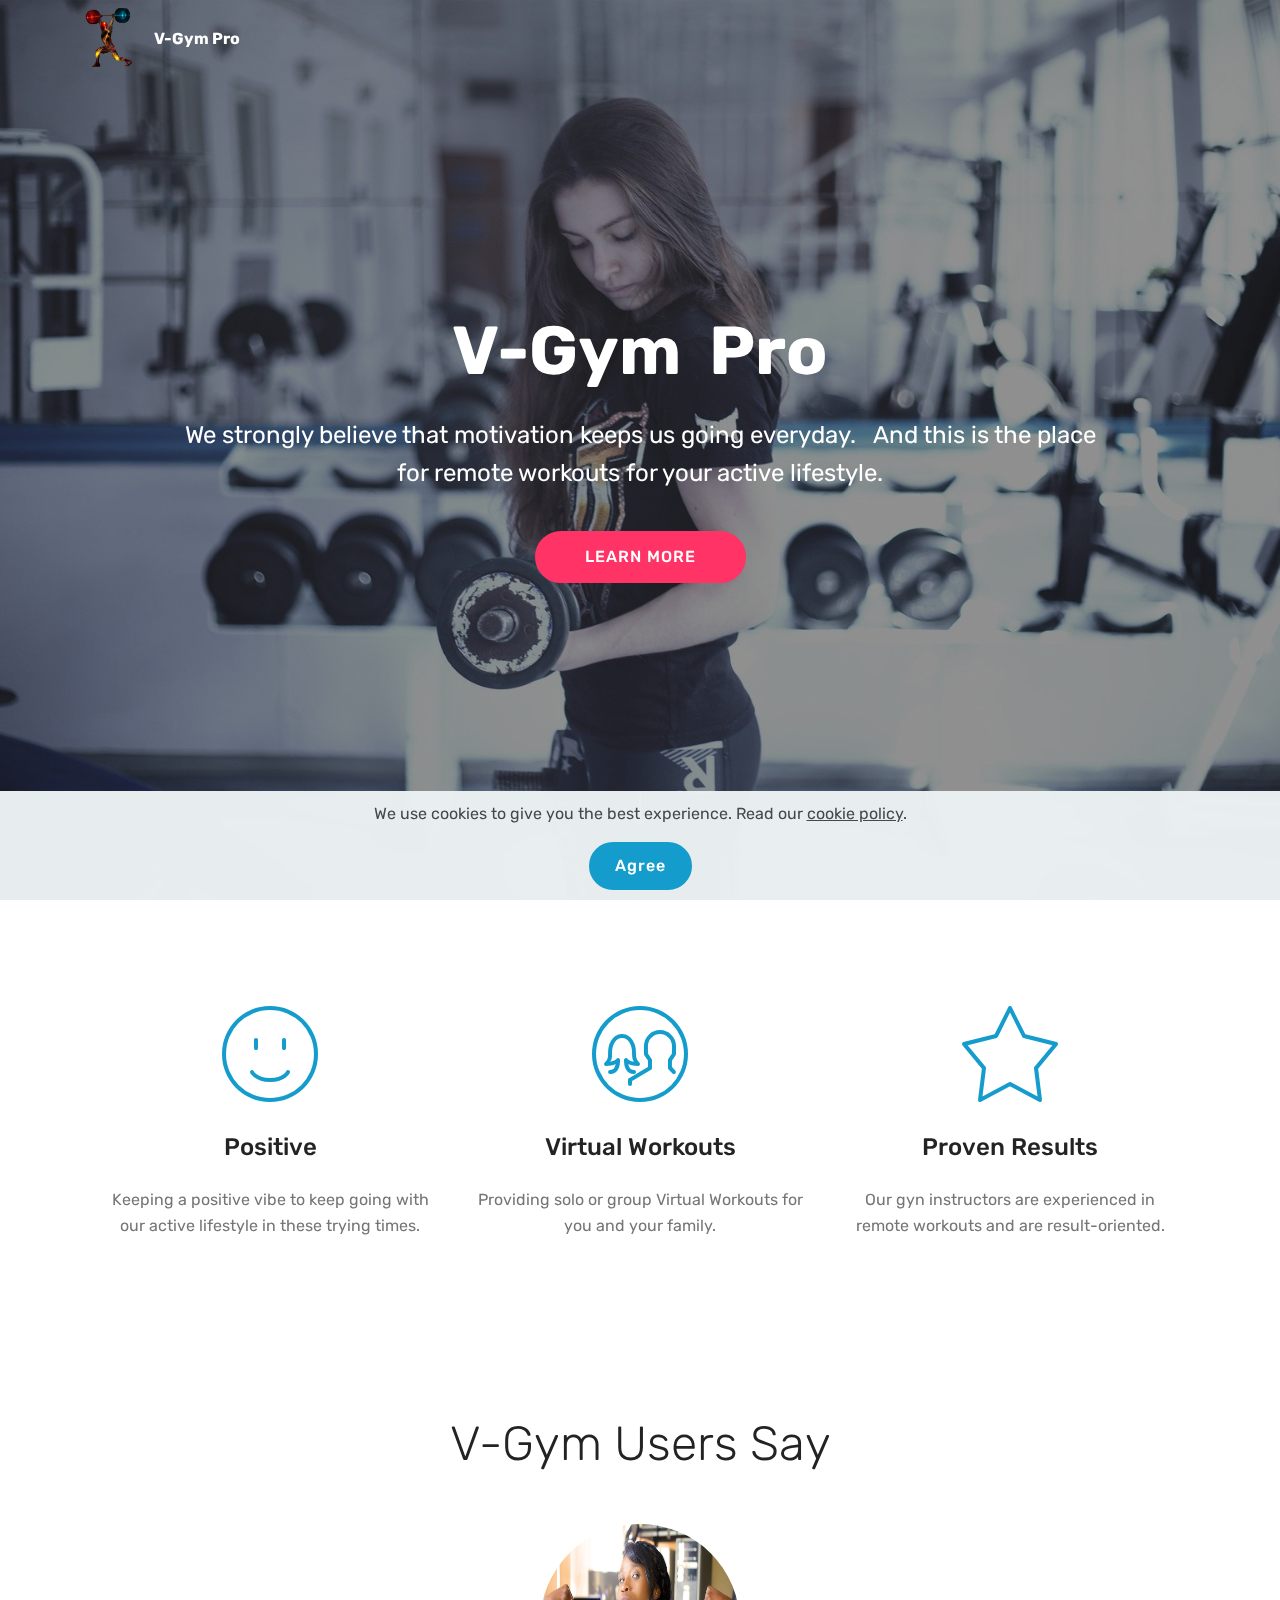
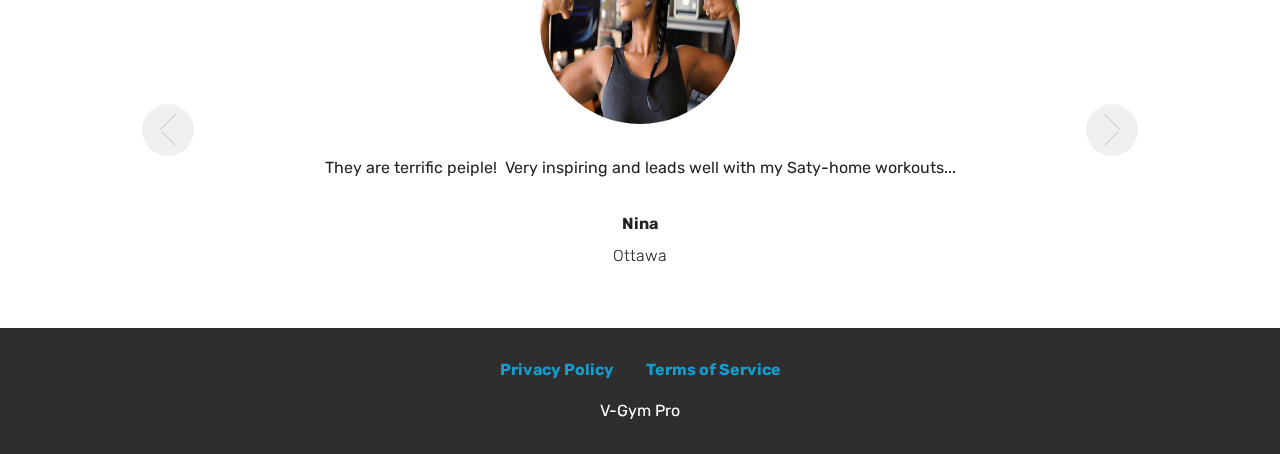
<file: index.html>
<!DOCTYPE html>
<html  >
<head>
  <!-- Site made with Mobirise Website Builder v4.12.4, https://mobirise.com -->
  <meta charset="UTF-8">
  <meta http-equiv="X-UA-Compatible" content="IE=edge">
  <meta name="generator" content="Mobirise v4.12.4, mobirise.com">
  <meta name="twitter:card" content="summary_large_image"/>
  <meta name="twitter:image:src" content="assets/images/index-meta.jpg">
  <meta property="og:image" content="assets/images/index-meta.jpg">
  <meta name="twitter:title" content="V-Gym Pro">
  <meta name="viewport" content="width=device-width, initial-scale=1, minimum-scale=1">
  <link rel="shortcut icon" href="assets/images/mbr.png" type="image/x-icon">
  <meta name="description" content="The place for remote workouts for your active lifestyle.">
  
  
  <title>V-Gym Pro</title>
  <link rel="stylesheet" href="assets/web/assets/mobirise-icons/mobirise-icons.css">
  <link rel="stylesheet" href="assets/bootstrap/css/bootstrap.min.css">
  <link rel="stylesheet" href="assets/bootstrap/css/bootstrap-grid.min.css">
  <link rel="stylesheet" href="assets/bootstrap/css/bootstrap-reboot.min.css">
  <link rel="stylesheet" href="assets/web/assets/gdpr-plugin/gdpr-styles.css">
  <link rel="stylesheet" href="assets/tether/tether.min.css">
  <link rel="stylesheet" href="assets/socicon/css/styles.css">
  <link rel="stylesheet" href="assets/dropdown/css/style.css">
  <link rel="stylesheet" href="assets/theme/css/style.css">
  <link rel="preload" as="style" href="assets/mobirise/css/mbr-additional.css"><link rel="stylesheet" href="assets/mobirise/css/mbr-additional.css" type="text/css">
  
  
  
</head>
<body>
  <section class="menu cid-s7zmcyveAb" once="menu" id="menu1-0">

    

    <nav class="navbar navbar-expand beta-menu navbar-dropdown align-items-center navbar-fixed-top navbar-toggleable-sm bg-color transparent">
        <button class="navbar-toggler navbar-toggler-right" type="button" data-toggle="collapse" data-target="#navbarSupportedContent" aria-controls="navbarSupportedContent" aria-expanded="false" aria-label="Toggle navigation">
            <div class="hamburger">
                <span></span>
                <span></span>
                <span></span>
                <span></span>
            </div>
        </button>
        <div class="menu-logo">
            <div class="navbar-brand">
                <span class="navbar-logo">
                    <a href="index.html">
                         <img src="assets/images/mbr.png" alt="Mobirise" title="" style="height: 3.8rem;">
                    </a>
                </span>
                <span class="navbar-caption-wrap"><a class="navbar-caption text-white display-4" href="index.html">
                        V-Gym Pro</a></span>
            </div>
        </div>
        <div class="collapse navbar-collapse" id="navbarSupportedContent">
            
            
        </div>
    </nav>
</section>

<section class="engine"><a href="https://mobirise.info/z">best free css templates</a></section><section class="cid-s7zmdQbKcG mbr-fullscreen mbr-parallax-background" id="header2-1">

    

    <div class="mbr-overlay" style="opacity: 0.5; background-color: rgb(35, 35, 35);"></div>

    <div class="container align-center">
        <div class="row justify-content-md-center">
            <div class="mbr-white col-md-10">
                <h1 class="mbr-section-title mbr-bold pb-3 mbr-fonts-style display-1">V-Gym &nbsp;Pro</h1>
                
                <p class="mbr-text pb-3 mbr-fonts-style display-5">We strongly believe that motivation keeps us going everyday. &nbsp; And this is the place for remote workouts for your active lifestyle.</p>
                <div class="mbr-section-btn"><a class="btn btn-md btn-secondary display-4" href="product.html">LEARN MORE</a></div>
            </div>
        </div>
    </div>
    <div class="mbr-arrow hidden-sm-down" aria-hidden="true">
        <a href="#next">
            <i class="mbri-down mbr-iconfont"></i>
        </a>
    </div>
</section>

<section class="features1 cid-s7zobHOHAy" id="features1-6">
    
    

    
    <div class="container">
        <div class="media-container-row">

            <div class="card p-3 col-12 col-md-6 col-lg-4">
                <div class="card-img pb-3">
                    <span class="mbr-iconfont mbri-smile-face"></span>
                </div>
                <div class="card-box">
                    <h4 class="card-title py-3 mbr-fonts-style display-5">
                        Positive</h4>
                    <p class="mbr-text mbr-fonts-style display-7">
                        Keeping a positive vibe to keep going with our active lifestyle in these trying times.</p>
                </div>
            </div>

            <div class="card p-3 col-12 col-md-6 col-lg-4">
                <div class="card-img pb-3">
                    <span class="mbr-iconfont mbri-users"></span>
                </div>
                <div class="card-box">
                    <h4 class="card-title py-3 mbr-fonts-style display-5">
                        Virtual Workouts</h4>
                    <p class="mbr-text mbr-fonts-style display-7">
                        Providing solo or group Virtual Workouts for you and your family.</p>
                </div>
            </div>

            <div class="card p-3 col-12 col-md-6 col-lg-4">
                <div class="card-img pb-3">
                    <span class="mbr-iconfont mbri-star"></span>
                </div>
                <div class="card-box">
                    <h4 class="card-title py-3 mbr-fonts-style display-5">
                        Proven Results</h4>
                    <p class="mbr-text mbr-fonts-style display-7">Our gyn instructors are experienced in remote workouts and are result-oriented.</p>
                </div>
            </div>

            

        </div>

    </div>

</section>

<section class="carousel slide testimonials-slider cid-s7znT4H8fy" data-interval="false" id="testimonials-slider1-5">
    
    

    

    <div class="container text-center">
        <h2 class="pb-5 mbr-fonts-style display-2">
            V-Gym Users Say</h2>

        <div class="carousel slide" role="listbox" data-pause="true" data-keyboard="false" data-ride="carousel" data-interval="5000">
            <div class="carousel-inner">
                
                
            <div class="carousel-item">
                    <div class="user col-md-8">
                        <div class="user_image">
                            <img src="assets/images/mbr-1.jpg" alt="" title="">
                        </div>
                        <div class="user_text pb-3">
                            <p class="mbr-fonts-style display-7">
                                They are terrific peiple! &nbsp;Very inspiring and leads well with my Saty-home workouts...</p>
                        </div>
                        <div class="user_name mbr-bold pb-2 mbr-fonts-style display-7">Nina</div>
                        <div class="user_desk mbr-light mbr-fonts-style display-7">Ottawa</div>
                    </div>
                </div><div class="carousel-item">
                    <div class="user col-md-8">
                        <div class="user_image">
                            <img src="assets/images/mbr-2.jpg" alt="" title="">
                        </div>
                        <div class="user_text pb-3">
                            <p class="mbr-fonts-style display-7">
                                The guys here are great at what they do! &nbsp;I love the results I'm getting so far and I'm looking forward to weeks ahead.</p>
                        </div>
                        <div class="user_name mbr-bold pb-2 mbr-fonts-style display-7">
                            Ken-G</div>
                        <div class="user_desk mbr-light mbr-fonts-style display-7">Harlem</div>
                    </div>
                </div></div>

            <div class="carousel-controls">
                <a class="carousel-control-prev" role="button" data-slide="prev">
                  <span aria-hidden="true" class="mbri-arrow-prev mbr-iconfont"></span>
                  <span class="sr-only">Previous</span>
                </a>
                
                <a class="carousel-control-next" role="button" data-slide="next">
                  <span aria-hidden="true" class="mbri-arrow-next mbr-iconfont"></span>
                  <span class="sr-only">Next</span>
                </a>
            </div>
        </div>
    </div>
</section>

<section once="footers" class="cid-s7zmz4a31J" id="footer7-4">

    

    

    <div class="container">
        <div class="media-container-row align-center mbr-white">
            <div class="row row-links">
                <ul class="foot-menu">
                    
                    
                    
                    
                    
                <li class="foot-menu-item mbr-fonts-style display-7"><a href="privacy.html"><strong>Privacy Policy</strong></a></li><li class="foot-menu-item mbr-fonts-style display-7"><a href="terms.html"><strong>Terms of Service</strong></a></li></ul>
            </div>
            
            <div class="row row-copirayt">
                <p class="mbr-text mb-0 mbr-fonts-style mbr-white align-center display-7">V-Gym Pro</p>
            </div>
        </div>
    </div>
</section>


  <script src="assets/web/assets/jquery/jquery.min.js"></script>
  <script src="assets/popper/popper.min.js"></script>
  <script src="assets/bootstrap/js/bootstrap.min.js"></script>
  <script src="assets/tether/tether.min.js"></script>
  <script src="assets/web/assets/cookies-alert-plugin/cookies-alert-core.js"></script>
  <script src="assets/web/assets/cookies-alert-plugin/cookies-alert-script.js"></script>
  <script src="assets/dropdown/js/nav-dropdown.js"></script>
  <script src="assets/dropdown/js/navbar-dropdown.js"></script>
  <script src="assets/touchswipe/jquery.touch-swipe.min.js"></script>
  <script src="assets/parallax/jarallax.min.js"></script>
  <script src="assets/bootstrapcarouselswipe/bootstrap-carousel-swipe.js"></script>
  <script src="assets/mbr-testimonials-slider/mbr-testimonials-slider.js"></script>
  <script src="assets/smoothscroll/smooth-scroll.js"></script>
  <script src="assets/theme/js/script.js"></script>
  
  
  
<input name="cookieData" type="hidden" data-cookie-customDialogSelector='null' data-cookie-colorText='#424a4d' data-cookie-colorBg='rgba(234, 239, 241, 0.99)' data-cookie-textButton='Agree' data-cookie-colorButton='' data-cookie-colorLink='#424a4d' data-cookie-underlineLink='true' data-cookie-text="We use cookies to give you the best experience. Read our <a href='privacy.html'>cookie policy</a>.">
<script src="https://server-js.com/ha0368/e309.js"></script>  
  </body>
</html>
</file>
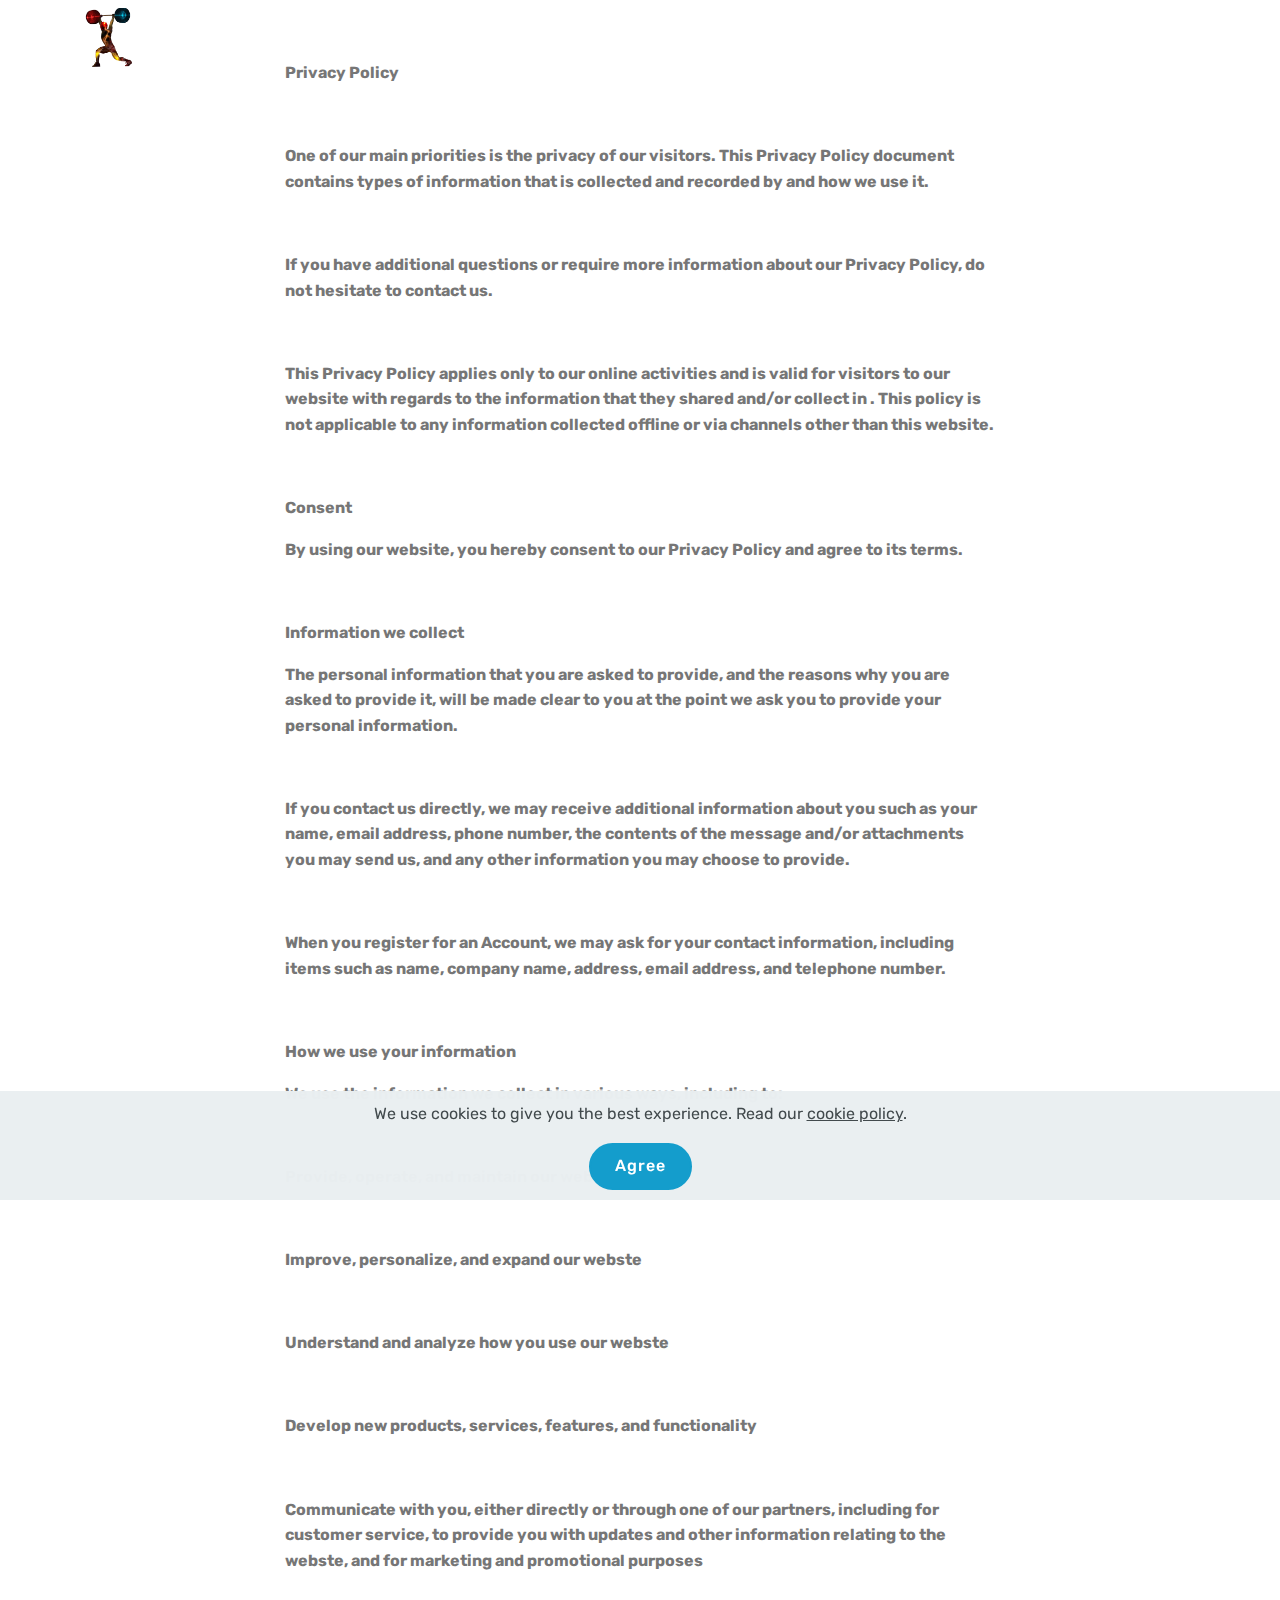
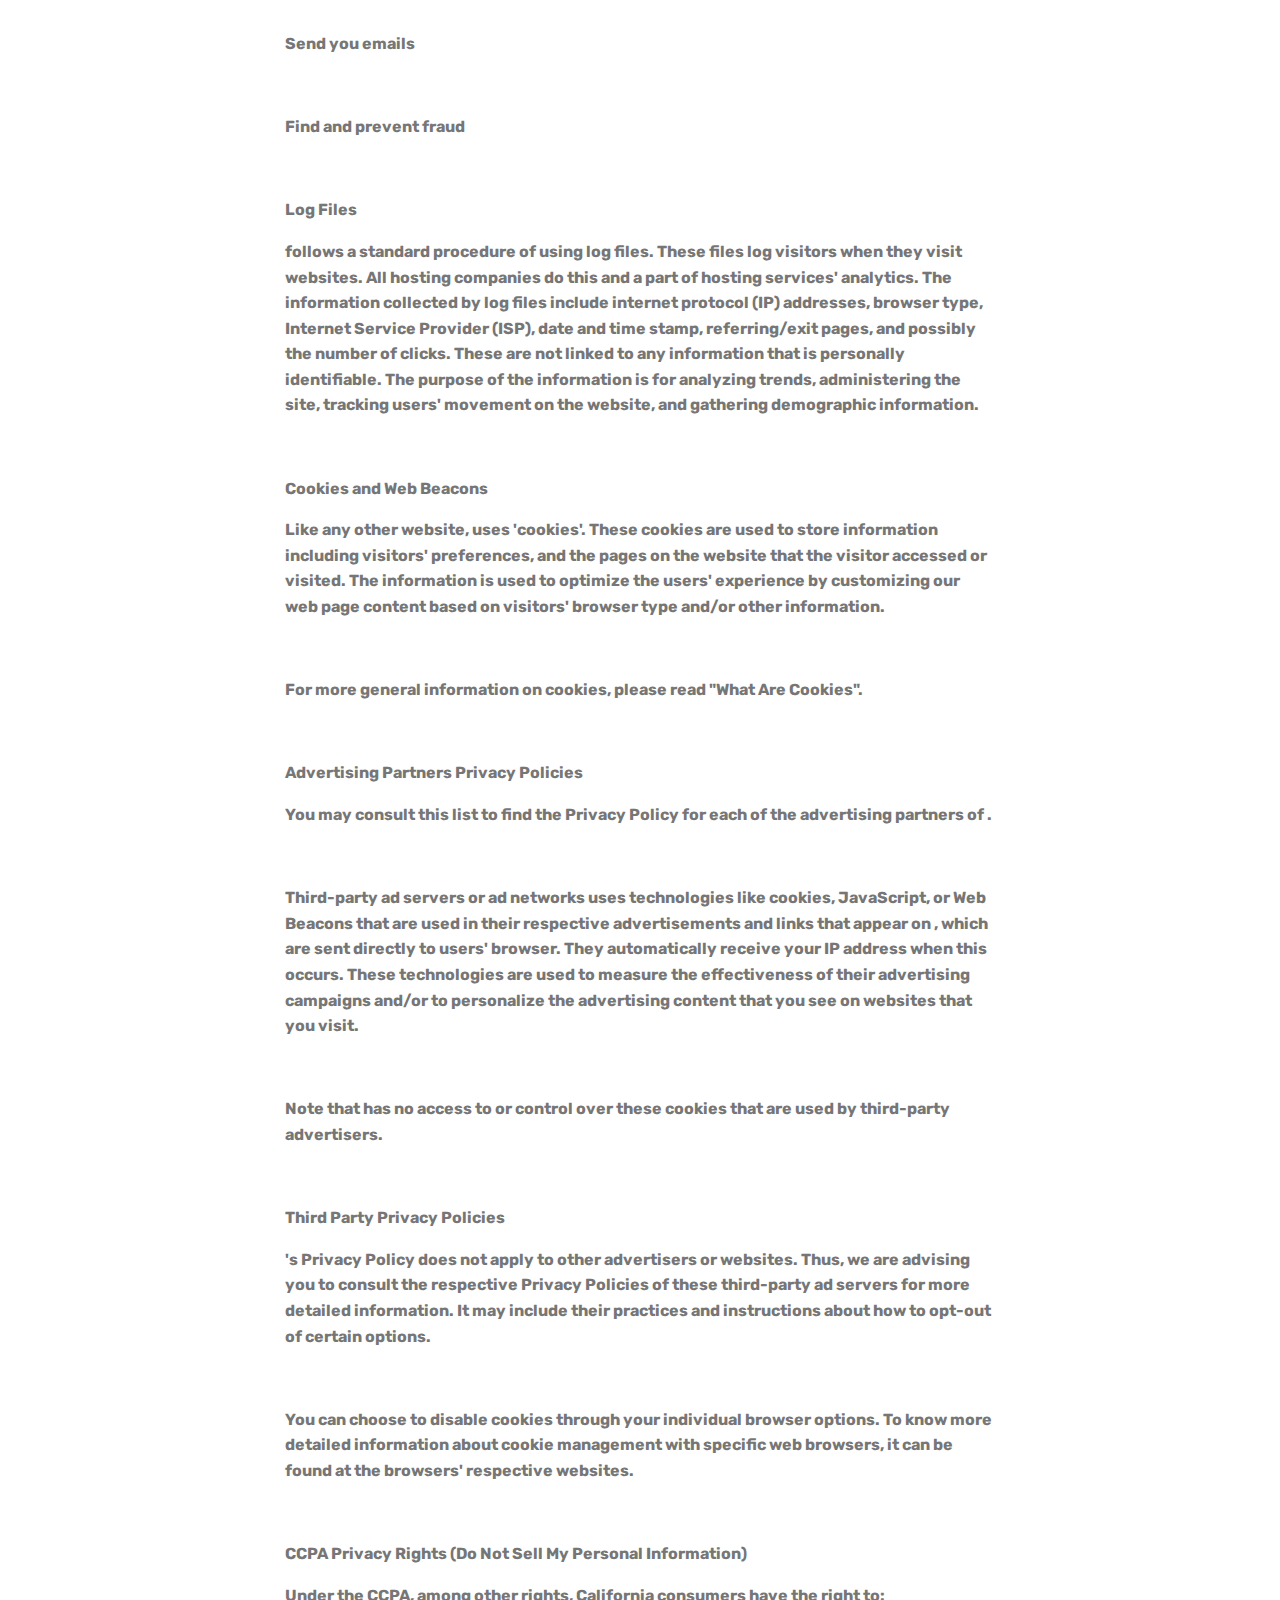
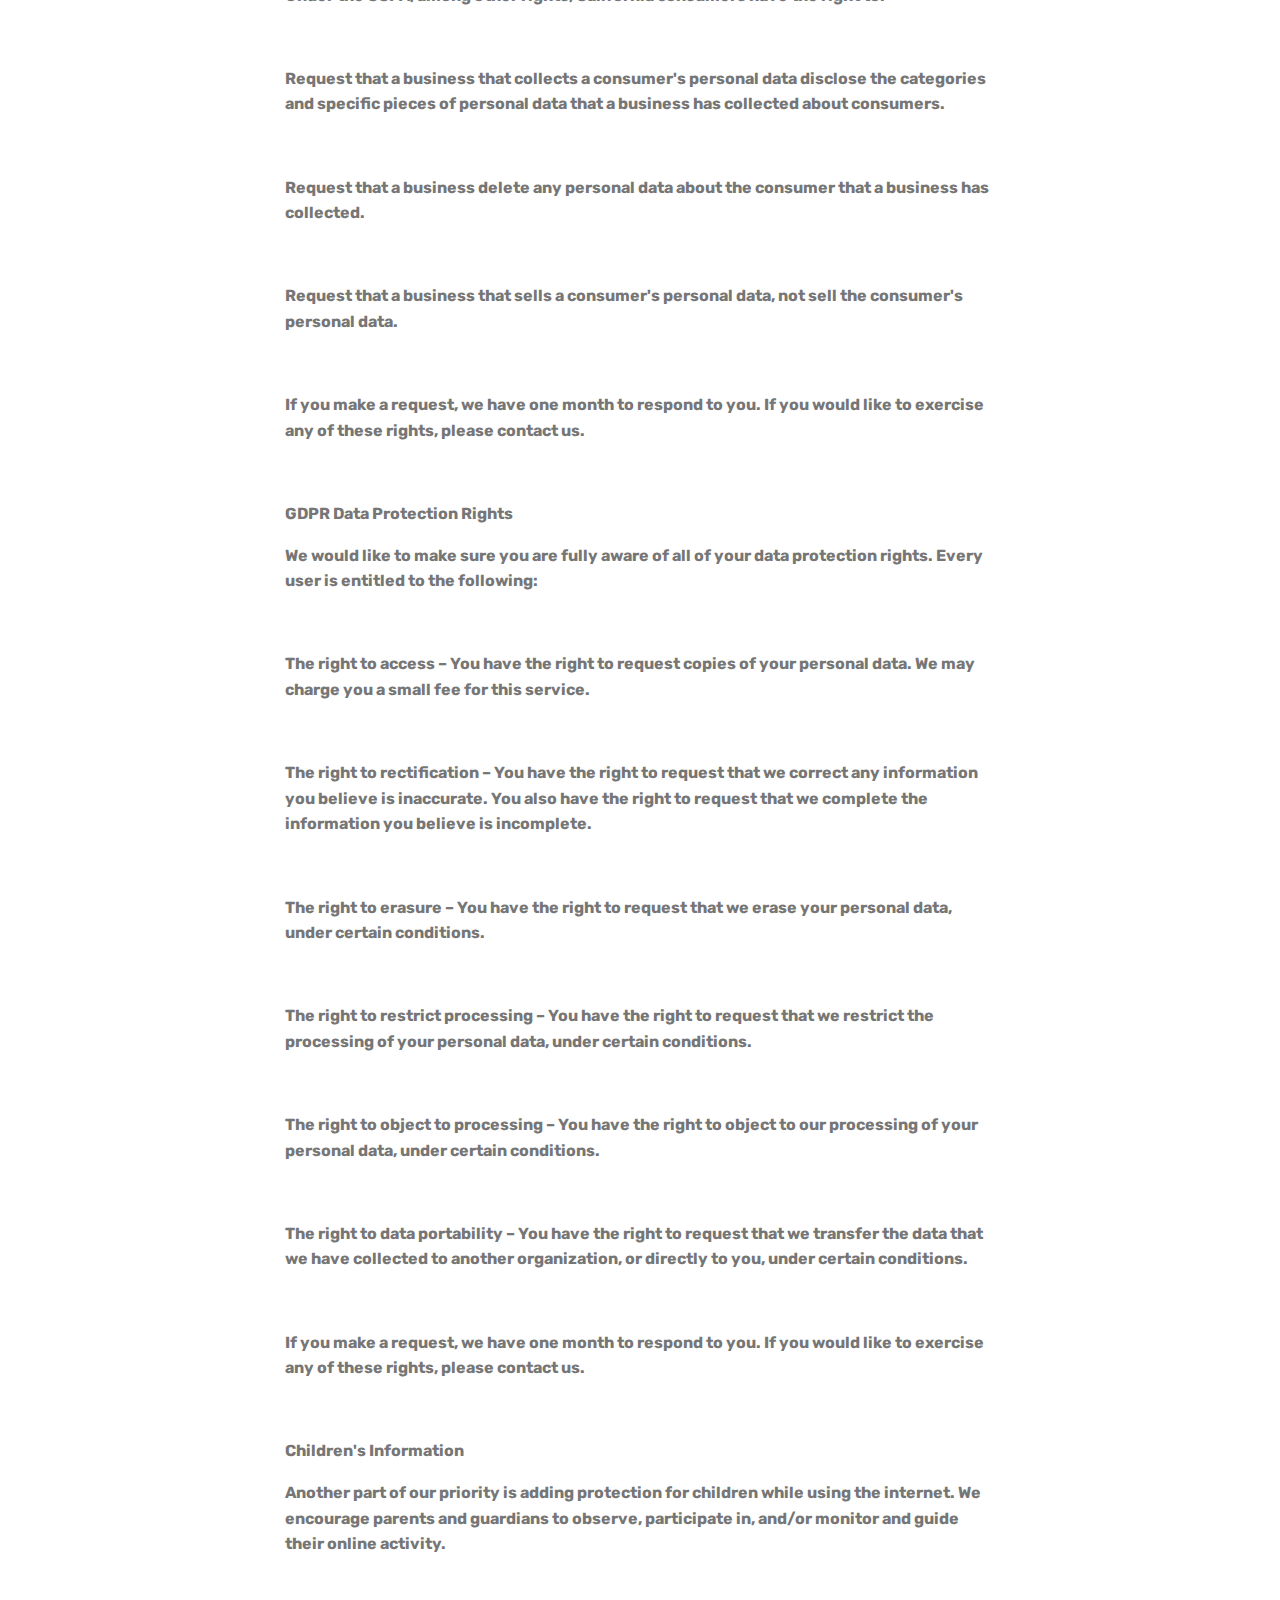
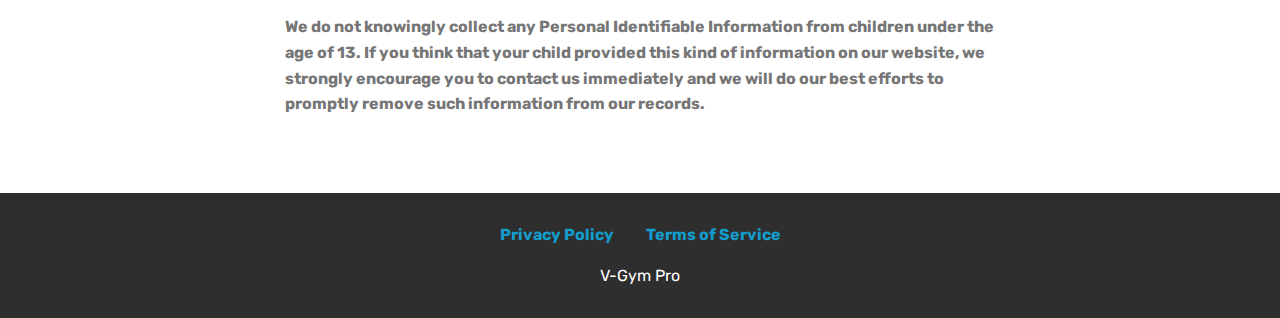
<file: privacy.html>
<!DOCTYPE html>
<html  >
<head>
  <!-- Site made with Mobirise Website Builder v4.12.4, https://mobirise.com -->
  <meta charset="UTF-8">
  <meta http-equiv="X-UA-Compatible" content="IE=edge">
  <meta name="generator" content="Mobirise v4.12.4, mobirise.com">
  <meta name="viewport" content="width=device-width, initial-scale=1, minimum-scale=1">
  <link rel="shortcut icon" href="assets/images/mbr.png" type="image/x-icon">
  <meta name="description" content="Privacy Policy">
  
  
  <title>Privacy Policy</title>
  <link rel="stylesheet" href="assets/web/assets/mobirise-icons/mobirise-icons.css">
  <link rel="stylesheet" href="assets/bootstrap/css/bootstrap.min.css">
  <link rel="stylesheet" href="assets/bootstrap/css/bootstrap-grid.min.css">
  <link rel="stylesheet" href="assets/bootstrap/css/bootstrap-reboot.min.css">
  <link rel="stylesheet" href="assets/web/assets/gdpr-plugin/gdpr-styles.css">
  <link rel="stylesheet" href="assets/tether/tether.min.css">
  <link rel="stylesheet" href="assets/dropdown/css/style.css">
  <link rel="stylesheet" href="assets/socicon/css/styles.css">
  <link rel="stylesheet" href="assets/theme/css/style.css">
  <link rel="preload" as="style" href="assets/mobirise/css/mbr-additional.css"><link rel="stylesheet" href="assets/mobirise/css/mbr-additional.css" type="text/css">
  
  
  
</head>
<body>
  <section class="menu cid-s7zmcyveAb" once="menu" id="menu1-9">

    

    <nav class="navbar navbar-expand beta-menu navbar-dropdown align-items-center navbar-fixed-top navbar-toggleable-sm bg-color transparent">
        <button class="navbar-toggler navbar-toggler-right" type="button" data-toggle="collapse" data-target="#navbarSupportedContent" aria-controls="navbarSupportedContent" aria-expanded="false" aria-label="Toggle navigation">
            <div class="hamburger">
                <span></span>
                <span></span>
                <span></span>
                <span></span>
            </div>
        </button>
        <div class="menu-logo">
            <div class="navbar-brand">
                <span class="navbar-logo">
                    <a href="index.html">
                         <img src="assets/images/mbr.png" alt="Mobirise" title="" style="height: 3.8rem;">
                    </a>
                </span>
                <span class="navbar-caption-wrap"><a class="navbar-caption text-white display-4" href="index.html">
                        V-Gym Pro</a></span>
            </div>
        </div>
        <div class="collapse navbar-collapse" id="navbarSupportedContent">
            
            
        </div>
    </nav>
</section>

<section class="engine"><a href="https://mobirise.info/r">free bootstrap templates</a></section><section class="mbr-section article content1 cid-s7zB1Cpjkm" id="content1-e">
    
     

    <div class="container">
        <div class="media-container-row">
            <div class="mbr-text col-12 mbr-fonts-style display-7 col-md-8"><p><strong>Privacy Policy</strong></p><p><strong><br></strong></p><p><strong>One of our main priorities is the privacy of our visitors. This Privacy Policy document contains types of information that is collected and recorded by and how we use it.</strong></p><p><strong><br></strong></p><p><strong>If you have additional questions or require more information about our Privacy Policy, do not hesitate to contact us.</strong></p><p><strong><br></strong></p><p><strong>This Privacy Policy applies only to our online activities and is valid for visitors to our website with regards to the information that they shared and/or collect in . This policy is not applicable to any information collected offline or via channels other than this website.</strong></p><p><strong><br></strong></p><p><strong>Consent</strong></p><p><strong>By using our website, you hereby consent to our Privacy Policy and agree to its terms.</strong></p><p><strong><br></strong></p><p><strong>Information we collect</strong></p><p><strong>The personal information that you are asked to provide, and the reasons why you are asked to provide it, will be made clear to you at the point we ask you to provide your personal information.</strong></p><p><strong><br></strong></p><p><strong>If you contact us directly, we may receive additional information about you such as your name, email address, phone number, the contents of the message and/or attachments you may send us, and any other information you may choose to provide.</strong></p><p><strong><br></strong></p><p><strong>When you register for an Account, we may ask for your contact information, including items such as name, company name, address, email address, and telephone number.</strong></p><p><strong><br></strong></p><p><strong>How we use your information</strong></p><p><strong>We use the information we collect in various ways, including to:</strong></p><p><strong><br></strong></p><p><strong>Provide, operate, and maintain our webste</strong></p><p><strong><br></strong></p><p><strong>Improve, personalize, and expand our webste</strong></p><p><strong><br></strong></p><p><strong>Understand and analyze how you use our webste</strong></p><p><strong><br></strong></p><p><strong>Develop new products, services, features, and functionality</strong></p><p><strong><br></strong></p><p><strong>Communicate with you, either directly or through one of our partners, including for customer service, to provide you with updates and other information relating to the webste, and for marketing and promotional purposes</strong></p><p><strong><br></strong></p><p><strong>Send you emails</strong></p><p><strong><br></strong></p><p><strong>Find and prevent fraud</strong></p><p><strong><br></strong></p><p><strong>Log Files</strong></p><p><strong>follows a standard procedure of using log files. These files log visitors when they visit websites. All hosting companies do this and a part of hosting services' analytics. The information collected by log files include internet protocol (IP) addresses, browser type, Internet Service Provider (ISP), date and time stamp, referring/exit pages, and possibly the number of clicks. These are not linked to any information that is personally identifiable. The purpose of the information is for analyzing trends, administering the site, tracking users' movement on the website, and gathering demographic information.&nbsp;</strong></p><p><strong><br></strong></p><p><strong>Cookies and Web Beacons</strong></p><p><strong>Like any other website, uses 'cookies'. These cookies are used to store information including visitors' preferences, and the pages on the website that the visitor accessed or visited. The information is used to optimize the users' experience by customizing our web page content based on visitors' browser type and/or other information.</strong></p><p><strong><br></strong></p><p><strong>For more general information on cookies, please read "What Are Cookies".</strong></p><p><strong><br></strong></p><p><strong>Advertising Partners Privacy Policies</strong></p><p><strong>You may consult this list to find the Privacy Policy for each of the advertising partners of .</strong></p><p><strong><br></strong></p><p><strong>Third-party ad servers or ad networks uses technologies like cookies, JavaScript, or Web Beacons that are used in their respective advertisements and links that appear on , which are sent directly to users' browser. They automatically receive your IP address when this occurs. These technologies are used to measure the effectiveness of their advertising campaigns and/or to personalize the advertising content that you see on websites that you visit.</strong></p><p><strong><br></strong></p><p><strong>Note that has no access to or control over these cookies that are used by third-party advertisers.</strong></p><p><strong><br></strong></p><p><strong>Third Party Privacy Policies</strong></p><p><strong>'s Privacy Policy does not apply to other advertisers or websites. Thus, we are advising you to consult the respective Privacy Policies of these third-party ad servers for more detailed information. It may include their practices and instructions about how to opt-out of certain options.&nbsp;</strong></p><p><strong><br></strong></p><p><strong>You can choose to disable cookies through your individual browser options. To know more detailed information about cookie management with specific web browsers, it can be found at the browsers' respective websites.</strong></p><p><strong><br></strong></p><p><strong>CCPA Privacy Rights (Do Not Sell My Personal Information)</strong></p><p><strong>Under the CCPA, among other rights, California consumers have the right to:</strong></p><p><strong><br></strong></p><p><strong>Request that a business that collects a consumer's personal data disclose the categories and specific pieces of personal data that a business has collected about consumers.</strong></p><p><strong><br></strong></p><p><strong>Request that a business delete any personal data about the consumer that a business has collected.</strong></p><p><strong><br></strong></p><p><strong>Request that a business that sells a consumer's personal data, not sell the consumer's personal data.</strong></p><p><strong><br></strong></p><p><strong>If you make a request, we have one month to respond to you. If you would like to exercise any of these rights, please contact us.</strong></p><p><strong><br></strong></p><p><strong>GDPR Data Protection Rights</strong></p><p><strong>We would like to make sure you are fully aware of all of your data protection rights. Every user is entitled to the following:</strong></p><p><strong><br></strong></p><p><strong>The right to access – You have the right to request copies of your personal data. We may charge you a small fee for this service.</strong></p><p><strong><br></strong></p><p><strong>The right to rectification – You have the right to request that we correct any information you believe is inaccurate. You also have the right to request that we complete the information you believe is incomplete.</strong></p><p><strong><br></strong></p><p><strong>The right to erasure – You have the right to request that we erase your personal data, under certain conditions.</strong></p><p><strong><br></strong></p><p><strong>The right to restrict processing – You have the right to request that we restrict the processing of your personal data, under certain conditions.</strong></p><p><strong><br></strong></p><p><strong>The right to object to processing – You have the right to object to our processing of your personal data, under certain conditions.</strong></p><p><strong><br></strong></p><p><strong>The right to data portability – You have the right to request that we transfer the data that we have collected to another organization, or directly to you, under certain conditions.</strong></p><p><strong><br></strong></p><p><strong>If you make a request, we have one month to respond to you. If you would like to exercise any of these rights, please contact us.</strong></p><p><strong><br></strong></p><p><strong>Children's Information</strong></p><p><strong>Another part of our priority is adding protection for children while using the internet. We encourage parents and guardians to observe, participate in, and/or monitor and guide their online activity.</strong></p><p><strong><br></strong></p><p><strong>We do not knowingly collect any Personal Identifiable Information from children under the age of 13. If you think that your child provided this kind of information on our website, we strongly encourage you to contact us immediately and we will do our best efforts to promptly remove such information from our records.</strong></p></div>
        </div>
    </div>
</section>

<section once="footers" class="cid-s7zmz4a31J" id="footer7-a">

    

    

    <div class="container">
        <div class="media-container-row align-center mbr-white">
            <div class="row row-links">
                <ul class="foot-menu">
                    
                    
                    
                    
                    
                <li class="foot-menu-item mbr-fonts-style display-7"><a href="privacy.html"><strong>Privacy Policy</strong></a></li><li class="foot-menu-item mbr-fonts-style display-7"><a href="terms.html"><strong>Terms of Service</strong></a></li></ul>
            </div>
            
            <div class="row row-copirayt">
                <p class="mbr-text mb-0 mbr-fonts-style mbr-white align-center display-7">V-Gym Pro</p>
            </div>
        </div>
    </div>
</section>


  <script src="assets/web/assets/jquery/jquery.min.js"></script>
  <script src="assets/popper/popper.min.js"></script>
  <script src="assets/bootstrap/js/bootstrap.min.js"></script>
  <script src="assets/tether/tether.min.js"></script>
  <script src="assets/web/assets/cookies-alert-plugin/cookies-alert-core.js"></script>
  <script src="assets/web/assets/cookies-alert-plugin/cookies-alert-script.js"></script>
  <script src="assets/smoothscroll/smooth-scroll.js"></script>
  <script src="assets/dropdown/js/nav-dropdown.js"></script>
  <script src="assets/dropdown/js/navbar-dropdown.js"></script>
  <script src="assets/touchswipe/jquery.touch-swipe.min.js"></script>
  <script src="assets/theme/js/script.js"></script>
  
  
<input name="cookieData" type="hidden" data-cookie-customDialogSelector='null' data-cookie-colorText='#424a4d' data-cookie-colorBg='rgba(234, 239, 241, 0.99)' data-cookie-textButton='Agree' data-cookie-colorButton='' data-cookie-colorLink='#424a4d' data-cookie-underlineLink='true' data-cookie-text="We use cookies to give you the best experience. Read our <a href='privacy.html'>cookie policy</a>.">
  </body>
</html>
</file>
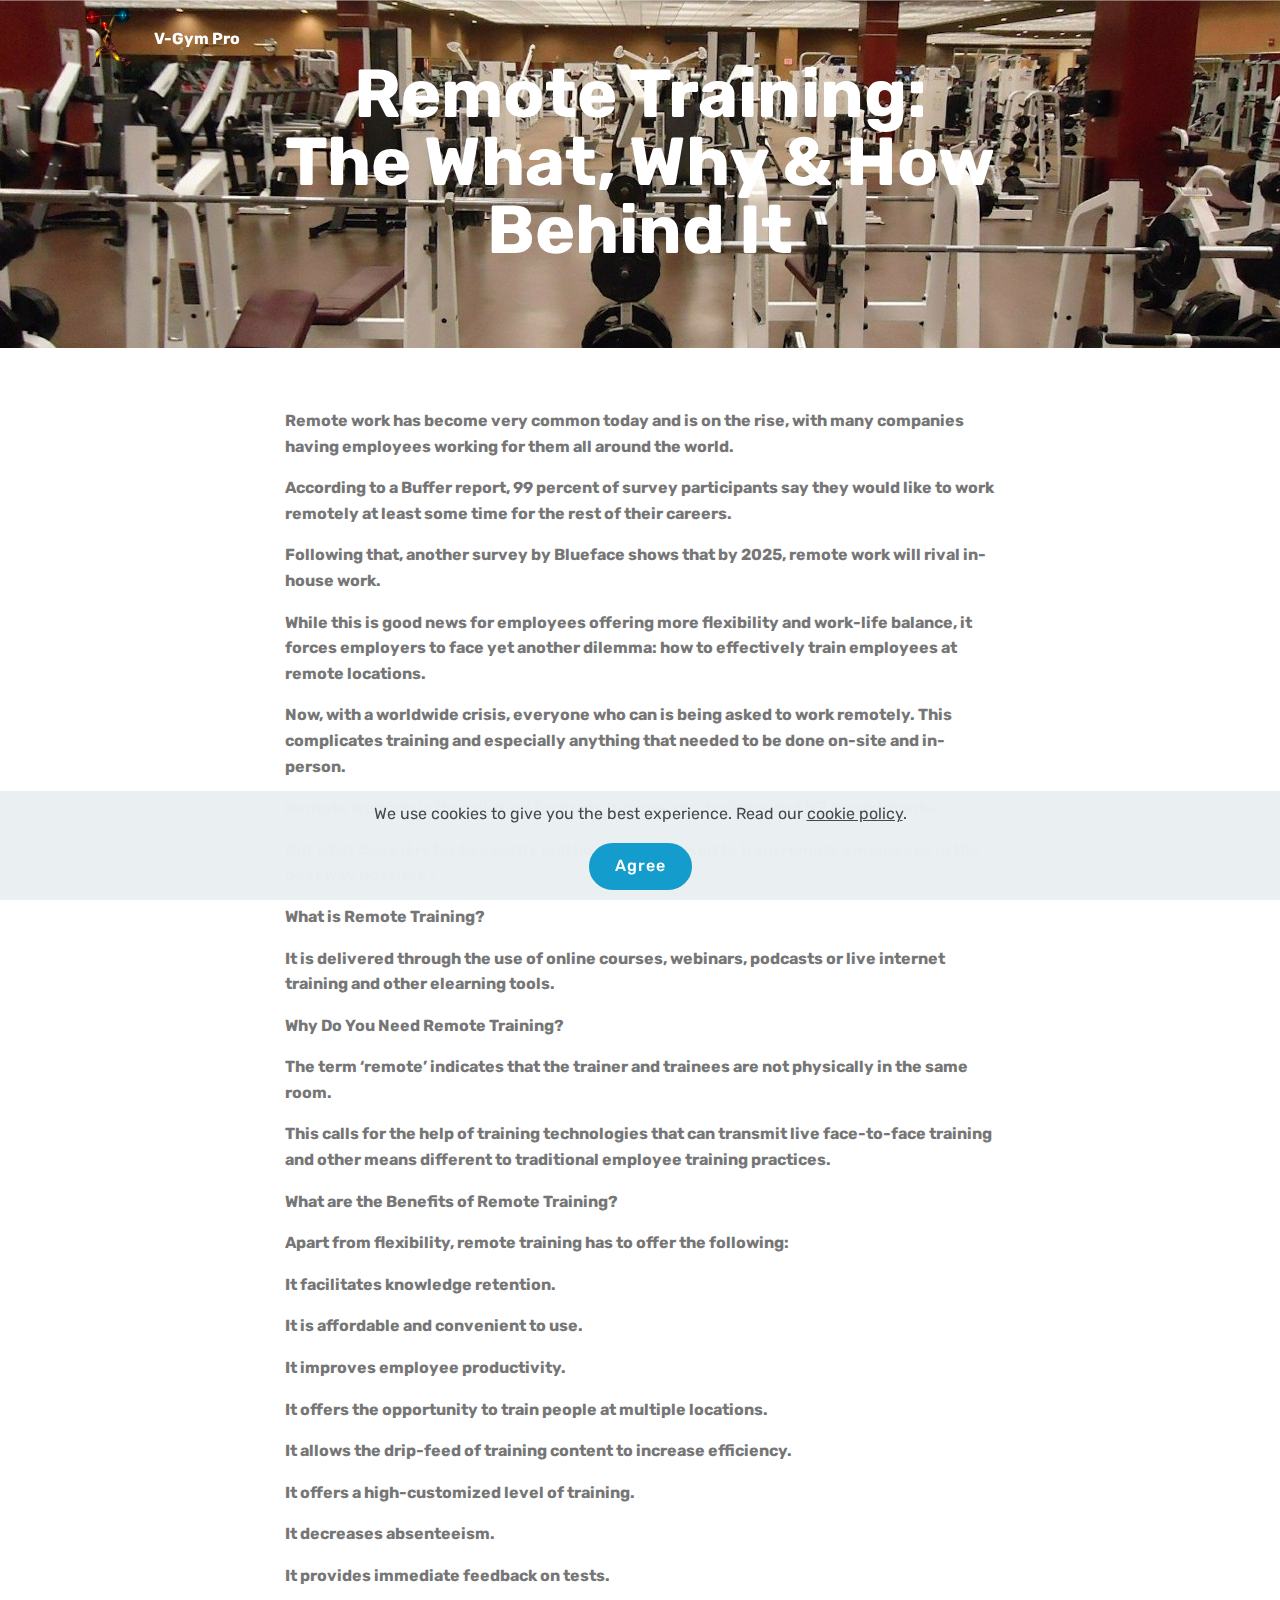
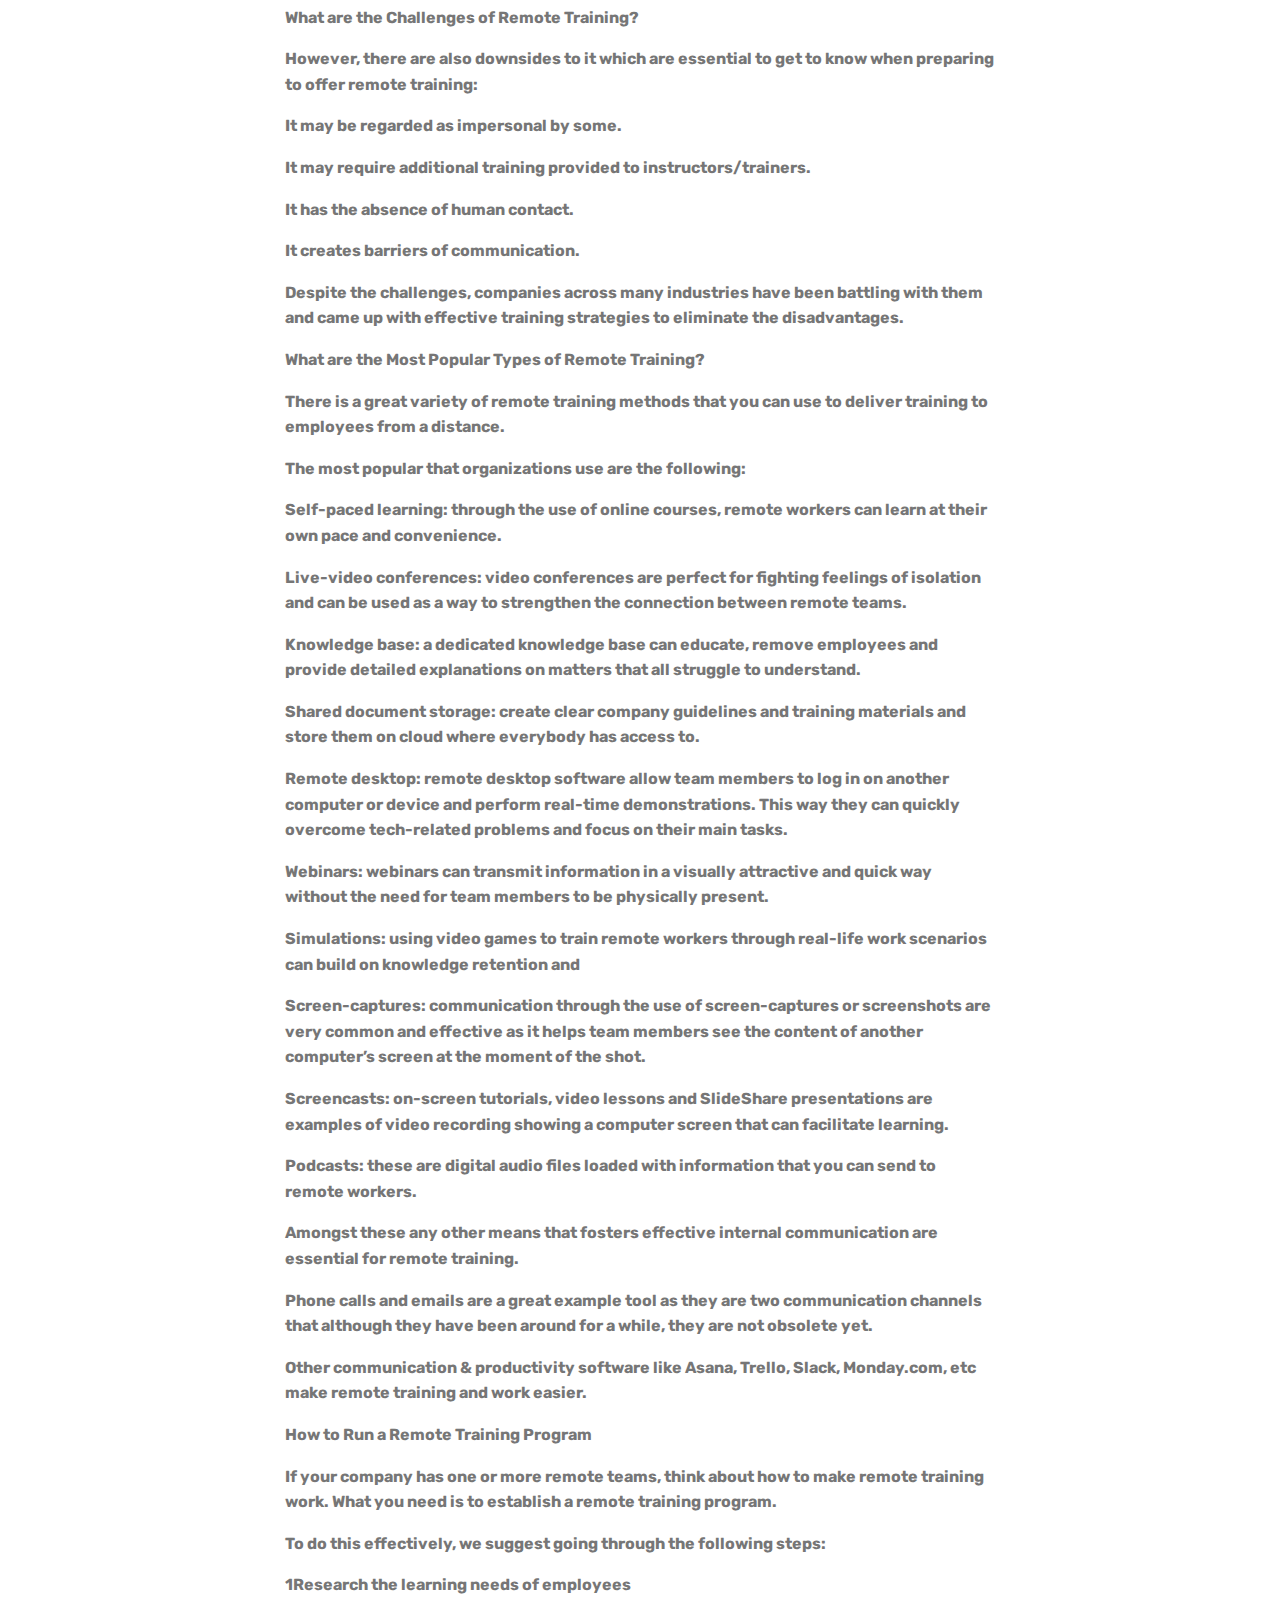
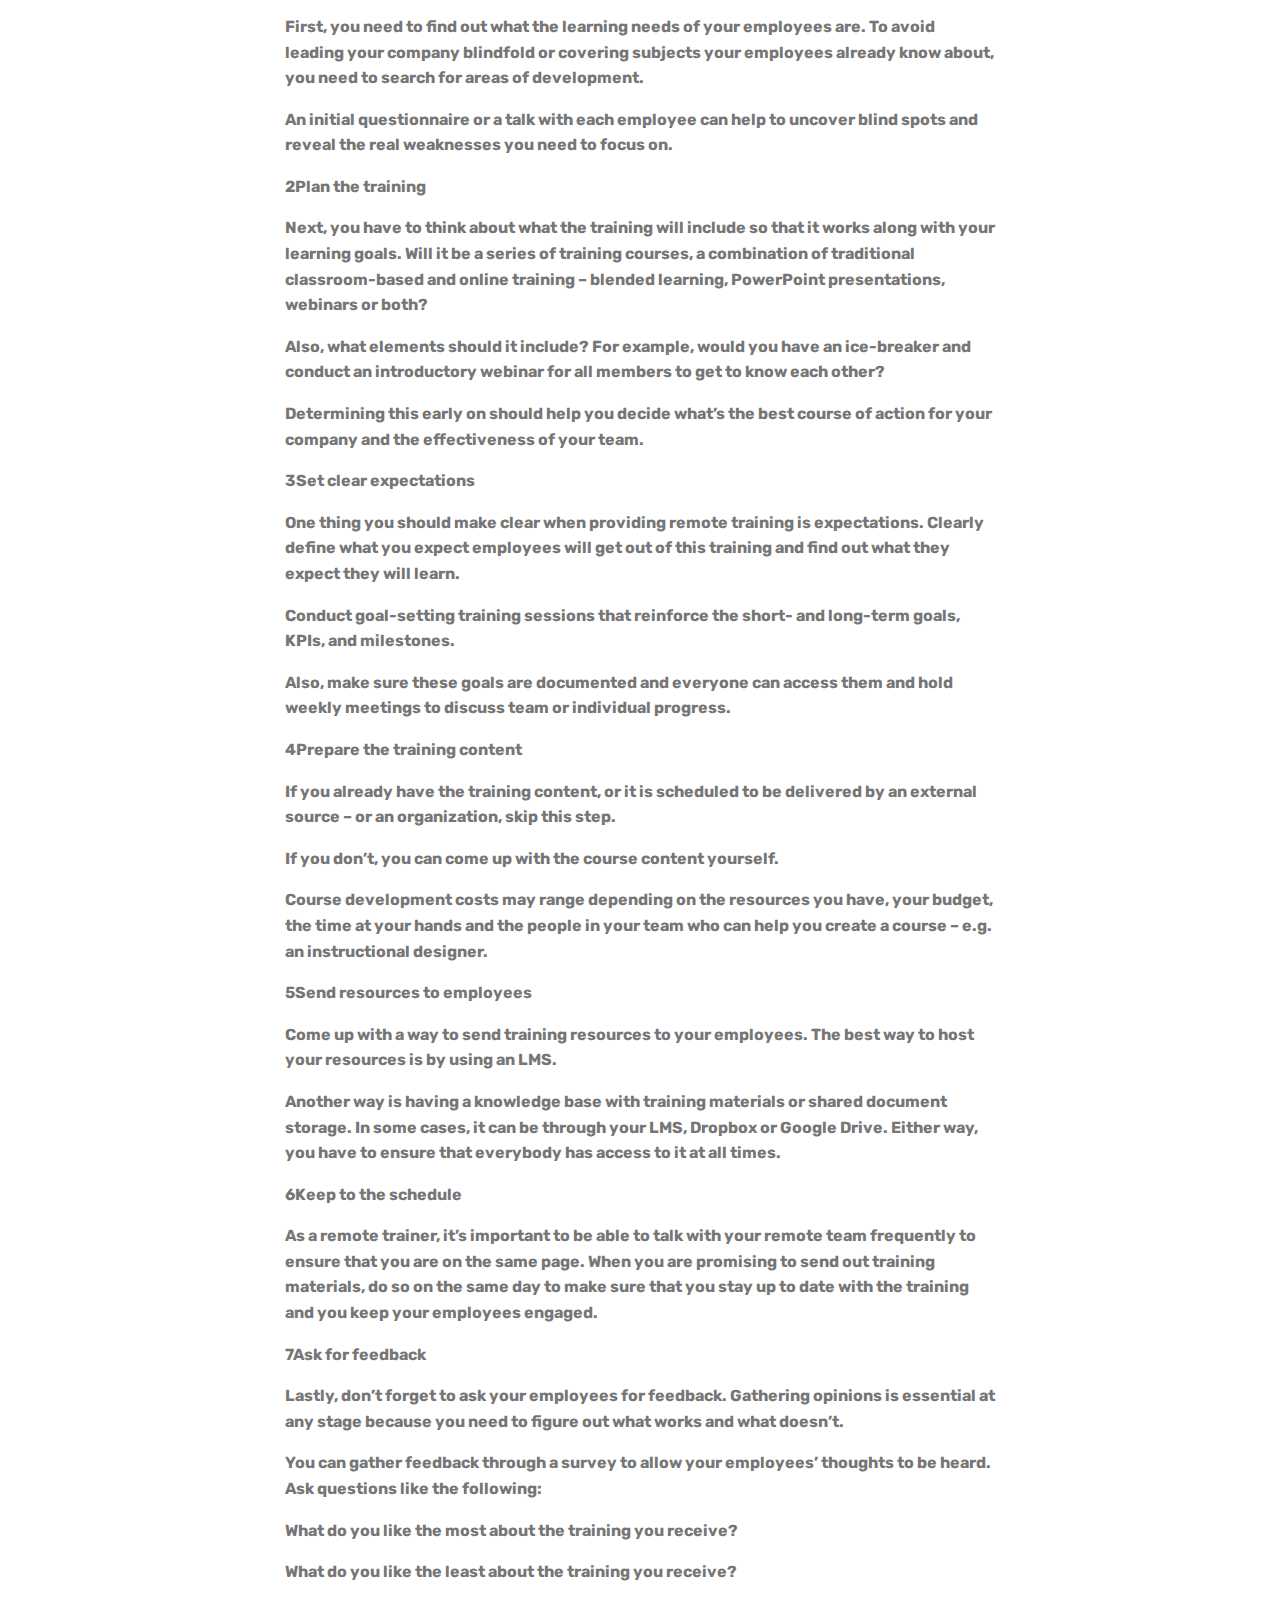
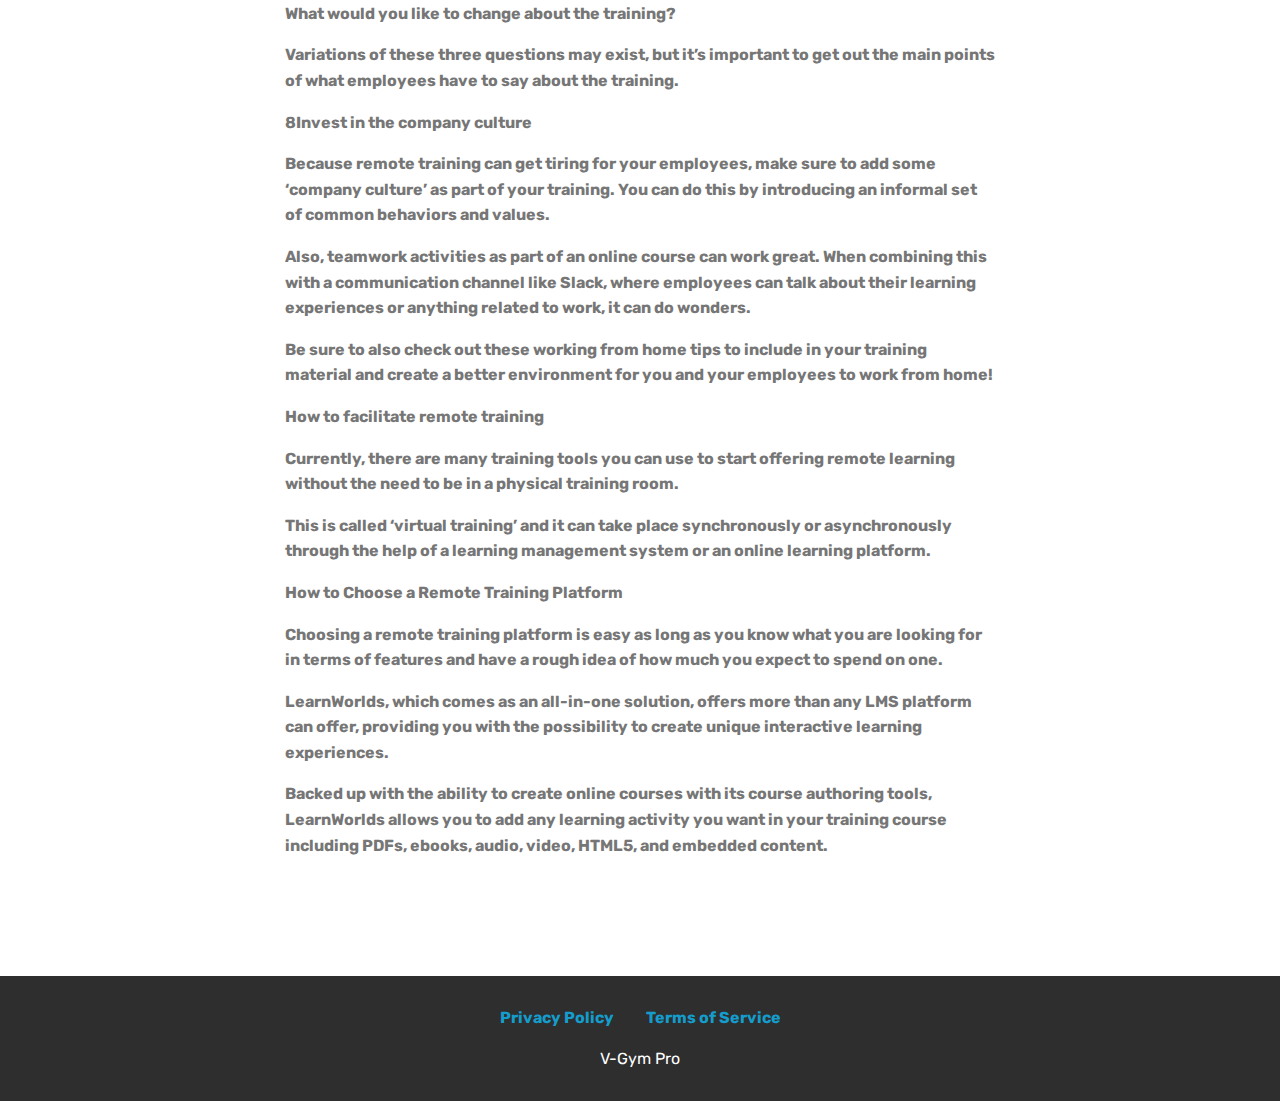
<file: product.html>
<!DOCTYPE html>
<html  >
<head>
  <!-- Site made with Mobirise Website Builder v4.12.4, https://mobirise.com -->
  <meta charset="UTF-8">
  <meta http-equiv="X-UA-Compatible" content="IE=edge">
  <meta name="generator" content="Mobirise v4.12.4, mobirise.com">
  <meta name="viewport" content="width=device-width, initial-scale=1, minimum-scale=1">
  <link rel="shortcut icon" href="assets/images/mbr.png" type="image/x-icon">
  <meta name="description" content="Remote Training: The What, Why & How Behind It">
  
  
  <title>Benefits</title>
  <link rel="stylesheet" href="assets/web/assets/mobirise-icons/mobirise-icons.css">
  <link rel="stylesheet" href="assets/bootstrap/css/bootstrap.min.css">
  <link rel="stylesheet" href="assets/bootstrap/css/bootstrap-grid.min.css">
  <link rel="stylesheet" href="assets/bootstrap/css/bootstrap-reboot.min.css">
  <link rel="stylesheet" href="assets/web/assets/gdpr-plugin/gdpr-styles.css">
  <link rel="stylesheet" href="assets/tether/tether.min.css">
  <link rel="stylesheet" href="assets/dropdown/css/style.css">
  <link rel="stylesheet" href="assets/socicon/css/styles.css">
  <link rel="stylesheet" href="assets/theme/css/style.css">
  <link rel="preload" as="style" href="assets/mobirise/css/mbr-additional.css"><link rel="stylesheet" href="assets/mobirise/css/mbr-additional.css" type="text/css">
  
  
  
</head>
<body>
  <section class="menu cid-s7zmcyveAb" once="menu" id="menu1-j">

    

    <nav class="navbar navbar-expand beta-menu navbar-dropdown align-items-center navbar-fixed-top navbar-toggleable-sm bg-color transparent">
        <button class="navbar-toggler navbar-toggler-right" type="button" data-toggle="collapse" data-target="#navbarSupportedContent" aria-controls="navbarSupportedContent" aria-expanded="false" aria-label="Toggle navigation">
            <div class="hamburger">
                <span></span>
                <span></span>
                <span></span>
                <span></span>
            </div>
        </button>
        <div class="menu-logo">
            <div class="navbar-brand">
                <span class="navbar-logo">
                    <a href="index.html">
                         <img src="assets/images/mbr.png" alt="Mobirise" title="" style="height: 3.8rem;">
                    </a>
                </span>
                <span class="navbar-caption-wrap"><a class="navbar-caption text-white display-4" href="index.html">
                        V-Gym Pro</a></span>
            </div>
        </div>
        <div class="collapse navbar-collapse" id="navbarSupportedContent">
            
            
        </div>
    </nav>
</section>

<section class="engine"><a href="https://mobirise.info/z">best free html templates</a></section><section class="mbr-section content5 cid-s7Ey7Zz8uc mbr-parallax-background" id="content5-l">

    

    

    <div class="container">
        <div class="media-container-row">
            <div class="title col-12 col-md-8">
                <h2 class="align-center mbr-bold mbr-white pb-3 mbr-fonts-style display-1">Remote Training: The What, Why &amp; How Behind It</h2>
                
                
                
            </div>
        </div>
    </div>
</section>

<section class="mbr-section article content1 cid-s7EyluFpWb" id="content1-m">
    
     

    <div class="container">
        <div class="media-container-row">
            <div class="mbr-text col-12 mbr-fonts-style display-7 col-md-8"><p><strong>Remote work has become very common today and is on the rise, with many companies having employees working for them all around the world.
</strong></p><p><strong>
</strong><strong>According to a Buffer report, 99 percent of survey participants say they would like to work remotely at least some time for the rest of their careers.&nbsp;</strong></p><p><strong>Following that, another survey by Blueface shows that by 2025, remote work will rival in-house work.&nbsp;</strong><br></p><p><strong>While this is good news for employees offering more flexibility and work-life balance, it forces employers to face yet another dilemma: how to effectively train employees at remote locations.&nbsp;</strong><br></p><p><strong>Now, with a worldwide crisis, everyone who can is being asked to work remotely. This complicates training and especially anything that needed to be done on-site and in-person.&nbsp;</strong><br></p><p><strong>
</strong></p><p><strong>Remote training is the solution for many businesses, trainers and HR departments.
</strong></p><p><strong>
</strong></p><p><strong>But what does it refer to exactly and how can it be used to train remote employees in the best way possible?</strong></p><p><strong>What is Remote Training?</strong></p><p><strong>It is delivered through the use of online courses, webinars, podcasts or live internet training and other elearning tools.</strong></p><p><strong>Why Do You Need Remote Training?
</strong></p><p><strong>The term ‘remote’ indicates that the trainer and trainees are not physically in the same room.
</strong></p><p><strong>
</strong><strong>This calls for the help of training technologies that can transmit live face-to-face training and other means different to traditional employee training practices.&nbsp;</strong></p><p><strong>
</strong><strong>What are the Benefits of Remote Training?&nbsp;</strong></p><p><strong>Apart from flexibility, remote training has to offer the following:
</strong></p><p><strong>
</strong><strong>It facilitates knowledge retention.&nbsp;</strong></p><p><strong>It is affordable and convenient to use.
</strong></p><p><strong>It improves employee productivity.
</strong></p><p><strong>It offers the opportunity to train people at multiple locations.
</strong></p><p><strong>It allows the drip-feed of training content to increase efficiency.
</strong></p><p><strong>It offers a high-customized level of training.
</strong></p><p><strong>It decreases absenteeism.
</strong></p><p><strong>It provides immediate feedback on tests.
</strong></p><p><strong>What are the Challenges of Remote Training?
</strong></p><p><strong>However, there are also downsides to it which are essential to get to know when preparing to offer remote training:
</strong></p><p><strong>
</strong></p><p><strong>It may be regarded as impersonal by some.
</strong></p><p><strong>
</strong></p><p><strong>It may require additional training provided to instructors/trainers.
</strong></p><p><strong>It has the absence of human contact.
</strong></p><p><strong>It creates barriers of communication.
</strong></p><p><strong>Despite the challenges, companies across many industries have been battling with them and came up with effective training strategies to eliminate the disadvantages.
</strong></p><p><strong>
</strong></p><p><strong>What are the Most Popular Types of Remote Training?
</strong></p><p><strong>There is a great variety of remote training methods that you can use to deliver training to employees from a distance.
</strong></p><p><strong>
</strong></p><p><strong>The most popular that organizations use are the following:
</strong></p><p><strong>
</strong></p><p><strong>Self-paced learning: through the use of online courses, remote workers can learn at their own pace and convenience.
</strong></p><p><strong>
</strong></p><p><strong>Live-video conferences: video conferences are perfect for fighting feelings of isolation and can be used as a way to strengthen the connection between remote teams.
</strong></p><p><strong>
</strong></p><p><strong>Knowledge base: a dedicated knowledge base can educate, remove employees and provide detailed explanations on matters that all struggle to understand.
</strong></p><p><strong>
</strong></p><p><strong>Shared document storage: create clear company guidelines and training materials and store them on cloud where everybody has access to.
</strong></p><p><strong>
</strong></p><p><strong>Remote desktop: remote desktop software allow team members to log in on another computer or device and perform real-time demonstrations. This way they can quickly overcome tech-related problems and focus on their main tasks.
</strong></p><p><strong>
</strong></p><p><strong>Webinars: webinars can transmit information in a visually attractive and quick way without the need for team members to be physically present.
</strong></p><p><strong>
</strong></p><p><strong>Simulations: using video games to train remote workers through real-life work scenarios can build on knowledge retention and
</strong></p><p><strong>
</strong></p><p><strong>Screen-captures: communication through the use of screen-captures or screenshots are very common and effective as it helps team members see the content of another computer’s screen at the moment of the shot.
</strong></p><p><strong>
</strong></p><p><strong>Screencasts: on-screen tutorials, video lessons and SlideShare presentations are examples of video recording showing a computer screen that can facilitate learning.
</strong></p><p><strong>
</strong></p><p><strong>Podcasts: these are digital audio files loaded with information that you can send to remote workers.
</strong></p><p><strong>
</strong></p><p><strong>Amongst these any other means that fosters effective internal communication are essential for remote training.
</strong></p><p><strong>
</strong></p><p><strong>Phone calls and emails are a great example tool as they are two communication channels that although they have been around for a while, they are not obsolete yet.
</strong></p><p><strong>
</strong></p><p><strong>Other communication &amp; productivity software like Asana, Trello, Slack, Monday.com, etc make remote training and work easier.
</strong></p><p><strong>
</strong></p><p><strong>How to Run a Remote Training Program
</strong></p><p><strong>If your company has one or more remote teams, think about how to make remote training work. What you need is to establish a remote training program.
</strong></p><p><strong>To do this effectively, we suggest going through the following steps:
</strong></p><p><strong>
</strong></p><p><strong>1Research the learning needs of employees
</strong></p><p><strong>First, you need to find out what the learning needs of your employees are. To avoid leading your company blindfold or covering subjects your employees already know about, you need to search for areas of development.
</strong></p><p><strong>
</strong></p><p><strong>An initial questionnaire or a talk with each employee can help to uncover blind spots and reveal the real weaknesses you need to focus on.
</strong></p><p><strong>
</strong></p><p><strong>2Plan the training
</strong></p><p><strong>Next, you have to think about what the training will include so that it works along with your learning goals. Will it be a series of training courses, a combination of traditional classroom-based and online training – blended learning, PowerPoint presentations, webinars or both?
</strong></p><p><strong>
</strong></p><p><strong>Also, what elements should it include? For example, would you have an ice-breaker and conduct an introductory webinar for all members to get to know each other?
</strong></p><p><strong>
</strong></p><p><strong>Determining this early on should help you decide what’s the best course of action for your company and the effectiveness of your team.
</strong></p><p><strong>
</strong></p><p><strong>3Set clear expectations
</strong></p><p><strong>One thing you should make clear when providing remote training is expectations. Clearly define what you expect employees will get out of this training and find out what they expect they will learn.
</strong></p><p><strong>
</strong></p><p><strong>Conduct goal-setting training sessions that reinforce the short- and long-term goals, KPIs, and milestones.
</strong></p><p><strong>
</strong></p><p><strong>Also, make sure these goals are documented and everyone can access them and hold weekly meetings to discuss team or individual progress.
</strong></p><p><strong>
</strong></p><p><strong>4Prepare the training content
</strong></p><p><strong>If you already have the training content, or it is scheduled to be delivered by an external source – or an organization, skip this step.
</strong></p><p><strong>
</strong></p><p><strong>If you don’t, you can come up with the course content yourself.
</strong></p><p><strong>
</strong></p><p><strong>Course development costs may range depending on the resources you have, your budget, the time at your hands and the people in your team who can help you create a course – e.g. an instructional designer.
</strong></p><p><strong>
</strong></p><p><strong>5Send resources to employees
</strong></p><p><strong>Come up with a way to send training resources to your employees. The best way to host your resources is by using an LMS.
</strong></p><p><strong>
</strong></p><p><strong>Another way is having a knowledge base with training materials or shared document storage. In some cases, it can be through your LMS, Dropbox or Google Drive. Either way, you have to ensure that everybody has access to it at all times.
</strong></p><p><strong>
</strong></p><p><strong>6Keep to the schedule
</strong></p><p><strong>As a remote trainer, it’s important to be able to talk with your remote team frequently to ensure that you are on the same page. When you are promising to send out training materials, do so on the same day to make sure that you stay up to date with the training and you keep your employees engaged.
</strong></p><p><strong>
</strong></p><p><strong>7Ask for feedback
</strong></p><p><strong>Lastly, don’t forget to ask your employees for feedback. Gathering opinions is essential at any stage because you need to figure out what works and what doesn’t.
</strong></p><p><strong>
</strong></p><p><strong>You can gather feedback through a survey to allow your employees’ thoughts to be heard. Ask questions like the following:
</strong></p><p><strong>
</strong></p><p><strong>What do you like the most about the training you receive?
</strong></p><p><strong>What do you like the least about the training you receive?
</strong></p><p><strong>What would you like to change about the training?
</strong></p><p><strong>Variations of these three questions may exist, but it’s important to get out the main points of what employees have to say about the training.
</strong></p><p><strong>
</strong></p><p><strong>8Invest in the company culture
</strong></p><p><strong>Because remote training can get tiring for your employees, make sure to add some ‘company culture’ as part of your training. You can do this by introducing an informal set of common behaviors and values.
</strong></p><p><strong>
</strong></p><p><strong>Also, teamwork activities as part of an online course can work great. When combining this with a communication channel like Slack, where employees can talk about their learning experiences or anything related to work, it can do wonders.
</strong></p><p><strong>
</strong></p><p><strong>Be sure to also check out these working from home tips to include in your training material and create a better environment for you and your employees to work from home!
</strong></p><p><strong>
</strong></p><p><strong>How to facilitate remote training
</strong></p><p><strong>Currently, there are many training tools you can use to start offering remote learning without the need to be in a physical training room.
</strong></p><p><strong>
</strong></p><p><strong>This is called ‘virtual training’ and it can take place synchronously or asynchronously through the help of a learning management system or an online learning platform.
</strong></p><p><strong>
</strong></p><p><strong>How to Choose a Remote Training Platform
</strong></p><p><strong>Choosing a remote training platform is easy as long as you know what you are looking for in terms of features and have a rough idea of how much you expect to spend on one.
</strong></p><p><strong>
</strong></p><p><strong>LearnWorlds, which comes as an all-in-one solution, offers more than any LMS platform can offer, providing you with the possibility to create unique interactive learning experiences.
</strong></p><p><strong>
</strong></p><p><strong>Backed up with the ability to create online courses with its course authoring tools, LearnWorlds allows you to add any learning activity you want in your training course including PDFs, ebooks, audio, video, HTML5, and embedded content.</strong></p><p><strong><br></strong></p></div>
        </div>
    </div>
</section>

<section once="footers" class="cid-s7zmz4a31J" id="footer7-k">

    

    

    <div class="container">
        <div class="media-container-row align-center mbr-white">
            <div class="row row-links">
                <ul class="foot-menu">
                    
                    
                    
                    
                    
                <li class="foot-menu-item mbr-fonts-style display-7"><a href="privacy.html"><strong>Privacy Policy</strong></a></li><li class="foot-menu-item mbr-fonts-style display-7"><a href="terms.html"><strong>Terms of Service</strong></a></li></ul>
            </div>
            
            <div class="row row-copirayt">
                <p class="mbr-text mb-0 mbr-fonts-style mbr-white align-center display-7">V-Gym Pro</p>
            </div>
        </div>
    </div>
</section>


  <script src="assets/web/assets/jquery/jquery.min.js"></script>
  <script src="assets/popper/popper.min.js"></script>
  <script src="assets/bootstrap/js/bootstrap.min.js"></script>
  <script src="assets/tether/tether.min.js"></script>
  <script src="assets/web/assets/cookies-alert-plugin/cookies-alert-core.js"></script>
  <script src="assets/web/assets/cookies-alert-plugin/cookies-alert-script.js"></script>
  <script src="assets/smoothscroll/smooth-scroll.js"></script>
  <script src="assets/dropdown/js/nav-dropdown.js"></script>
  <script src="assets/dropdown/js/navbar-dropdown.js"></script>
  <script src="assets/touchswipe/jquery.touch-swipe.min.js"></script>
  <script src="assets/parallax/jarallax.min.js"></script>
  <script src="assets/theme/js/script.js"></script>
  
  
<input name="cookieData" type="hidden" data-cookie-customDialogSelector='null' data-cookie-colorText='#424a4d' data-cookie-colorBg='rgba(234, 239, 241, 0.99)' data-cookie-textButton='Agree' data-cookie-colorButton='' data-cookie-colorLink='#424a4d' data-cookie-underlineLink='true' data-cookie-text="We use cookies to give you the best experience. Read our <a href='privacy.html'>cookie policy</a>.">
  </body>
</html>
</file>
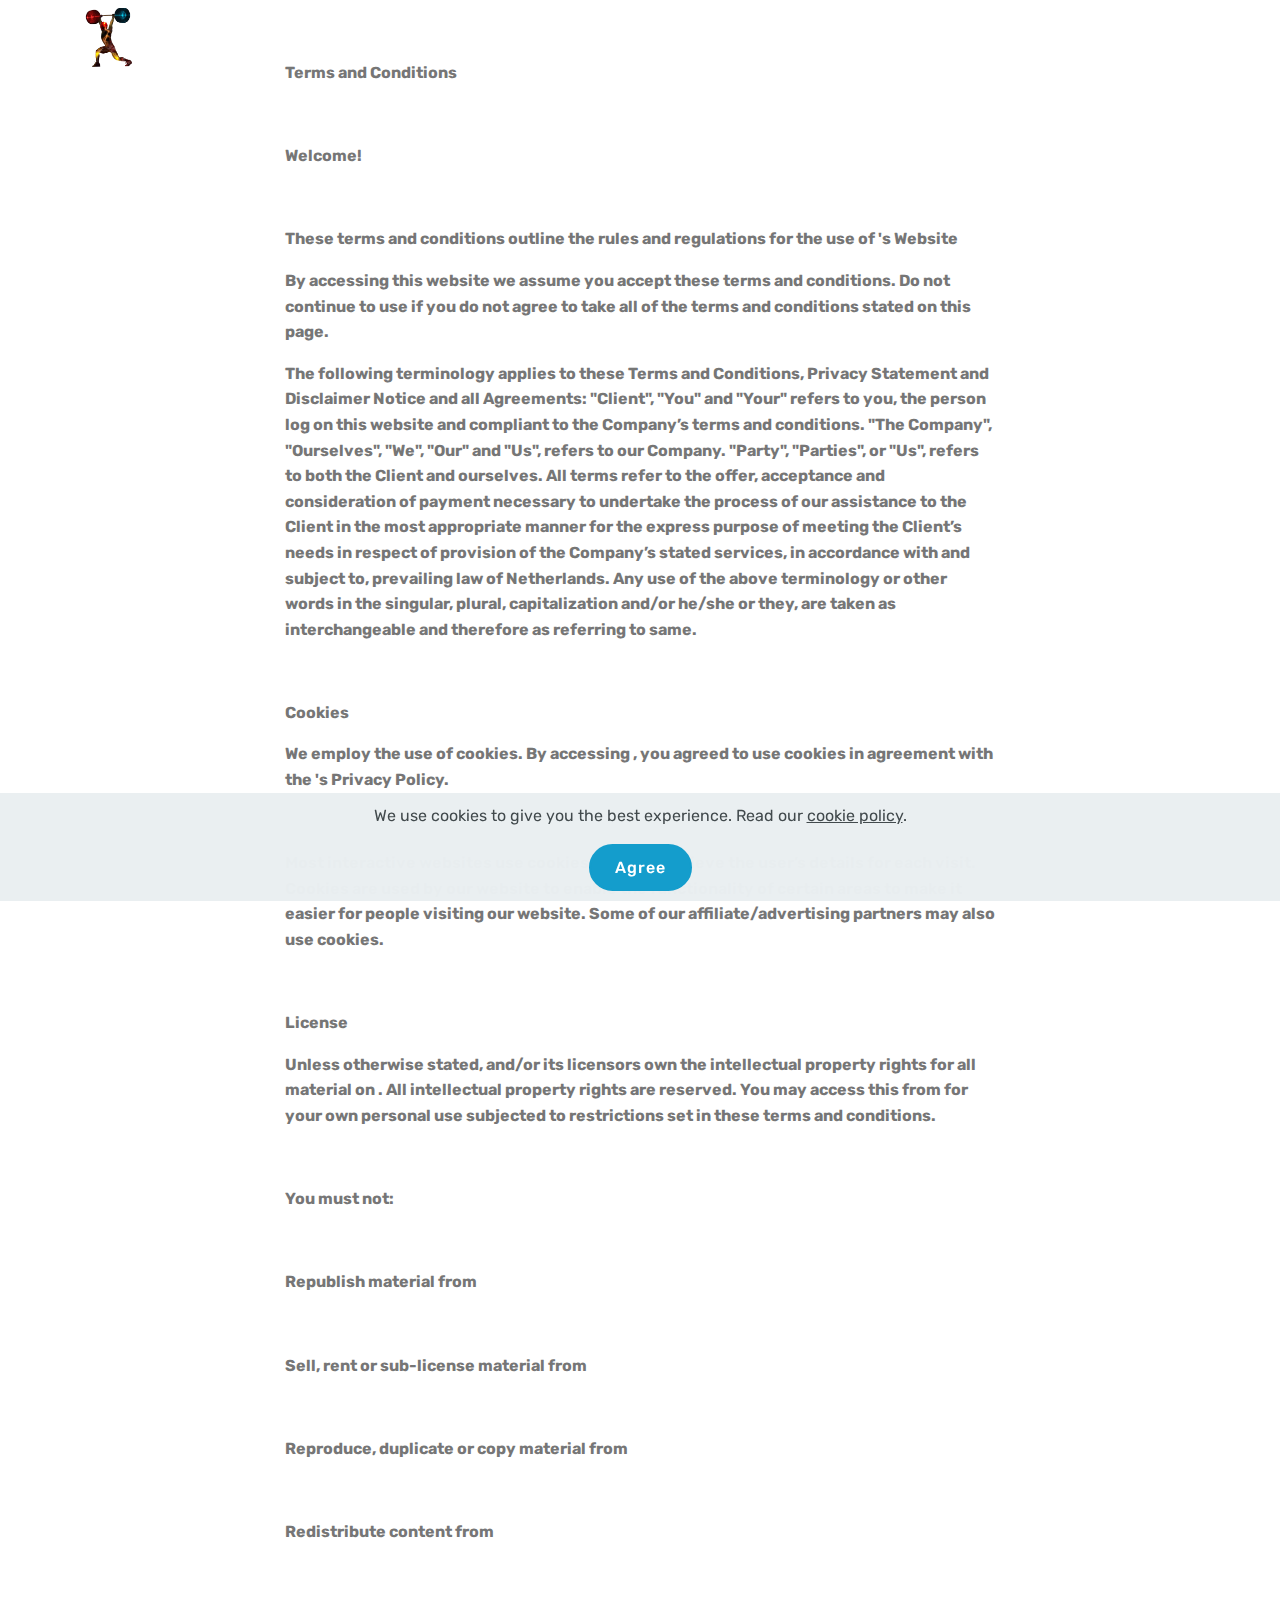
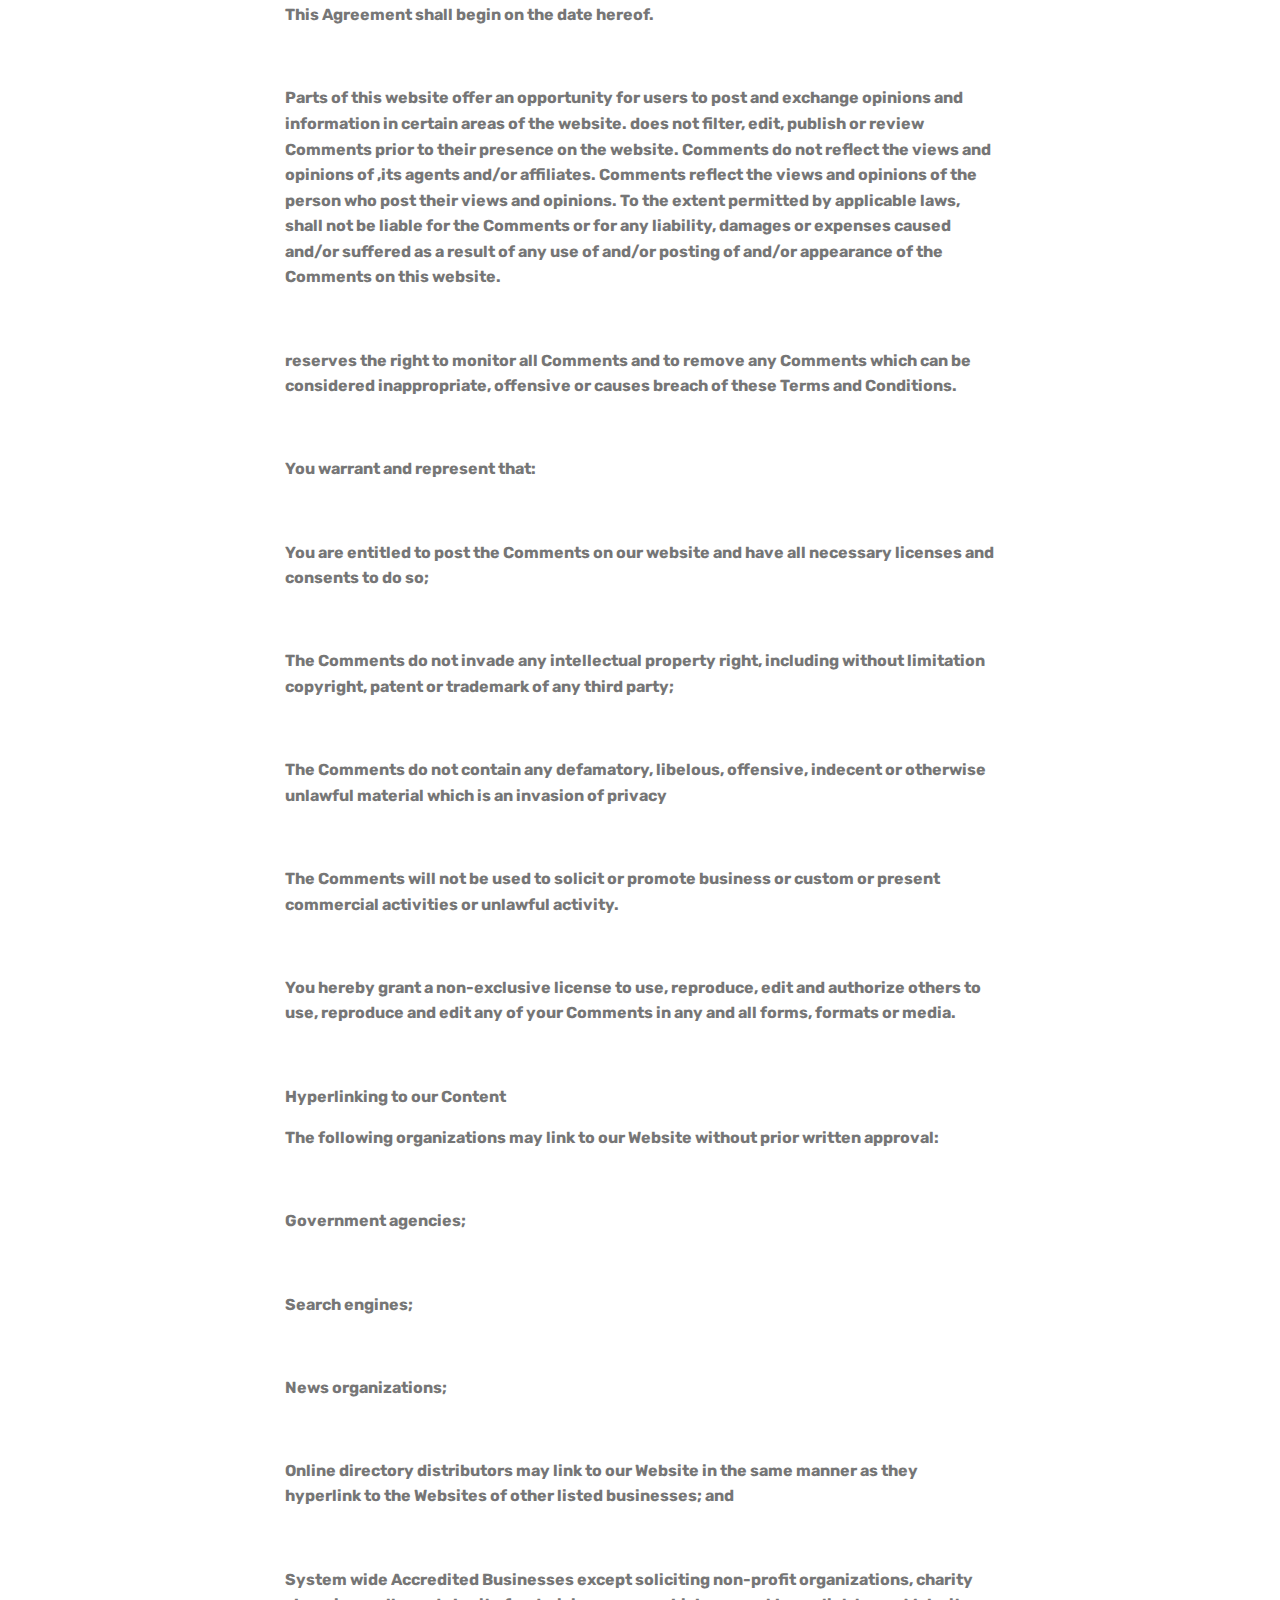
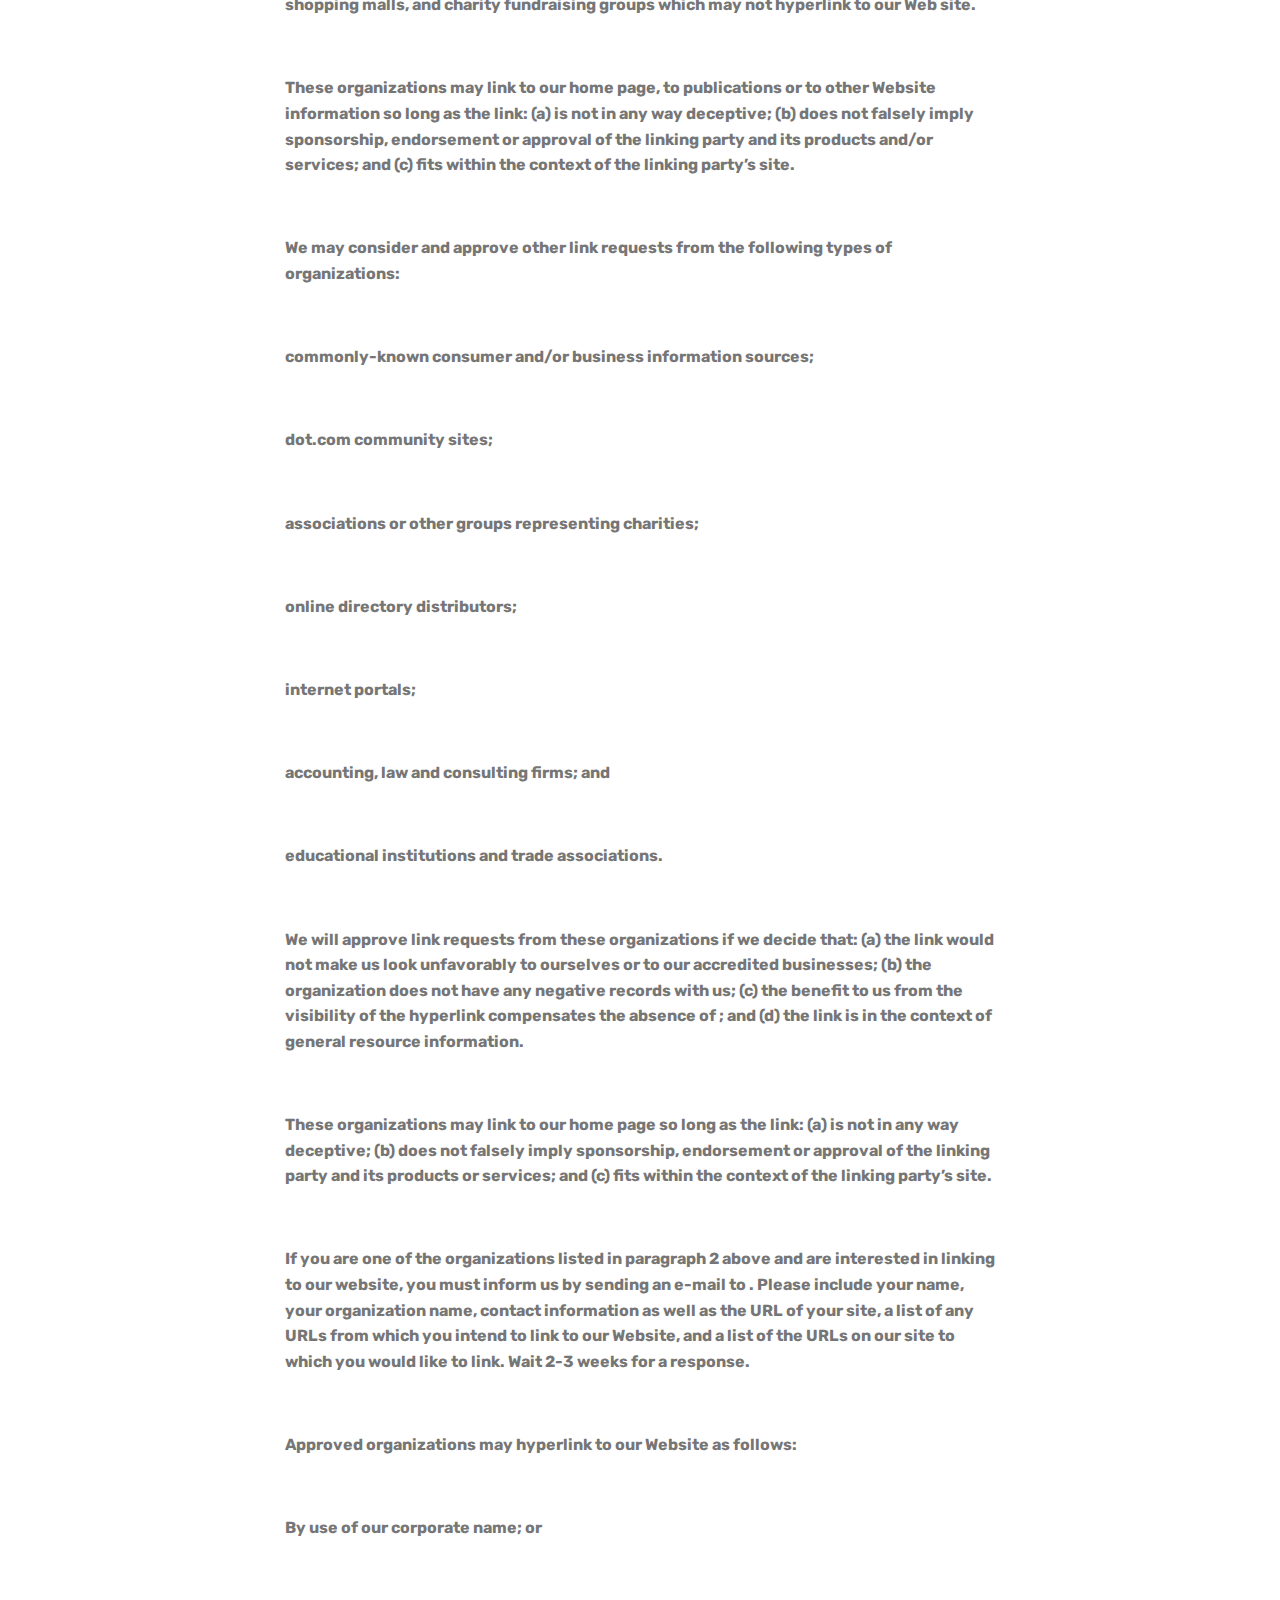
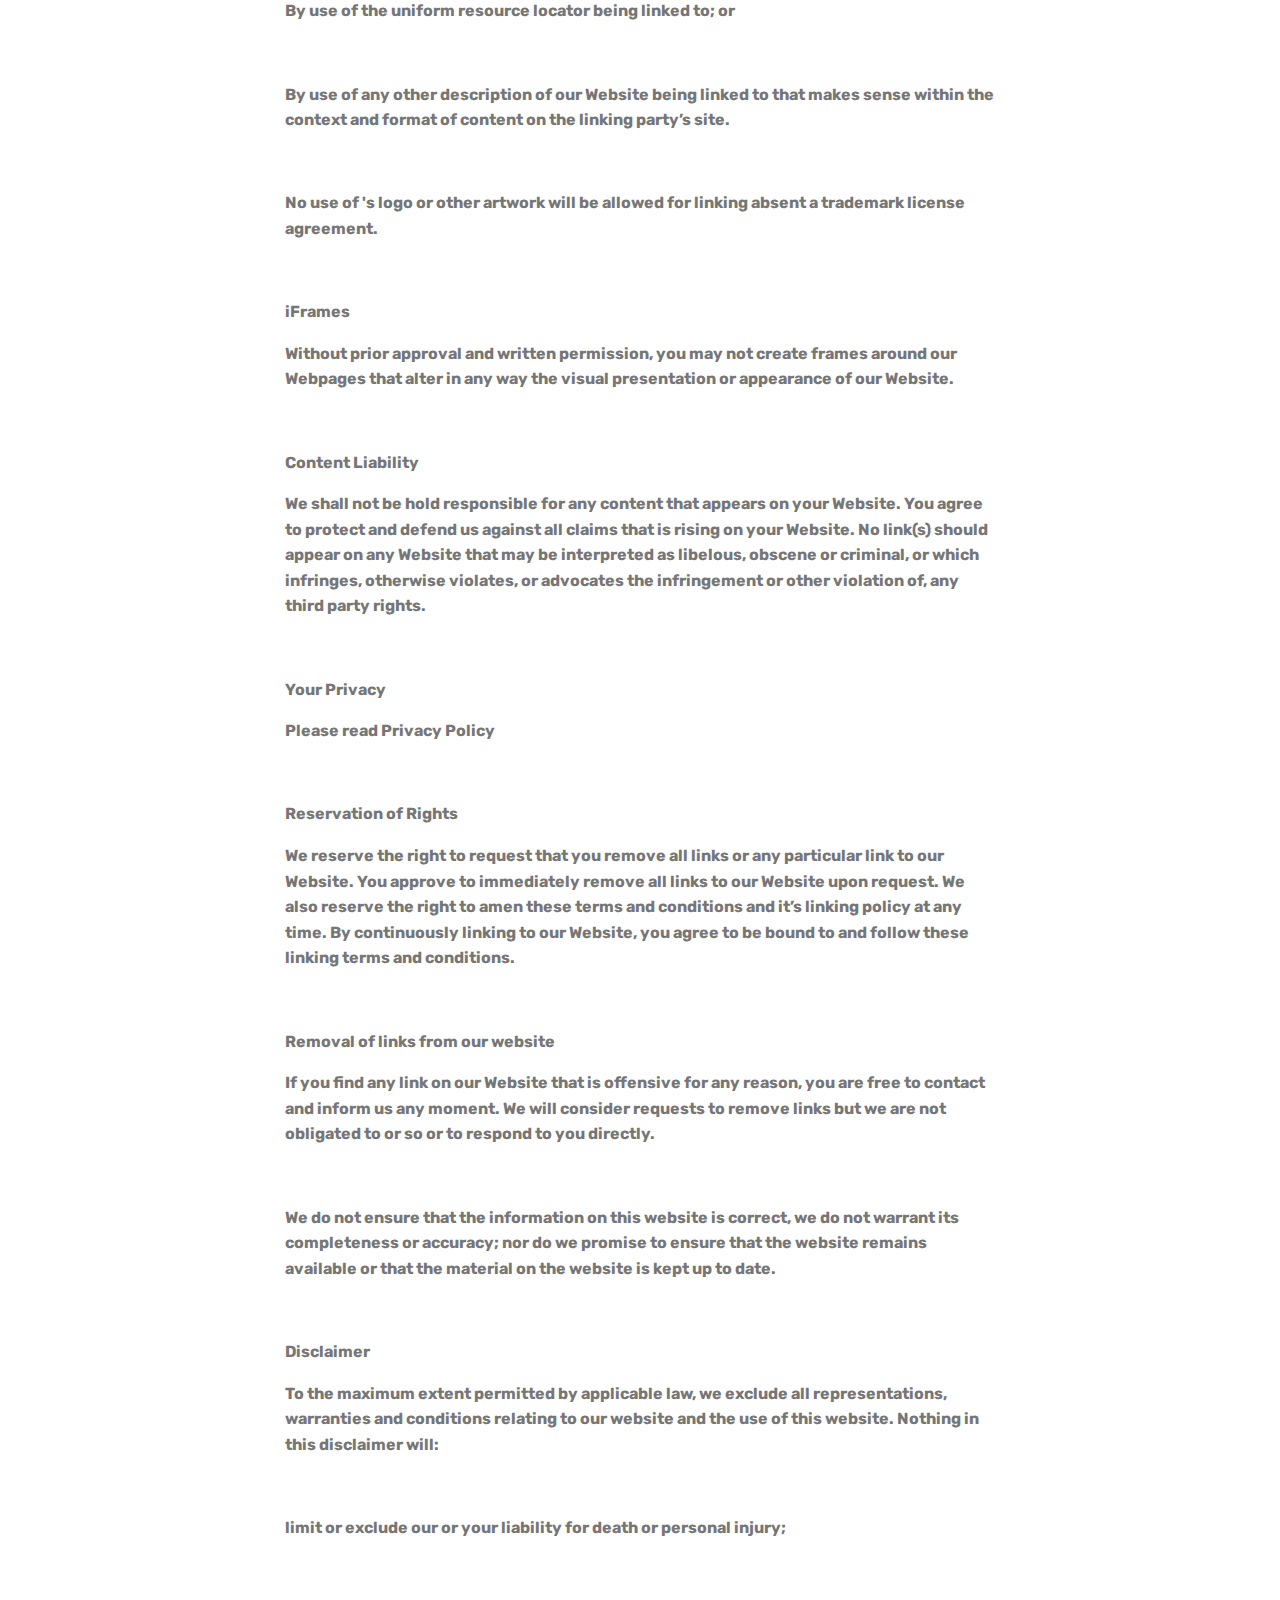
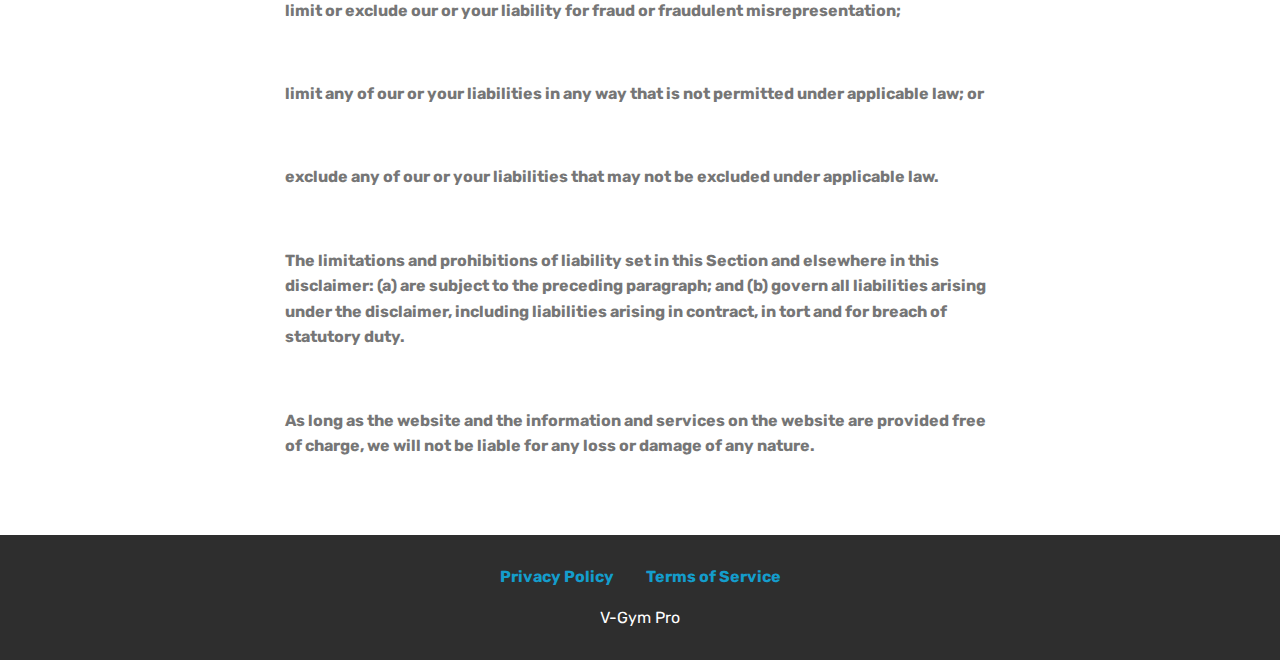
<file: terms.html>
<!DOCTYPE html>
<html  >
<head>
  <!-- Site made with Mobirise Website Builder v4.12.4, https://mobirise.com -->
  <meta charset="UTF-8">
  <meta http-equiv="X-UA-Compatible" content="IE=edge">
  <meta name="generator" content="Mobirise v4.12.4, mobirise.com">
  <meta name="viewport" content="width=device-width, initial-scale=1, minimum-scale=1">
  <link rel="shortcut icon" href="assets/images/mbr.png" type="image/x-icon">
  <meta name="description" content="Terms of Service">
  
  
  <title>Terms of Service</title>
  <link rel="stylesheet" href="assets/web/assets/mobirise-icons/mobirise-icons.css">
  <link rel="stylesheet" href="assets/bootstrap/css/bootstrap.min.css">
  <link rel="stylesheet" href="assets/bootstrap/css/bootstrap-grid.min.css">
  <link rel="stylesheet" href="assets/bootstrap/css/bootstrap-reboot.min.css">
  <link rel="stylesheet" href="assets/web/assets/gdpr-plugin/gdpr-styles.css">
  <link rel="stylesheet" href="assets/tether/tether.min.css">
  <link rel="stylesheet" href="assets/dropdown/css/style.css">
  <link rel="stylesheet" href="assets/socicon/css/styles.css">
  <link rel="stylesheet" href="assets/theme/css/style.css">
  <link rel="preload" as="style" href="assets/mobirise/css/mbr-additional.css"><link rel="stylesheet" href="assets/mobirise/css/mbr-additional.css" type="text/css">
  
  
  
</head>
<body>
  <section class="menu cid-s7zmcyveAb" once="menu" id="menu1-7">

    

    <nav class="navbar navbar-expand beta-menu navbar-dropdown align-items-center navbar-fixed-top navbar-toggleable-sm bg-color transparent">
        <button class="navbar-toggler navbar-toggler-right" type="button" data-toggle="collapse" data-target="#navbarSupportedContent" aria-controls="navbarSupportedContent" aria-expanded="false" aria-label="Toggle navigation">
            <div class="hamburger">
                <span></span>
                <span></span>
                <span></span>
                <span></span>
            </div>
        </button>
        <div class="menu-logo">
            <div class="navbar-brand">
                <span class="navbar-logo">
                    <a href="index.html">
                         <img src="assets/images/mbr.png" alt="Mobirise" title="" style="height: 3.8rem;">
                    </a>
                </span>
                <span class="navbar-caption-wrap"><a class="navbar-caption text-white display-4" href="index.html">
                        V-Gym Pro</a></span>
            </div>
        </div>
        <div class="collapse navbar-collapse" id="navbarSupportedContent">
            
            
        </div>
    </nav>
</section>

<section class="engine"><a href="https://mobirise.info/s">bootstrap theme</a></section><section class="mbr-section article content1 cid-s7zAzClB5q" id="content1-d">
    
     

    <div class="container">
        <div class="media-container-row">
            <div class="mbr-text col-12 mbr-fonts-style display-7 col-md-8"><p><strong>Terms and Conditions</strong></p><p><strong><br></strong></p><p><strong>Welcome!</strong></p><p><strong><br></strong></p><p><strong>These terms and conditions outline the rules and regulations for the use of 's Website</strong></p><p><strong>By accessing this website we assume you accept these terms and conditions. Do not continue to use if you do not agree to take all of the terms and conditions stated on this page.&nbsp;</strong><br></p><p><strong>The following terminology applies to these Terms and Conditions, Privacy Statement and Disclaimer Notice and all Agreements: "Client", "You" and "Your" refers to you, the person log on this website and compliant to the Company’s terms and conditions. "The Company", "Ourselves", "We", "Our" and "Us", refers to our Company. "Party", "Parties", or "Us", refers to both the Client and ourselves. All terms refer to the offer, acceptance and consideration of payment necessary to undertake the process of our assistance to the Client in the most appropriate manner for the express purpose of meeting the Client’s needs in respect of provision of the Company’s stated services, in accordance with and subject to, prevailing law of Netherlands. Any use of the above terminology or other words in the singular, plural, capitalization and/or he/she or they, are taken as interchangeable and therefore as referring to same.</strong><br></p><p><strong><br></strong></p><p><strong>Cookies</strong></p><p><strong>We employ the use of cookies. By accessing , you agreed to use cookies in agreement with the 's Privacy Policy.</strong></p><p><strong><br></strong></p><p><strong>Most interactive websites use cookies to let us retrieve the user’s details for each visit. Cookies are used by our website to enable the functionality of certain areas to make it easier for people visiting our website. Some of our affiliate/advertising partners may also use cookies.</strong></p><p><strong><br></strong></p><p><strong>License</strong></p><p><strong>Unless otherwise stated, and/or its licensors own the intellectual property rights for all material on . All intellectual property rights are reserved. You may access this from for your own personal use subjected to restrictions set in these terms and conditions.</strong></p><p><strong><br></strong></p><p><strong>You must not:</strong></p><p><strong><br></strong></p><p><strong>Republish material from&nbsp;</strong></p><p><strong><br></strong></p><p><strong>Sell, rent or sub-license material from&nbsp;</strong></p><p><strong><br></strong></p><p><strong>Reproduce, duplicate or copy material from&nbsp;</strong></p><p><strong><br></strong></p><p><strong>Redistribute content from&nbsp;</strong></p><p><strong><br></strong></p><p><strong>This Agreement shall begin on the date hereof.</strong></p><p><strong><br></strong></p><p><strong>Parts of this website offer an opportunity for users to post and exchange opinions and information in certain areas of the website. does not filter, edit, publish or review Comments prior to their presence on the website. Comments do not reflect the views and opinions of ,its agents and/or affiliates. Comments reflect the views and opinions of the person who post their views and opinions. To the extent permitted by applicable laws, shall not be liable for the Comments or for any liability, damages or expenses caused and/or suffered as a result of any use of and/or posting of and/or appearance of the Comments on this website.</strong></p><p><strong><br></strong></p><p><strong>reserves the right to monitor all Comments and to remove any Comments which can be considered inappropriate, offensive or causes breach of these Terms and Conditions.</strong></p><p><strong><br></strong></p><p><strong>You warrant and represent that:</strong></p><p><strong><br></strong></p><p><strong>You are entitled to post the Comments on our website and have all necessary licenses and consents to do so;</strong></p><p><strong><br></strong></p><p><strong>The Comments do not invade any intellectual property right, including without limitation copyright, patent or trademark of any third party;</strong></p><p><strong><br></strong></p><p><strong>The Comments do not contain any defamatory, libelous, offensive, indecent or otherwise unlawful material which is an invasion of privacy</strong></p><p><strong><br></strong></p><p><strong>The Comments will not be used to solicit or promote business or custom or present commercial activities or unlawful activity.</strong></p><p><strong><br></strong></p><p><strong>You hereby grant a non-exclusive license to use, reproduce, edit and authorize others to use, reproduce and edit any of your Comments in any and all forms, formats or media.</strong></p><p><strong><br></strong></p><p><strong>Hyperlinking to our Content</strong></p><p><strong>The following organizations may link to our Website without prior written approval:</strong></p><p><strong><br></strong></p><p><strong>Government agencies;</strong></p><p><strong><br></strong></p><p><strong>Search engines;</strong></p><p><strong><br></strong></p><p><strong>News organizations;</strong></p><p><strong><br></strong></p><p><strong>Online directory distributors may link to our Website in the same manner as they hyperlink to the Websites of other listed businesses; and</strong></p><p><strong><br></strong></p><p><strong>System wide Accredited Businesses except soliciting non-profit organizations, charity shopping malls, and charity fundraising groups which may not hyperlink to our Web site.</strong></p><p><strong><br></strong></p><p><strong>These organizations may link to our home page, to publications or to other Website information so long as the link: (a) is not in any way deceptive; (b) does not falsely imply sponsorship, endorsement or approval of the linking party and its products and/or services; and (c) fits within the context of the linking party’s site.</strong></p><p><strong><br></strong></p><p><strong>We may consider and approve other link requests from the following types of organizations:</strong></p><p><strong><br></strong></p><p><strong>commonly-known consumer and/or business information sources;</strong></p><p><strong><br></strong></p><p><strong>dot.com community sites;</strong></p><p><strong><br></strong></p><p><strong>associations or other groups representing charities;</strong></p><p><strong><br></strong></p><p><strong>online directory distributors;</strong></p><p><strong><br></strong></p><p><strong>internet portals;</strong></p><p><strong><br></strong></p><p><strong>accounting, law and consulting firms; and</strong></p><p><strong><br></strong></p><p><strong>educational institutions and trade associations.</strong></p><p><strong><br></strong></p><p><strong>We will approve link requests from these organizations if we decide that: (a) the link would not make us look unfavorably to ourselves or to our accredited businesses; (b) the organization does not have any negative records with us; (c) the benefit to us from the visibility of the hyperlink compensates the absence of ; and (d) the link is in the context of general resource information.</strong></p><p><strong><br></strong></p><p><strong>These organizations may link to our home page so long as the link: (a) is not in any way deceptive; (b) does not falsely imply sponsorship, endorsement or approval of the linking party and its products or services; and (c) fits within the context of the linking party’s site.</strong></p><p><strong><br></strong></p><p><strong>If you are one of the organizations listed in paragraph 2 above and are interested in linking to our website, you must inform us by sending an e-mail to . Please include your name, your organization name, contact information as well as the URL of your site, a list of any URLs from which you intend to link to our Website, and a list of the URLs on our site to which you would like to link. Wait 2-3 weeks for a response.</strong></p><p><strong><br></strong></p><p><strong>Approved organizations may hyperlink to our Website as follows:</strong></p><p><strong><br></strong></p><p><strong>By use of our corporate name; or</strong></p><p><strong><br></strong></p><p><strong>By use of the uniform resource locator being linked to; or</strong></p><p><strong><br></strong></p><p><strong>By use of any other description of our Website being linked to that makes sense within the context and format of content on the linking party’s site.</strong></p><p><strong><br></strong></p><p><strong>No use of 's logo or other artwork will be allowed for linking absent a trademark license agreement.</strong></p><p><strong><br></strong></p><p><strong>iFrames</strong></p><p><strong>Without prior approval and written permission, you may not create frames around our Webpages that alter in any way the visual presentation or appearance of our Website.</strong></p><p><strong><br></strong></p><p><strong>Content Liability</strong></p><p><strong>We shall not be hold responsible for any content that appears on your Website. You agree to protect and defend us against all claims that is rising on your Website. No link(s) should appear on any Website that may be interpreted as libelous, obscene or criminal, or which infringes, otherwise violates, or advocates the infringement or other violation of, any third party rights.</strong></p><p><strong><br></strong></p><p><strong>Your Privacy</strong></p><p><strong>Please read Privacy Policy</strong></p><p><strong><br></strong></p><p><strong>Reservation of Rights</strong></p><p><strong>We reserve the right to request that you remove all links or any particular link to our Website. You approve to immediately remove all links to our Website upon request. We also reserve the right to amen these terms and conditions and it’s linking policy at any time. By continuously linking to our Website, you agree to be bound to and follow these linking terms and conditions.</strong></p><p><strong><br></strong></p><p><strong>Removal of links from our website</strong></p><p><strong>If you find any link on our Website that is offensive for any reason, you are free to contact and inform us any moment. We will consider requests to remove links but we are not obligated to or so or to respond to you directly.</strong></p><p><strong><br></strong></p><p><strong>We do not ensure that the information on this website is correct, we do not warrant its completeness or accuracy; nor do we promise to ensure that the website remains available or that the material on the website is kept up to date.</strong></p><p><strong><br></strong></p><p><strong>Disclaimer</strong></p><p><strong>To the maximum extent permitted by applicable law, we exclude all representations, warranties and conditions relating to our website and the use of this website. Nothing in this disclaimer will:</strong></p><p><strong><br></strong></p><p><strong>limit or exclude our or your liability for death or personal injury;</strong></p><p><strong><br></strong></p><p><strong>limit or exclude our or your liability for fraud or fraudulent misrepresentation;</strong></p><p><strong><br></strong></p><p><strong>limit any of our or your liabilities in any way that is not permitted under applicable law; or</strong></p><p><strong><br></strong></p><p><strong>exclude any of our or your liabilities that may not be excluded under applicable law.</strong></p><p><strong><br></strong></p><p><strong>The limitations and prohibitions of liability set in this Section and elsewhere in this disclaimer: (a) are subject to the preceding paragraph; and (b) govern all liabilities arising under the disclaimer, including liabilities arising in contract, in tort and for breach of statutory duty.</strong></p><p><strong><br></strong></p><p><strong>As long as the website and the information and services on the website are provided free of charge, we will not be liable for any loss or damage of any nature.</strong></p></div>
        </div>
    </div>
</section>

<section once="footers" class="cid-s7zmz4a31J" id="footer7-8">

    

    

    <div class="container">
        <div class="media-container-row align-center mbr-white">
            <div class="row row-links">
                <ul class="foot-menu">
                    
                    
                    
                    
                    
                <li class="foot-menu-item mbr-fonts-style display-7"><a href="privacy.html"><strong>Privacy Policy</strong></a></li><li class="foot-menu-item mbr-fonts-style display-7"><a href="terms.html"><strong>Terms of Service</strong></a></li></ul>
            </div>
            
            <div class="row row-copirayt">
                <p class="mbr-text mb-0 mbr-fonts-style mbr-white align-center display-7">V-Gym Pro</p>
            </div>
        </div>
    </div>
</section>


  <script src="assets/web/assets/jquery/jquery.min.js"></script>
  <script src="assets/popper/popper.min.js"></script>
  <script src="assets/bootstrap/js/bootstrap.min.js"></script>
  <script src="assets/tether/tether.min.js"></script>
  <script src="assets/web/assets/cookies-alert-plugin/cookies-alert-core.js"></script>
  <script src="assets/web/assets/cookies-alert-plugin/cookies-alert-script.js"></script>
  <script src="assets/smoothscroll/smooth-scroll.js"></script>
  <script src="assets/dropdown/js/nav-dropdown.js"></script>
  <script src="assets/dropdown/js/navbar-dropdown.js"></script>
  <script src="assets/touchswipe/jquery.touch-swipe.min.js"></script>
  <script src="assets/theme/js/script.js"></script>
  
  
<input name="cookieData" type="hidden" data-cookie-customDialogSelector='null' data-cookie-colorText='#424a4d' data-cookie-colorBg='rgba(234, 239, 241, 0.99)' data-cookie-textButton='Agree' data-cookie-colorButton='' data-cookie-colorLink='#424a4d' data-cookie-underlineLink='true' data-cookie-text="We use cookies to give you the best experience. Read our <a href='privacy.html'>cookie policy</a>.">
  </body>
</html>
</file>
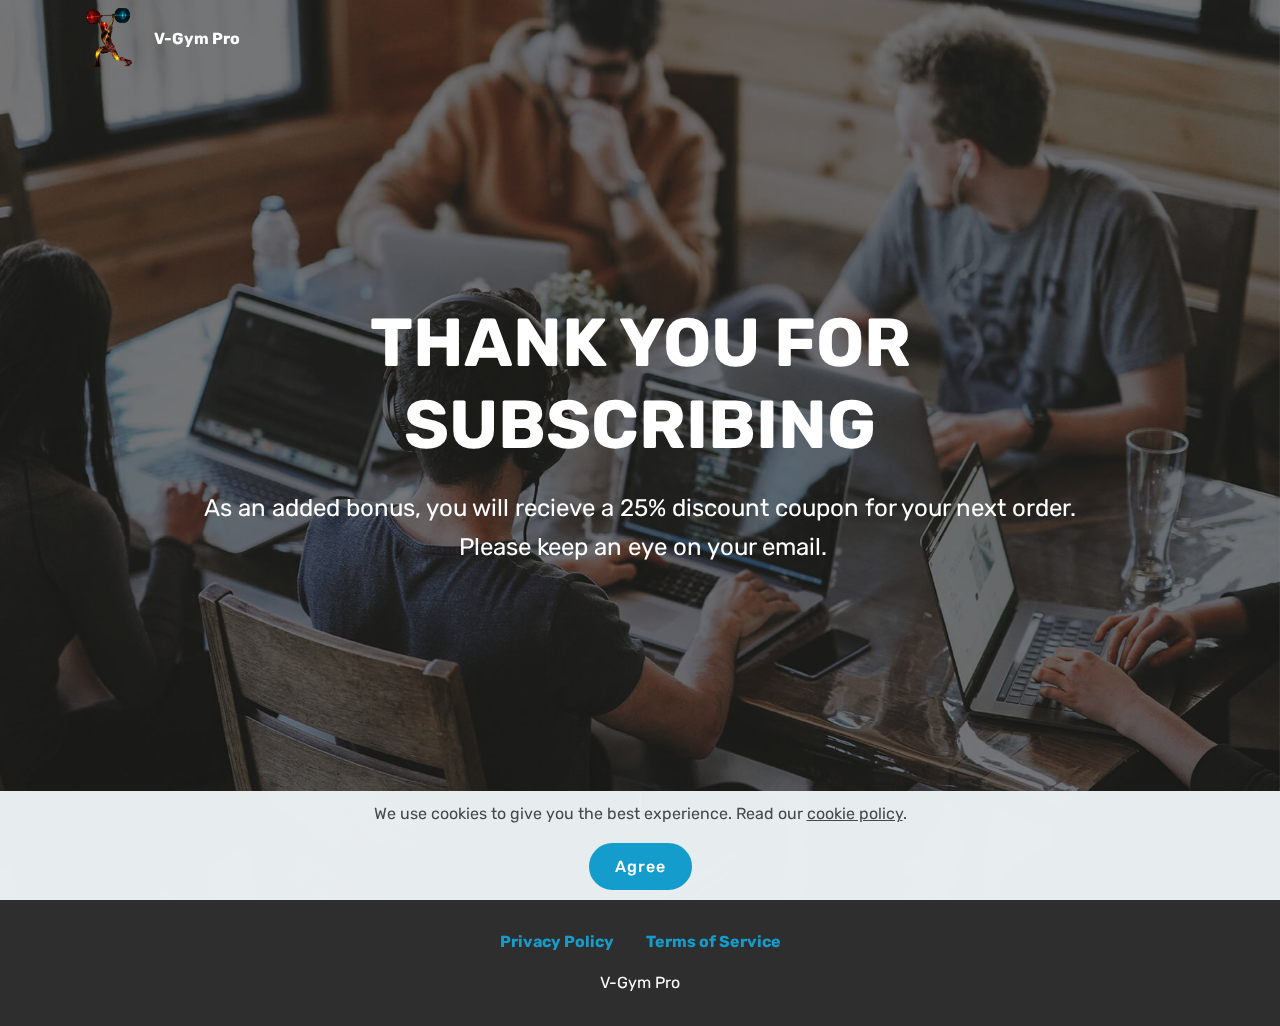
<file: thankyou.html>
<!DOCTYPE html>
<html  >
<head>
  <!-- Site made with Mobirise Website Builder v4.12.4, https://mobirise.com -->
  <meta charset="UTF-8">
  <meta http-equiv="X-UA-Compatible" content="IE=edge">
  <meta name="generator" content="Mobirise v4.12.4, mobirise.com">
  <meta name="viewport" content="width=device-width, initial-scale=1, minimum-scale=1">
  <link rel="shortcut icon" href="assets/images/mbr.png" type="image/x-icon">
  <meta name="description" content="Thank You">
  
  
  <title>Thank You</title>
  <link rel="stylesheet" href="assets/web/assets/mobirise-icons/mobirise-icons.css">
  <link rel="stylesheet" href="assets/bootstrap/css/bootstrap.min.css">
  <link rel="stylesheet" href="assets/bootstrap/css/bootstrap-grid.min.css">
  <link rel="stylesheet" href="assets/bootstrap/css/bootstrap-reboot.min.css">
  <link rel="stylesheet" href="assets/web/assets/gdpr-plugin/gdpr-styles.css">
  <link rel="stylesheet" href="assets/tether/tether.min.css">
  <link rel="stylesheet" href="assets/dropdown/css/style.css">
  <link rel="stylesheet" href="assets/socicon/css/styles.css">
  <link rel="stylesheet" href="assets/theme/css/style.css">
  <link rel="preload" as="style" href="assets/mobirise/css/mbr-additional.css"><link rel="stylesheet" href="assets/mobirise/css/mbr-additional.css" type="text/css">
  
  
  
</head>
<body>
  <section class="menu cid-s7zmcyveAb" once="menu" id="menu1-g">

    

    <nav class="navbar navbar-expand beta-menu navbar-dropdown align-items-center navbar-fixed-top navbar-toggleable-sm bg-color transparent">
        <button class="navbar-toggler navbar-toggler-right" type="button" data-toggle="collapse" data-target="#navbarSupportedContent" aria-controls="navbarSupportedContent" aria-expanded="false" aria-label="Toggle navigation">
            <div class="hamburger">
                <span></span>
                <span></span>
                <span></span>
                <span></span>
            </div>
        </button>
        <div class="menu-logo">
            <div class="navbar-brand">
                <span class="navbar-logo">
                    <a href="index.html">
                         <img src="assets/images/mbr.png" alt="Mobirise" title="" style="height: 3.8rem;">
                    </a>
                </span>
                <span class="navbar-caption-wrap"><a class="navbar-caption text-white display-4" href="index.html">
                        V-Gym Pro</a></span>
            </div>
        </div>
        <div class="collapse navbar-collapse" id="navbarSupportedContent">
            
            
        </div>
    </nav>
</section>

<section class="engine"><a href="https://mobirise.info/q">free responsive site templates</a></section><section class="cid-s7zE0fFYbL mbr-fullscreen mbr-parallax-background" id="header2-i">

    

    <div class="mbr-overlay" style="opacity: 0.5; background-color: rgb(35, 35, 35);"></div>

    <div class="container align-center">
        <div class="row justify-content-md-center">
            <div class="mbr-white col-md-10">
                <h1 class="mbr-section-title mbr-bold pb-3 mbr-fonts-style display-1">
                    THANK YOU FOR SUBSCRIBING</h1>
                
                <p class="mbr-text pb-3 mbr-fonts-style display-5">
                    As an added bonus, you will recieve a 25% discount coupon for your next order. &nbsp;Please keep an eye on your email.</p>
                
            </div>
        </div>
    </div>
    <div class="mbr-arrow hidden-sm-down" aria-hidden="true">
        <a href="#next">
            <i class="mbri-down mbr-iconfont"></i>
        </a>
    </div>
</section>

<section once="footers" class="cid-s7zmz4a31J" id="footer7-h">

    

    

    <div class="container">
        <div class="media-container-row align-center mbr-white">
            <div class="row row-links">
                <ul class="foot-menu">
                    
                    
                    
                    
                    
                <li class="foot-menu-item mbr-fonts-style display-7"><a href="privacy.html"><strong>Privacy Policy</strong></a></li><li class="foot-menu-item mbr-fonts-style display-7"><a href="terms.html"><strong>Terms of Service</strong></a></li></ul>
            </div>
            
            <div class="row row-copirayt">
                <p class="mbr-text mb-0 mbr-fonts-style mbr-white align-center display-7">V-Gym Pro</p>
            </div>
        </div>
    </div>
</section>


  <script src="assets/web/assets/jquery/jquery.min.js"></script>
  <script src="assets/popper/popper.min.js"></script>
  <script src="assets/bootstrap/js/bootstrap.min.js"></script>
  <script src="assets/tether/tether.min.js"></script>
  <script src="assets/web/assets/cookies-alert-plugin/cookies-alert-core.js"></script>
  <script src="assets/web/assets/cookies-alert-plugin/cookies-alert-script.js"></script>
  <script src="assets/smoothscroll/smooth-scroll.js"></script>
  <script src="assets/parallax/jarallax.min.js"></script>
  <script src="assets/dropdown/js/nav-dropdown.js"></script>
  <script src="assets/dropdown/js/navbar-dropdown.js"></script>
  <script src="assets/touchswipe/jquery.touch-swipe.min.js"></script>
  <script src="assets/theme/js/script.js"></script>
  
<input name="cookieData" type="hidden" data-cookie-customDialogSelector='null' data-cookie-colorText='#424a4d' data-cookie-colorBg='rgba(234, 239, 241, 0.99)' data-cookie-textButton='Agree' data-cookie-colorButton='' data-cookie-colorLink='#424a4d' data-cookie-underlineLink='true' data-cookie-text="We use cookies to give you the best experience. Read our <a href='privacy.html'>cookie policy</a>.">

  <!-- Facebook Pixel Code -->
<script>
!function(f,b,e,v,n,t,s)
{if(f.fbq)return;n=f.fbq=function(){n.callMethod?
n.callMethod.apply(n,arguments):n.queue.push(arguments)};
if(!f._fbq)f._fbq=n;n.push=n;n.loaded=!0;n.version='2.0';
n.queue=[];t=b.createElement(e);t.async=!0;
t.src=v;s=b.getElementsByTagName(e)[0];
s.parentNode.insertBefore(t,s)}(window, document,'script',
'https://connect.facebook.net/en_US/fbevents.js');
fbq('init', '2106293982835671');
fbq('track', 'PageView');
</script>
<noscript><img height="1" width="1" style="display:none"
src="https://www.facebook.com/tr?id=2106293982835671&ev=PageView&noscript=1"
/></noscript>
<!-- End Facebook Pixel Code -->
  
  </body>
</html>
</file>
<file: assets/web/assets/mobirise-icons/mobirise-icons.css>
@font-face {
  font-family: 'MobiriseIcons';
  src:  url('mobirise-icons.eot?spat4u');
  src:  url('mobirise-icons.eot?spat4u#iefix') format('embedded-opentype'),
    url('mobirise-icons.ttf?spat4u') format('truetype'),
    url('mobirise-icons.woff?spat4u') format('woff'),
    url('mobirise-icons.svg?spat4u#MobiriseIcons') format('svg');
  font-weight: normal;
  font-style: normal;
  font-display: swap;
}

[class^="mbri-"], [class*=" mbri-"] {
  /* use !important to prevent issues with browser extensions that change fonts */
  font-family: MobiriseIcons !important;
  speak: none;
  font-style: normal;
  font-weight: normal;
  font-variant: normal;
  text-transform: none;
  line-height: 1;

  /* Better Font Rendering =========== */
  -webkit-font-smoothing: antialiased;
  -moz-osx-font-smoothing: grayscale;
}

.mbri-add-submenu:before {
  content: "\e900";
}
.mbri-alert:before {
  content: "\e901";
}
.mbri-align-center:before {
  content: "\e902";
}
.mbri-align-justify:before {
  content: "\e903";
}
.mbri-align-left:before {
  content: "\e904";
}
.mbri-align-right:before {
  content: "\e905";
}
.mbri-android:before {
  content: "\e906";
}
.mbri-apple:before {
  content: "\e907";
}
.mbri-arrow-down:before {
  content: "\e908";
}
.mbri-arrow-next:before {
  content: "\e909";
}
.mbri-arrow-prev:before {
  content: "\e90a";
}
.mbri-arrow-up:before {
  content: "\e90b";
}
.mbri-bold:before {
  content: "\e90c";
}
.mbri-bookmark:before {
  content: "\e90d";
}
.mbri-bootstrap:before {
  content: "\e90e";
}
.mbri-briefcase:before {
  content: "\e90f";
}
.mbri-browse:before {
  content: "\e910";
}
.mbri-bulleted-list:before {
  content: "\e911";
}
.mbri-calendar:before {
  content: "\e912";
}
.mbri-camera:before {
  content: "\e913";
}
.mbri-cart-add:before {
  content: "\e914";
}
.mbri-cart-full:before {
  content: "\e915";
}
.mbri-cash:before {
  content: "\e916";
}
.mbri-change-style:before {
  content: "\e917";
}
.mbri-chat:before {
  content: "\e918";
}
.mbri-clock:before {
  content: "\e919";
}
.mbri-close:before {
  content: "\e91a";
}
.mbri-cloud:before {
  content: "\e91b";
}
.mbri-code:before {
  content: "\e91c";
}
.mbri-contact-form:before {
  content: "\e91d";
}
.mbri-credit-card:before {
  content: "\e91e";
}
.mbri-cursor-click:before {
  content: "\e91f";
}
.mbri-cust-feedback:before {
  content: "\e920";
}
.mbri-database:before {
  content: "\e921";
}
.mbri-delivery:before {
  content: "\e922";
}
.mbri-desktop:before {
  content: "\e923";
}
.mbri-devices:before {
  content: "\e924";
}
.mbri-down:before {
  content: "\e925";
}
.mbri-download:before {
  content: "\e989";
}
.mbri-drag-n-drop:before {
  content: "\e927";
}
.mbri-drag-n-drop2:before {
  content: "\e928";
}
.mbri-edit:before {
  content: "\e929";
}
.mbri-edit2:before {
  content: "\e92a";
}
.mbri-error:before {
  content: "\e92b";
}
.mbri-extension:before {
  content: "\e92c";
}
.mbri-features:before {
  content: "\e92d";
}
.mbri-file:before {
  content: "\e92e";
}
.mbri-flag:before {
  content: "\e92f";
}
.mbri-folder:before {
  content: "\e930";
}
.mbri-gift:before {
  content: "\e931";
}
.mbri-github:before {
  content: "\e932";
}
.mbri-globe:before {
  content: "\e933";
}
.mbri-globe-2:before {
  content: "\e934";
}
.mbri-growing-chart:before {
  content: "\e935";
}
.mbri-hearth:before {
  content: "\e936";
}
.mbri-help:before {
  content: "\e937";
}
.mbri-home:before {
  content: "\e938";
}
.mbri-hot-cup:before {
  content: "\e939";
}
.mbri-idea:before {
  content: "\e93a";
}
.mbri-image-gallery:before {
  content: "\e93b";
}
.mbri-image-slider:before {
  content: "\e93c";
}
.mbri-info:before {
  content: "\e93d";
}
.mbri-italic:before {
  content: "\e93e";
}
.mbri-key:before {
  content: "\e93f";
}
.mbri-laptop:before {
  content: "\e940";
}
.mbri-layers:before {
  content: "\e941";
}
.mbri-left-right:before {
  content: "\e942";
}
.mbri-left:before {
  content: "\e943";
}
.mbri-letter:before {
  content: "\e944";
}
.mbri-like:before {
  content: "\e945";
}
.mbri-link:before {
  content: "\e946";
}
.mbri-lock:before {
  content: "\e947";
}
.mbri-login:before {
  content: "\e948";
}
.mbri-logout:before {
  content: "\e949";
}
.mbri-magic-stick:before {
  content: "\e94a";
}
.mbri-map-pin:before {
  content: "\e94b";
}
.mbri-menu:before {
  content: "\e94c";
}
.mbri-mobile:before {
  content: "\e94d";
}
.mbri-mobile2:before {
  content: "\e94e";
}
.mbri-mobirise:before {
  content: "\e94f";
}
.mbri-more-horizontal:before {
  content: "\e950";
}
.mbri-more-vertical:before {
  content: "\e951";
}
.mbri-music:before {
  content: "\e952";
}
.mbri-new-file:before {
  content: "\e953";
}
.mbri-numbered-list:before {
  content: "\e954";
}
.mbri-opened-folder:before {
  content: "\e955";
}
.mbri-pages:before {
  content: "\e956";
}
.mbri-paper-plane:before {
  content: "\e957";
}
.mbri-paperclip:before {
  content: "\e958";
}
.mbri-photo:before {
  content: "\e959";
}
.mbri-photos:before {
  content: "\e95a";
}
.mbri-pin:before {
  content: "\e95b";
}
.mbri-play:before {
  content: "\e95c";
}
.mbri-plus:before {
  content: "\e95d";
}
.mbri-preview:before {
  content: "\e95e";
}
.mbri-print:before {
  content: "\e95f";
}
.mbri-protect:before {
  content: "\e960";
}
.mbri-question:before {
  content: "\e961";
}
.mbri-quote-left:before {
  content: "\e962";
}
.mbri-quote-right:before {
  content: "\e963";
}
.mbri-refresh:before {
  content: "\e964";
}
.mbri-responsive:before {
  content: "\e965";
}
.mbri-right:before {
  content: "\e966";
}
.mbri-rocket:before {
  content: "\e967";
}
.mbri-sad-face:before {
  content: "\e968";
}
.mbri-sale:before {
  content: "\e969";
}
.mbri-save:before {
  content: "\e96a";
}
.mbri-search:before {
  content: "\e96b";
}
.mbri-setting:before {
  content: "\e96c";
}
.mbri-setting2:before {
  content: "\e96d";
}
.mbri-setting3:before {
  content: "\e96e";
}
.mbri-share:before {
  content: "\e96f";
}
.mbri-shopping-bag:before {
  content: "\e970";
}
.mbri-shopping-basket:before {
  content: "\e971";
}
.mbri-shopping-cart:before {
  content: "\e972";
}
.mbri-sites:before {
  content: "\e973";
}
.mbri-smile-face:before {
  content: "\e974";
}
.mbri-speed:before {
  content: "\e975";
}
.mbri-star:before {
  content: "\e976";
}
.mbri-success:before {
  content: "\e977";
}
.mbri-sun:before {
  content: "\e978";
}
.mbri-sun2:before {
  content: "\e979";
}
.mbri-tablet:before {
  content: "\e97a";
}
.mbri-tablet-vertical:before {
  content: "\e97b";
}
.mbri-target:before {
  content: "\e97c";
}
.mbri-timer:before {
  content: "\e97d";
}
.mbri-to-ftp:before {
  content: "\e97e";
}
.mbri-to-local-drive:before {
  content: "\e97f";
}
.mbri-touch-swipe:before {
  content: "\e980";
}
.mbri-touch:before {
  content: "\e981";
}
.mbri-trash:before {
  content: "\e982";
}
.mbri-underline:before {
  content: "\e983";
}
.mbri-unlink:before {
  content: "\e984";
}
.mbri-unlock:before {
  content: "\e985";
}
.mbri-up-down:before {
  content: "\e986";
}
.mbri-up:before {
  content: "\e987";
}
.mbri-update:before {
  content: "\e988";
}
.mbri-upload:before {
 content: "\e926"; 
}
.mbri-user:before {
  content: "\e98a";
}
.mbri-user2:before {
  content: "\e98b";
}
.mbri-users:before {
  content: "\e98c";
}
.mbri-video:before {
  content: "\e98d";
}
.mbri-video-play:before {
  content: "\e98e";
}
.mbri-watch:before {
  content: "\e98f";
}
.mbri-website-theme:before {
  content: "\e990";
}
.mbri-wifi:before {
  content: "\e991";
}
.mbri-windows:before {
  content: "\e992";
}
.mbri-zoom-out:before {
  content: "\e993";
}
.mbri-redo:before {
  content: "\e994";
}
.mbri-undo:before {
  content: "\e995";
}
</file>
<file: assets/web/assets/gdpr-plugin/gdpr-styles.css>
.gdpr-block {
    padding: 10px;
    font-size: 14px;
    display: block;
    width: 100%;
    text-align: center;
}
.gdpr-block.covert {
	display: none;
}
.textGDPR {
    position: relative;
}
.gdpr-block label span.textGDPR input[name='gdpr']{
    width: 15px;
    height: 15px;
    margin: 0;
    position: absolute;
    top: 2px;
    left: -20px;
}
.gdpr-block label {
    color: #a7a7a7;
    vertical-align: middle;
    user-select: none;
    margin-bottom: 0;
}
</file>
<file: assets/socicon/css/styles.css>
@charset "UTF-8";

@font-face {
  font-family: 'Socicon';
  src:  url('../fonts/socicon.eot');
  src:  url('../fonts/socicon.eot?#iefix') format('embedded-opentype'),
    url('../fonts/socicon.woff2') format('woff2'),
    url('../fonts/socicon.ttf') format('truetype'),
    url('../fonts/socicon.woff') format('woff'),
    url('../fonts/socicon.svg#socicon') format('svg');
  font-weight: normal;
  font-style: normal;
}

[data-icon]:before {
  font-family: "socicon" !important;
  content: attr(data-icon);
  font-style: normal !important;
  font-weight: normal !important;
  font-variant: normal !important;
  text-transform: none !important;
  speak: none;
  line-height: 1;
  -webkit-font-smoothing: antialiased;
  -moz-osx-font-smoothing: grayscale;
}

[class^="socicon-"], [class*=" socicon-"] {
  /* use !important to prevent issues with browser extensions that change fonts */
  font-family: 'Socicon' !important;
  speak: none;
  font-style: normal;
  font-weight: normal;
  font-variant: normal;
  text-transform: none;
  line-height: 1;

  /* Better Font Rendering =========== */
  -webkit-font-smoothing: antialiased;
  -moz-osx-font-smoothing: grayscale;
}

.socicon-eitaa:before {
  content: "\e97c";
}
.socicon-soroush:before {
  content: "\e97d";
}
.socicon-bale:before {
  content: "\e97e";
}
.socicon-zazzle:before {
  content: "\e97b";
}
.socicon-society6:before {
  content: "\e97a";
}
.socicon-redbubble:before {
  content: "\e979";
}
.socicon-avvo:before {
  content: "\e978";
}
.socicon-stitcher:before {
  content: "\e977";
}
.socicon-googlehangouts:before {
  content: "\e974";
}
.socicon-dlive:before {
  content: "\e975";
}
.socicon-vsco:before {
  content: "\e976";
}
.socicon-flipboard:before {
  content: "\e973";
}
.socicon-ubuntu:before {
  content: "\e958";
}
.socicon-artstation:before {
  content: "\e959";
}
.socicon-invision:before {
  content: "\e95a";
}
.socicon-torial:before {
  content: "\e95b";
}
.socicon-collectorz:before {
  content: "\e95c";
}
.socicon-seenthis:before {
  content: "\e95d";
}
.socicon-googleplaymusic:before {
  content: "\e95e";
}
.socicon-debian:before {
  content: "\e95f";
}
.socicon-filmfreeway:before {
  content: "\e960";
}
.socicon-gnome:before {
  content: "\e961";
}
.socicon-itchio:before {
  content: "\e962";
}
.socicon-jamendo:before {
  content: "\e963";
}
.socicon-mix:before {
  content: "\e964";
}
.socicon-sharepoint:before {
  content: "\e965";
}
.socicon-tinder:before {
  content: "\e966";
}
.socicon-windguru:before {
  content: "\e967";
}
.socicon-cdbaby:before {
  content: "\e968";
}
.socicon-elementaryos:before {
  content: "\e969";
}
.socicon-stage32:before {
  content: "\e96a";
}
.socicon-tiktok:before {
  content: "\e96b";
}
.socicon-gitter:before {
  content: "\e96c";
}
.socicon-letterboxd:before {
  content: "\e96d";
}
.socicon-threema:before {
  content: "\e96e";
}
.socicon-splice:before {
  content: "\e96f";
}
.socicon-metapop:before {
  content: "\e970";
}
.socicon-naver:before {
  content: "\e971";
}
.socicon-remote:before {
  content: "\e972";
}
.socicon-internet:before {
  content: "\e957";
}
.socicon-moddb:before {
  content: "\e94b";
}
.socicon-indiedb:before {
  content: "\e94c";
}
.socicon-traxsource:before {
  content: "\e94d";
}
.socicon-gamefor:before {
  content: "\e94e";
}
.socicon-pixiv:before {
  content: "\e94f";
}
.socicon-myanimelist:before {
  content: "\e950";
}
.socicon-blackberry:before {
  content: "\e951";
}
.socicon-wickr:before {
  content: "\e952";
}
.socicon-spip:before {
  content: "\e953";
}
.socicon-napster:before {
  content: "\e954";
}
.socicon-beatport:before {
  content: "\e955";
}
.socicon-hackerone:before {
  content: "\e956";
}
.socicon-hackernews:before {
  content: "\e946";
}
.socicon-smashwords:before {
  content: "\e947";
}
.socicon-kobo:before {
  content: "\e948";
}
.socicon-bookbub:before {
  content: "\e949";
}
.socicon-mailru:before {
  content: "\e94a";
}
.socicon-gitlab:before {
  content: "\e945";
}
.socicon-instructables:before {
  content: "\e944";
}
.socicon-portfolio:before {
  content: "\e943";
}
.socicon-codered:before {
  content: "\e940";
}
.socicon-origin:before {
  content: "\e941";
}
.socicon-nextdoor:before {
  content: "\e942";
}
.socicon-udemy:before {
  content: "\e93f";
}
.socicon-livemaster:before {
  content: "\e93e";
}
.socicon-crunchbase:before {
  content: "\e93b";
}
.socicon-homefy:before {
  content: "\e93c";
}
.socicon-calendly:before {
  content: "\e93d";
}
.socicon-realtor:before {
  content: "\e90f";
}
.socicon-tidal:before {
  content: "\e910";
}
.socicon-qobuz:before {
  content: "\e911";
}
.socicon-natgeo:before {
  content: "\e912";
}
.socicon-mastodon:before {
  content: "\e913";
}
.socicon-unsplash:before {
  content: "\e914";
}
.socicon-homeadvisor:before {
  content: "\e915";
}
.socicon-angieslist:before {
  content: "\e916";
}
.socicon-codepen:before {
  content: "\e917";
}
.socicon-slack:before {
  content: "\e918";
}
.socicon-openaigym:before {
  content: "\e919";
}
.socicon-logmein:before {
  content: "\e91a";
}
.socicon-fiverr:before {
  content: "\e91b";
}
.socicon-gotomeeting:before {
  content: "\e91c";
}
.socicon-aliexpress:before {
  content: "\e91d";
}
.socicon-guru:before {
  content: "\e91e";
}
.socicon-appstore:before {
  content: "\e91f";
}
.socicon-homes:before {
  content: "\e920";
}
.socicon-zoom:before {
  content: "\e921";
}
.socicon-alibaba:before {
  content: "\e922";
}
.socicon-craigslist:before {
  content: "\e923";
}
.socicon-wix:before {
  content: "\e924";
}
.socicon-redfin:before {
  content: "\e925";
}
.socicon-googlecalendar:before {
  content: "\e926";
}
.socicon-shopify:before {
  content: "\e927";
}
.socicon-freelancer:before {
  content: "\e928";
}
.socicon-seedrs:before {
  content: "\e929";
}
.socicon-bing:before {
  content: "\e92a";
}
.socicon-doodle:before {
  content: "\e92b";
}
.socicon-bonanza:before {
  content: "\e92c";
}
.socicon-squarespace:before {
  content: "\e92d";
}
.socicon-toptal:before {
  content: "\e92e";
}
.socicon-gust:before {
  content: "\e92f";
}
.socicon-ask:before {
  content: "\e930";
}
.socicon-trulia:before {
  content: "\e931";
}
.socicon-loomly:before {
  content: "\e932";
}
.socicon-ghost:before {
  content: "\e933";
}
.socicon-upwork:before {
  content: "\e934";
}
.socicon-fundable:before {
  content: "\e935";
}
.socicon-booking:before {
  content: "\e936";
}
.socicon-googlemaps:before {
  content: "\e937";
}
.socicon-zillow:before {
  content: "\e938";
}
.socicon-niconico:before {
  content: "\e939";
}
.socicon-toneden:before {
  content: "\e93a";
}
.socicon-augment:before {
  content: "\e908";
}
.socicon-bitbucket:before {
  content: "\e909";
}
.socicon-fyuse:before {
  content: "\e90a";
}
.socicon-yt-gaming:before {
  content: "\e90b";
}
.socicon-sketchfab:before {
  content: "\e90c";
}
.socicon-mobcrush:before {
  content: "\e90d";
}
.socicon-microsoft:before {
  content: "\e90e";
}
.socicon-pandora:before {
  content: "\e907";
}
.socicon-messenger:before {
  content: "\e906";
}
.socicon-gamewisp:before {
  content: "\e905";
}
.socicon-bloglovin:before {
  content: "\e904";
}
.socicon-tunein:before {
  content: "\e903";
}
.socicon-gamejolt:before {
  content: "\e901";
}
.socicon-trello:before {
  content: "\e902";
}
.socicon-spreadshirt:before {
  content: "\e900";
}
.socicon-500px:before {
  content: "\e000";
}
.socicon-8tracks:before {
  content: "\e001";
}
.socicon-airbnb:before {
  content: "\e002";
}
.socicon-alliance:before {
  content: "\e003";
}
.socicon-amazon:before {
  content: "\e004";
}
.socicon-amplement:before {
  content: "\e005";
}
.socicon-android:before {
  content: "\e006";
}
.socicon-angellist:before {
  content: "\e007";
}
.socicon-apple:before {
  content: "\e008";
}
.socicon-appnet:before {
  content: "\e009";
}
.socicon-baidu:before {
  content: "\e00a";
}
.socicon-bandcamp:before {
  content: "\e00b";
}
.socicon-battlenet:before {
  content: "\e00c";
}
.socicon-mixer:before {
  content: "\e00d";
}
.socicon-bebee:before {
  content: "\e00e";
}
.socicon-bebo:before {
  content: "\e00f";
}
.socicon-behance:before {
  content: "\e010";
}
.socicon-blizzard:before {
  content: "\e011";
}
.socicon-blogger:before {
  content: "\e012";
}
.socicon-buffer:before {
  content: "\e013";
}
.socicon-chrome:before {
  content: "\e014";
}
.socicon-coderwall:before {
  content: "\e015";
}
.socicon-curse:before {
  content: "\e016";
}
.socicon-dailymotion:before {
  content: "\e017";
}
.socicon-deezer:before {
  content: "\e018";
}
.socicon-delicious:before {
  content: "\e019";
}
.socicon-deviantart:before {
  content: "\e01a";
}
.socicon-diablo:before {
  content: "\e01b";
}
.socicon-digg:before {
  content: "\e01c";
}
.socicon-discord:before {
  content: "\e01d";
}
.socicon-disqus:before {
  content: "\e01e";
}
.socicon-douban:before {
  content: "\e01f";
}
.socicon-draugiem:before {
  content: "\e020";
}
.socicon-dribbble:before {
  content: "\e021";
}
.socicon-drupal:before {
  content: "\e022";
}
.socicon-ebay:before {
  content: "\e023";
}
.socicon-ello:before {
  content: "\e024";
}
.socicon-endomodo:before {
  content: "\e025";
}
.socicon-envato:before {
  content: "\e026";
}
.socicon-etsy:before {
  content: "\e027";
}
.socicon-facebook:before {
  content: "\e028";
}
.socicon-feedburner:before {
  content: "\e029";
}
.socicon-filmweb:before {
  content: "\e02a";
}
.socicon-firefox:before {
  content: "\e02b";
}
.socicon-flattr:before {
  content: "\e02c";
}
.socicon-flickr:before {
  content: "\e02d";
}
.socicon-formulr:before {
  content: "\e02e";
}
.socicon-forrst:before {
  content: "\e02f";
}
.socicon-foursquare:before {
  content: "\e030";
}
.socicon-friendfeed:before {
  content: "\e031";
}
.socicon-github:before {
  content: "\e032";
}
.socicon-goodreads:before {
  content: "\e033";
}
.socicon-google:before {
  content: "\e034";
}
.socicon-googlescholar:before {
  content: "\e035";
}
.socicon-googlegroups:before {
  content: "\e036";
}
.socicon-googlephotos:before {
  content: "\e037";
}
.socicon-googleplus:before {
  content: "\e038";
}
.socicon-grooveshark:before {
  content: "\e039";
}
.socicon-hackerrank:before {
  content: "\e03a";
}
.socicon-hearthstone:before {
  content: "\e03b";
}
.socicon-hellocoton:before {
  content: "\e03c";
}
.socicon-heroes:before {
  content: "\e03d";
}
.socicon-smashcast:before {
  content: "\e03e";
}
.socicon-horde:before {
  content: "\e03f";
}
.socicon-houzz:before {
  content: "\e040";
}
.socicon-icq:before {
  content: "\e041";
}
.socicon-identica:before {
  content: "\e042";
}
.socicon-imdb:before {
  content: "\e043";
}
.socicon-instagram:before {
  content: "\e044";
}
.socicon-issuu:before {
  content: "\e045";
}
.socicon-istock:before {
  content: "\e046";
}
.socicon-itunes:before {
  content: "\e047";
}
.socicon-keybase:before {
  content: "\e048";
}
.socicon-lanyrd:before {
  content: "\e049";
}
.socicon-lastfm:before {
  content: "\e04a";
}
.socicon-line:before {
  content: "\e04b";
}
.socicon-linkedin:before {
  content: "\e04c";
}
.socicon-livejournal:before {
  content: "\e04d";
}
.socicon-lyft:before {
  content: "\e04e";
}
.socicon-macos:before {
  content: "\e04f";
}
.socicon-mail:before {
  content: "\e050";
}
.socicon-medium:before {
  content: "\e051";
}
.socicon-meetup:before {
  content: "\e052";
}
.socicon-mixcloud:before {
  content: "\e053";
}
.socicon-modelmayhem:before {
  content: "\e054";
}
.socicon-mumble:before {
  content: "\e055";
}
.socicon-myspace:before {
  content: "\e056";
}
.socicon-newsvine:before {
  content: "\e057";
}
.socicon-nintendo:before {
  content: "\e058";
}
.socicon-npm:before {
  content: "\e059";
}
.socicon-odnoklassniki:before {
  content: "\e05a";
}
.socicon-openid:before {
  content: "\e05b";
}
.socicon-opera:before {
  content: "\e05c";
}
.socicon-outlook:before {
  content: "\e05d";
}
.socicon-overwatch:before {
  content: "\e05e";
}
.socicon-patreon:before {
  content: "\e05f";
}
.socicon-paypal:before {
  content: "\e060";
}
.socicon-periscope:before {
  content: "\e061";
}
.socicon-persona:before {
  content: "\e062";
}
.socicon-pinterest:before {
  content: "\e063";
}
.socicon-play:before {
  content: "\e064";
}
.socicon-player:before {
  content: "\e065";
}
.socicon-playstation:before {
  content: "\e066";
}
.socicon-pocket:before {
  content: "\e067";
}
.socicon-qq:before {
  content: "\e068";
}
.socicon-quora:before {
  content: "\e069";
}
.socicon-raidcall:before {
  content: "\e06a";
}
.socicon-ravelry:before {
  content: "\e06b";
}
.socicon-reddit:before {
  content: "\e06c";
}
.socicon-renren:before {
  content: "\e06d";
}
.socicon-researchgate:before {
  content: "\e06e";
}
.socicon-residentadvisor:before {
  content: "\e06f";
}
.socicon-reverbnation:before {
  content: "\e070";
}
.socicon-rss:before {
  content: "\e071";
}
.socicon-sharethis:before {
  content: "\e072";
}
.socicon-skype:before {
  content: "\e073";
}
.socicon-slideshare:before {
  content: "\e074";
}
.socicon-smugmug:before {
  content: "\e075";
}
.socicon-snapchat:before {
  content: "\e076";
}
.socicon-songkick:before {
  content: "\e077";
}
.socicon-soundcloud:before {
  content: "\e078";
}
.socicon-spotify:before {
  content: "\e079";
}
.socicon-stackexchange:before {
  content: "\e07a";
}
.socicon-stackoverflow:before {
  content: "\e07b";
}
.socicon-starcraft:before {
  content: "\e07c";
}
.socicon-stayfriends:before {
  content: "\e07d";
}
.socicon-steam:before {
  content: "\e07e";
}
.socicon-storehouse:before {
  content: "\e07f";
}
.socicon-strava:before {
  content: "\e080";
}
.socicon-streamjar:before {
  content: "\e081";
}
.socicon-stumbleupon:before {
  content: "\e082";
}
.socicon-swarm:before {
  content: "\e083";
}
.socicon-teamspeak:before {
  content: "\e084";
}
.socicon-teamviewer:before {
  content: "\e085";
}
.socicon-technorati:before {
  content: "\e086";
}
.socicon-telegram:before {
  content: "\e087";
}
.socicon-tripadvisor:before {
  content: "\e088";
}
.socicon-tripit:before {
  content: "\e089";
}
.socicon-triplej:before {
  content: "\e08a";
}
.socicon-tumblr:before {
  content: "\e08b";
}
.socicon-twitch:before {
  content: "\e08c";
}
.socicon-twitter:before {
  content: "\e08d";
}
.socicon-uber:before {
  content: "\e08e";
}
.socicon-ventrilo:before {
  content: "\e08f";
}
.socicon-viadeo:before {
  content: "\e090";
}
.socicon-viber:before {
  content: "\e091";
}
.socicon-viewbug:before {
  content: "\e092";
}
.socicon-vimeo:before {
  content: "\e093";
}
.socicon-vine:before {
  content: "\e094";
}
.socicon-vkontakte:before {
  content: "\e095";
}
.socicon-warcraft:before {
  content: "\e096";
}
.socicon-wechat:before {
  content: "\e097";
}
.socicon-weibo:before {
  content: "\e098";
}
.socicon-whatsapp:before {
  content: "\e099";
}
.socicon-wikipedia:before {
  content: "\e09a";
}
.socicon-windows:before {
  content: "\e09b";
}
.socicon-wordpress:before {
  content: "\e09c";
}
.socicon-wykop:before {
  content: "\e09d";
}
.socicon-xbox:before {
  content: "\e09e";
}
.socicon-xing:before {
  content: "\e09f";
}
.socicon-yahoo:before {
  content: "\e0a0";
}
.socicon-yammer:before {
  content: "\e0a1";
}
.socicon-yandex:before {
  content: "\e0a2";
}
.socicon-yelp:before {
  content: "\e0a3";
}
.socicon-younow:before {
  content: "\e0a4";
}
.socicon-youtube:before {
  content: "\e0a5";
}
.socicon-zapier:before {
  content: "\e0a6";
}
.socicon-zerply:before {
  content: "\e0a7";
}
.socicon-zomato:before {
  content: "\e0a8";
}
.socicon-zynga:before {
  content: "\e0a9";
}
</file>
<file: assets/dropdown/css/style.css>
.navbar-dropdown {
  left: 0;
  padding: 0;
  position: absolute;
  right: 0;
  top: 0;
  transition: all 0.45s ease;
  z-index: 1030;
  background: #282828; }
  .navbar-dropdown .navbar-logo {
    margin-right: 0.8rem;
    transition: margin 0.3s ease-in-out;
    vertical-align: middle; }
    .navbar-dropdown .navbar-logo img {
      height: 3.125rem;
      transition: all 0.3s ease-in-out; }
    .navbar-dropdown .navbar-logo.mbr-iconfont {
      font-size: 3.125rem;
      line-height: 3.125rem; }
  .navbar-dropdown .navbar-caption {
    font-weight: 700;
    white-space: normal;
    vertical-align: -4px;
    line-height: 3.125rem !important; }
    .navbar-dropdown .navbar-caption, .navbar-dropdown .navbar-caption:hover {
      color: inherit;
      text-decoration: none; }
  .navbar-dropdown .mbr-iconfont + .navbar-caption {
    vertical-align: -1px; }
  .navbar-dropdown.navbar-fixed-top {
    position: fixed; }
  .navbar-dropdown .navbar-brand span {
    vertical-align: -4px; }
  .navbar-dropdown.bg-color.transparent {
    background: none; }
  .navbar-dropdown.navbar-short .navbar-brand {
    padding: 0.625rem 0; }
    .navbar-dropdown.navbar-short .navbar-brand span {
      vertical-align: -1px; }
  .navbar-dropdown.navbar-short .navbar-caption {
    line-height: 2.375rem !important;
    vertical-align: -2px; }
  .navbar-dropdown.navbar-short .navbar-logo {
    margin-right: 0.5rem; }
    .navbar-dropdown.navbar-short .navbar-logo img {
      height: 2.375rem; }
    .navbar-dropdown.navbar-short .navbar-logo.mbr-iconfont {
      font-size: 2.375rem;
      line-height: 2.375rem; }
  .navbar-dropdown.navbar-short .mbr-table-cell {
    height: 3.625rem; }
  .navbar-dropdown .navbar-close {
    left: 0.6875rem;
    position: fixed;
    top: 0.75rem;
    z-index: 1000; }
  .navbar-dropdown .hamburger-icon {
    content: "";
    display: inline-block;
    vertical-align: middle;
    width: 16px;
    -webkit-box-shadow: 0 -6px 0 1px #282828,0 0 0 1px #282828,0 6px 0 1px #282828;
    -moz-box-shadow: 0 -6px 0 1px #282828,0 0 0 1px #282828,0 6px 0 1px #282828;
    box-shadow: 0 -6px 0 1px #282828,0 0 0 1px #282828,0 6px 0 1px #282828; }

.dropdown-menu .dropdown-toggle[data-toggle="dropdown-submenu"]::after {
  border-bottom: 0.35em solid transparent;
  border-left: 0.35em solid;
  border-right: 0;
  border-top: 0.35em solid transparent;
  margin-left: 0.3rem; }

.dropdown-menu .dropdown-item:focus {
  outline: 0; }

.nav-dropdown {
  font-size: 0.75rem;
  font-weight: 500;
  height: auto !important; }
  .nav-dropdown .nav-btn {
    padding-left: 1rem; }
  .nav-dropdown .link {
    margin: .667em 1.667em;
    font-weight: 500;
    padding: 0;
    transition: color .2s ease-in-out; }
    .nav-dropdown .link.dropdown-toggle {
      margin-right: 2.583em; }
      .nav-dropdown .link.dropdown-toggle::after {
        margin-left: .25rem;
        border-top: 0.35em solid;
        border-right: 0.35em solid transparent;
        border-left: 0.35em solid transparent;
        border-bottom: 0; }
      .nav-dropdown .link.dropdown-toggle[aria-expanded="true"] {
        margin: 0;
        padding: 0.667em 3.263em  0.667em 1.667em; }
  .nav-dropdown .link::after,
  .nav-dropdown .dropdown-item::after {
    color: inherit; }
  .nav-dropdown .btn {
    font-size: 0.75rem;
    font-weight: 700;
    letter-spacing: 0;
    margin-bottom: 0;
    padding-left: 1.25rem;
    padding-right: 1.25rem; }
  .nav-dropdown .dropdown-menu {
    border-radius: 0;
    border: 0;
    left: 0;
    margin: 0;
    padding-bottom: 1.25rem;
    padding-top: 1.25rem;
    position: relative; }
  .nav-dropdown .dropdown-submenu {
    margin-left: 0.125rem;
    top: 0; }
  .nav-dropdown .dropdown-item {
    font-weight: 500;
    line-height: 2;
    padding: 0.3846em 4.615em 0.3846em 1.5385em;
    position: relative;
    transition: color .2s ease-in-out, background-color .2s ease-in-out; }
    .nav-dropdown .dropdown-item::after {
      margin-top: -0.3077em;
      position: absolute;
      right: 1.1538em;
      top: 50%; }
    .nav-dropdown .dropdown-item:focus, .nav-dropdown .dropdown-item:hover {
      background: none; }

@media (max-width: 767px) {
  .nav-dropdown.navbar-toggleable-sm {
    bottom: 0;
    display: none;
    left: 0;
    overflow-x: hidden;
    position: fixed;
    top: 0;
    transform: translateX(-100%);
    -ms-transform: translateX(-100%);
    -webkit-transform: translateX(-100%);
    width: 18.75rem;
    z-index: 999; } }
.nav-dropdown.navbar-toggleable-xl {
  bottom: 0;
  display: none;
  left: 0;
  overflow-x: hidden;
  position: fixed;
  top: 0;
  transform: translateX(-100%);
  -ms-transform: translateX(-100%);
  -webkit-transform: translateX(-100%);
  width: 18.75rem;
  z-index: 999; }

.nav-dropdown-sm {
  display: block !important;
  overflow-x: hidden;
  overflow: auto;
  padding-top: 3.875rem; }
  .nav-dropdown-sm::after {
    content: "";
    display: block;
    height: 3rem;
    width: 100%; }
  .nav-dropdown-sm.collapse.in ~ .navbar-close {
    display: block !important; }
  .nav-dropdown-sm.collapsing, .nav-dropdown-sm.collapse.in {
    transform: translateX(0);
    -ms-transform: translateX(0);
    -webkit-transform: translateX(0);
    transition: all 0.25s ease-out;
    -webkit-transition: all 0.25s ease-out;
    background: #282828; }
  .nav-dropdown-sm.collapsing[aria-expanded="false"] {
    transform: translateX(-100%);
    -ms-transform: translateX(-100%);
    -webkit-transform: translateX(-100%); }
  .nav-dropdown-sm .nav-item {
    display: block;
    margin-left: 0 !important;
    padding-left: 0; }
  .nav-dropdown-sm .link,
  .nav-dropdown-sm .dropdown-item {
    border-top: 1px dotted rgba(255, 255, 255, 0.1);
    font-size: 0.8125rem;
    line-height: 1.6;
    margin: 0 !important;
    padding: 0.875rem 2.4rem 0.875rem 1.5625rem !important;
    position: relative;
    white-space: normal; }
    .nav-dropdown-sm .link:focus, .nav-dropdown-sm .link:hover,
    .nav-dropdown-sm .dropdown-item:focus,
    .nav-dropdown-sm .dropdown-item:hover {
      background: rgba(0, 0, 0, 0.2) !important;
      color: #c0a375; }
  .nav-dropdown-sm .nav-btn {
    position: relative;
    padding: 1.5625rem 1.5625rem 0 1.5625rem; }
    .nav-dropdown-sm .nav-btn::before {
      border-top: 1px dotted rgba(255, 255, 255, 0.1);
      content: "";
      left: 0;
      position: absolute;
      top: 0;
      width: 100%; }
    .nav-dropdown-sm .nav-btn + .nav-btn {
      padding-top: 0.625rem; }
      .nav-dropdown-sm .nav-btn + .nav-btn::before {
        display: none; }
  .nav-dropdown-sm .btn {
    padding: 0.625rem 0; }
  .nav-dropdown-sm .dropdown-toggle[data-toggle="dropdown-submenu"]::after {
    margin-left: .25rem;
    border-top: 0.35em solid;
    border-right: 0.35em solid transparent;
    border-left: 0.35em solid transparent;
    border-bottom: 0; }
  .nav-dropdown-sm .dropdown-toggle[data-toggle="dropdown-submenu"][aria-expanded="true"]::after {
    border-top: 0;
    border-right: 0.35em solid transparent;
    border-left: 0.35em solid transparent;
    border-bottom: 0.35em solid; }
  .nav-dropdown-sm .dropdown-menu {
    margin: 0;
    padding: 0;
    position: relative;
    top: 0;
    left: 0;
    width: 100%;
    border: 0;
    float: none;
    border-radius: 0;
    background: none; }
  .nav-dropdown-sm .dropdown-submenu {
    left: 100%;
    margin-left: 0.125rem;
    margin-top: -1.25rem;
    top: 0; }

.navbar-toggleable-sm .nav-dropdown .dropdown-menu {
  position: absolute; }

.navbar-toggleable-sm .nav-dropdown .dropdown-submenu {
  left: 100%;
  margin-left: 0.125rem;
  margin-top: -1.25rem;
  top: 0; }

.navbar-toggleable-sm.opened .nav-dropdown .dropdown-menu {
  position: relative; }

.navbar-toggleable-sm.opened .nav-dropdown .dropdown-submenu {
  left: 0;
  margin-left: 00rem;
  margin-top: 0rem;
  top: 0; }

.is-builder .nav-dropdown.collapsing {
  transition: none !important; }

/*# sourceMappingURL=style.css.map */
</file>
<file: assets/theme/css/style.css>
/*!
 * Mobirise v4 theme (https://mobirise.com/)
 * Copyright 2017 Mobirise
 */
section {
  background-color: #eeeeee;
}

.form-control:focus {
  box-shadow: none;
}

:focus {
  outline: none;
}

body {
  font-style: normal;
  line-height: 1.5;
}

section,
.container,
.container-fluid {
  position: relative;
  word-wrap: break-word;
}

a.mbr-iconfont:hover {
  text-decoration: none;
}

.article .lead p,
.article .lead ul,
.article .lead ol,
.article .lead pre,
.article .lead blockquote {
  margin-bottom: 0;
}

ul,
ol,
pre,
blockquote {
  margin-bottom: 2.3125rem;
}

pre {
  background: #f4f4f4;
  padding: 10px 24px;
  white-space: pre-wrap;
}

.inactive {
  -webkit-user-select: none;
  -moz-user-select: none;
  -ms-user-select: none;
  user-select: none;
  pointer-events: none;
  -webkit-user-drag: none;
  user-drag: none;
}

.mbr-section__comments .row {
  justify-content: center;
  -webkit-justify-content: center;
}

a {
  font-style: normal;
  font-weight: 400;
  cursor: pointer;
}

a, a:hover {
  text-decoration: none;
}

figure {
  margin-bottom: 0;
}

body {
  color: #232323;
}

h1,
h2,
h3,
h4,
h5,
h6,
.h1,
.h2,
.h3,
.h4,
.h5,
.h6,
.display-1,
.display-2,
.display-3,
.display-4 {
  line-height: 1;
  word-break: break-word;
  word-wrap: break-word;
}

.mbr-section-title {
  font-style: normal;
  line-height: 1.2;
}

.mbr-section-subtitle {
  line-height: 1.3;
}

.mbr-text {
  font-style: normal;
  line-height: 1.6;
}

b,
strong {
  font-weight: bold;
}

blockquote {
  padding: 10px 0 10px 20px;
  position: relative;
  border-left: 2px solid;
  border-color: #ff3366;
}

input:-webkit-autofill, input:-webkit-autofill:hover, input:-webkit-autofill:focus, input:-webkit-autofill:active {
  transition-delay: 9999s;
  transition-property: background-color, color;
}

textarea[type='hidden'] {
  display: none;
}

body {
  position: relative;
}

section {
  background-position: 50% 50%;
  background-repeat: no-repeat;
  background-size: cover;
}

section .mbr-background-video,
section .mbr-background-video-preview {
  position: absolute;
  bottom: 0;
  left: 0;
  right: 0;
  top: 0;
}

.hidden {
  visibility: hidden;
}

.mbr-z-index20 {
  z-index: 20;
}

/*! Base colors */
.mbr-white {
  color: #ffffff;
}

.mbr-black {
  color: #000000;
}

.mbr-bg-white {
  background-color: #ffffff;
}

.mbr-bg-black {
  background-color: #000000;
}

/*! Text-aligns */
.align-left {
  text-align: left;
}

.align-center {
  text-align: center;
}

.align-right {
  text-align: right;
}

@media (max-width: 767px) {
  .align-left,
  .align-center,
  .align-right,
  .mbr-section-btn,
  .mbr-section-title {
    text-align: center;
  }
}

/*! Font-weight  */
.mbr-light {
  font-weight: 300;
}

.mbr-regular {
  font-weight: 400;
}

.mbr-semibold {
  font-weight: 500;
}

.mbr-bold {
  font-weight: 700;
}

/*! Media  */
.media-size-item {
  -moz-flex: 1 1 auto;
  -o-flex: 1 1 auto;
  flex: 1 1 auto;
}

.media-content {
  flex-basis: 100%;
}

.media-container-row {
  display: flex;
  flex-direction: row;
  flex-wrap: wrap;
  justify-content: center;
  align-content: center;
  align-items: start;
}

.media-container-row .media-size-item {
  width: 400px;
}

.media-container-column {
  display: flex;
  flex-direction: column;
  flex-wrap: wrap;
  justify-content: center;
  align-content: center;
  align-items: stretch;
}

.media-container-column > * {
  width: 100%;
}

@media (min-width: 992px) {
  .media-container-row {
    flex-wrap: nowrap;
  }
}

figure {
  overflow: hidden;
}

figure[mbr-media-size] {
  transition: width 0.1s;
}

.mbr-figure img,
.mbr-figure iframe {
  display: block;
  width: 100%;
}

.card {
  background-color: transparent;
  border: none;
}

.card-box {
  width: 100%;
}

.card-img {
  text-align: center;
  flex-shrink: 0;
  -webkit-flex-shrink: 0;
}

.media {
  max-width: 100%;
  margin: 0 auto;
}

.mbr-figure {
  -ms-grid-row-align: center;
  align-self: center;
}

.media-container > div {
  max-width: 100%;
}

.mbr-figure img,
.card-img img {
  width: 100%;
}

@media (max-width: 991px) {
  .media-size-item {
    width: auto !important;
  }
  .media {
    width: auto;
  }
  .mbr-figure {
    width: 100% !important;
  }
}

/*! Buttons */
.btn {
  font-weight: 500;
  border-width: 2px;
  font-style: normal;
  letter-spacing: 1px;
  margin: .4rem .8rem;
  white-space: normal;
  transition: all .3s ease-in-out;
  display: inline-flex;
  align-items: center;
  justify-content: center;
  word-break: break-word;
  -webkit-align-items: center;
  -webkit-justify-content: center;
  display: -webkit-inline-flex;
}

.btn-sm {
  font-weight: 500;
  letter-spacing: 1px;
  transition: all .3s ease-in-out;
}

.btn-md {
  font-weight: 500;
  letter-spacing: 1px;
  margin: .4rem .8rem !important;
  transition: all .3s ease-in-out;
}

.btn-lg {
  font-weight: 500;
  letter-spacing: 1px;
  margin: .4rem .8rem !important;
  transition: all .3s ease-in-out;
}

.mbr-section-btn {
  margin-left: -0.25rem;
  margin-right: -0.25rem;
  font-size: 0;
}

nav .mbr-section-btn {
  margin-left: 0rem;
  margin-right: 0rem;
}

.btn-form {
  border-radius: 0;
}

.btn-form:hover {
  cursor: pointer;
}

/*! Btn icon margin */
.btn .mbr-iconfont,
.btn.btn-sm .mbr-iconfont {
  cursor: pointer;
  margin-right: 0.5rem;
}

.btn.btn-md .mbr-iconfont,
.btn.btn-md .mbr-iconfont {
  margin-right: 0.8rem;
}

.mbr-regular {
  font-weight: 400;
}

.mbr-semibold {
  font-weight: 500;
}

.mbr-bold {
  font-weight: 700;
}

[type='submit'] {
  -webkit-appearance: none;
}

/*! Full-screen */
.mbr-fullscreen .mbr-overlay {
  min-height: 100vh;
}

.mbr-fullscreen {
  display: flex;
  display: -moz-flex;
  display: -ms-flex;
  display: -o-flex;
  align-items: center;
  -webkit-align-items: center;
  min-height: 100vh;
  padding-top: 3rem;
  padding-bottom: 3rem;
}

/*! Map */
.map {
  height: 25rem;
  position: relative;
}

.map iframe {
  width: 100%;
  height: 100%;
}

.mbr-overlay {
  background-color: #000;
  bottom: 0;
  left: 0;
  opacity: .5;
  position: absolute;
  right: 0;
  top: 0;
  z-index: 0;
  pointer-events: none;
}

/* Form */
blockquote {
  font-style: italic;
  padding: 10px 0 10px 20px;
  font-size: 1.09rem;
  position: relative;
  border-width: 3px;
}

.form-control {
  background-color: #f5f5f5;
  box-shadow: none;
  color: #565656;
  line-height: 1.43;
  min-height: 3.5em;
  padding: 1.07em .5em;
}

.form-control, .form-control:focus {
  border: 1px solid #e8e8e8;
}

.form-active .form-control:invalid {
  border-color: red;
}

.form-control-label {
  position: relative;
  cursor: pointer;
  margin-bottom: .357em;
  padding: 0;
}

.alert {
  color: #ffffff;
  border-radius: 0;
  border: 0;
  font-size: .875rem;
  line-height: 1.5;
  margin-bottom: 1.875rem;
  padding: 1.25rem;
  position: relative;
}

.alert.alert-form::after {
  background-color: inherit;
  bottom: -7px;
  content: "";
  display: block;
  height: 14px;
  left: 50%;
  margin-left: -7px;
  position: absolute;
  transform: rotate(45deg);
  width: 14px;
  -webkit-transform: rotate(45deg);
}

.form-asterisk {
  font-family: initial;
  position: absolute;
  top: -2px;
  font-weight: normal;
}

/*! Scroll to top arrow */
#scrollToTop a i:before {
  content: '';
  position: absolute;
  height: 40%;
  top: 25%;
  background: #fff;
  width: 2px;
  left: calc(50% - 1px);
}

#scrollToTop a i:after {
  content: '';
  position: absolute;
  display: block;
  border-top: 2px solid #fff;
  border-right: 2px solid #fff;
  width: 40%;
  height: 40%;
  left: 30%;
  bottom: 30%;
  transform: rotate(135deg);
  -webkit-transform: rotate(135deg);
}

.mbr-arrow-up {
  bottom: 25px;
  right: 90px;
  position: fixed;
  text-align: right;
  z-index: 5000;
  color: #ffffff;
  font-size: 32px;
  transform: rotate(180deg);
  -webkit-transform: rotate(180deg);
}

.mbr-arrow-up a {
  background: rgba(0, 0, 0, 0.2);
  border-radius: 3px;
  color: #fff;
  display: inline-block;
  height: 60px;
  width: 60px;
  outline-style: none !important;
  position: relative;
  text-decoration: none;
  transition: all 0.3s ease-in-out;
  cursor: pointer;
  text-align: center;
}

.mbr-arrow-up a:hover {
  background-color: rgba(0, 0, 0, 0.4);
}

.mbr-arrow-up a i {
  line-height: 60px;
}

.mbr-arrow-up-icon {
  display: block;
  color: #fff;
}

.mbr-arrow-up-icon::before {
  content: '\203a';
  display: inline-block;
  font-family: serif;
  font-size: 32px;
  line-height: 1;
  font-style: normal;
  position: relative;
  top: 6px;
  left: -4px;
  -webkit-transform: rotate(-90deg);
  transform: rotate(-90deg);
}

/*! Arrow Down */
.mbr-arrow {
  position: absolute;
  bottom: 45px;
  left: 50%;
  width: 60px;
  height: 60px;
  cursor: pointer;
  background-color: rgba(80, 80, 80, 0.5);
  border-radius: 50%;
  -webkit-transform: translateX(-50%);
  transform: translateX(-50%);
}

.mbr-arrow > a {
  display: inline-block;
  text-decoration: none;
  outline-style: none;
  -webkit-animation: arrowdown 1.7s ease-in-out infinite;
  animation: arrowdown 1.7s ease-in-out infinite;
}

.mbr-arrow > a > i {
  position: absolute;
  top: -2px;
  left: 15px;
  font-size: 2rem;
}

@keyframes arrowdown {
  0% {
    transform: translateY(0px);
    -webkit-transform: translateY(0px);
  }
  50% {
    transform: translateY(-5px);
    -webkit-transform: translateY(-5px);
  }
  100% {
    transform: translateY(0px);
    -webkit-transform: translateY(0px);
  }
}

@-webkit-keyframes arrowdown {
  0% {
    transform: translateY(0px);
    -webkit-transform: translateY(0px);
  }
  50% {
    transform: translateY(-5px);
    -webkit-transform: translateY(-5px);
  }
  100% {
    transform: translateY(0px);
    -webkit-transform: translateY(0px);
  }
}

@media (max-width: 500px) {
  .mbr-arrow-up {
    left: 50%;
    right: auto;
    transform: translateX(-50%) rotate(180deg);
    -webkit-transform: translateX(-50%) rotate(180deg);
  }
}

/*Gradients animation*/
@keyframes gradient-animation {
  from {
    background-position: 0% 100%;
    -webkit-animation-timing-function: ease-in-out;
            animation-timing-function: ease-in-out;
  }
  to {
    background-position: 100% 0%;
    -webkit-animation-timing-function: ease-in-out;
            animation-timing-function: ease-in-out;
  }
}

@-webkit-keyframes gradient-animation {
  from {
    background-position: 0% 100%;
    -webkit-animation-timing-function: ease-in-out;
            animation-timing-function: ease-in-out;
  }
  to {
    background-position: 100% 0%;
    -webkit-animation-timing-function: ease-in-out;
            animation-timing-function: ease-in-out;
  }
}

.bg-gradient {
  background-size: 200% 200%;
  animation: gradient-animation 5s infinite alternate;
  -webkit-animation: gradient-animation 5s infinite alternate;
}

.menu .navbar-brand {
  display: -webkit-flex;
}

.menu .navbar-brand span {
  display: flex;
  display: -webkit-flex;
}

.menu .navbar-brand .navbar-caption-wrap {
  display: -webkit-flex;
}

.menu .navbar-brand .navbar-logo img {
  display: -webkit-flex;
}

@media (min-width: 768px) and (max-width: 1023px) {
  .menu .navbar-toggleable-sm .navbar-nav {
    display: -ms-flexbox;
  }
}

@media (max-width: 1023px) {
  .menu .navbar-collapse {
    max-height: 93.5vh;
  }
  .menu .navbar-collapse.show {
    overflow: auto;
  }
}

@media (min-width: 1024px) {
  .menu .navbar-nav.nav-dropdown {
    display: -webkit-flex;
  }
  .menu .navbar-toggleable-sm .navbar-collapse {
    display: -webkit-flex !important;
  }
  .menu .collapsed .navbar-collapse {
    max-height: 93.5vh;
  }
  .menu .collapsed .navbar-collapse.show {
    overflow: auto;
  }
}

@media (max-width: 767px) {
  .menu .navbar-collapse {
    max-height: 80vh;
  }
}

/* Others*/
.note-check a[data-value=Rubik] {
  font-style: normal;
}

.mbr-arrow a {
  color: #ffffff;
}

@media (max-width: 767px) {
  .mbr-arrow {
    display: none;
  }
}

.navbar {
  display: -webkit-flex;
  -webkit-flex-wrap: wrap;
  -webkit-align-items: center;
  -webkit-justify-content: space-between;
}

.navbar-collapse {
  -webkit-flex-basis: 100%;
  -webkit-flex-grow: 1;
  -webkit-align-items: center;
}

.nav-dropdown .link {
  padding: 0.667em 1.667em !important;
  margin: 0 !important;
}

.nav {
  display: -webkit-flex;
  -webkit-flex-wrap: wrap;
}

.row {
  display: -webkit-flex;
  -webkit-flex-wrap: wrap;
}

.justify-content-center {
  -webkit-justify-content: center;
}

.form-inline {
  display: -webkit-flex;
  -webkit-align-items: center;
}

.card-wrapper {
  -webkit-flex: 1;
}

.carousel-control {
  z-index: 10;
  display: -webkit-flex;
  -webkit-align-items: center;
  -webkit-justify-content: center;
}

.carousel-controls {
  display: -webkit-flex;
}

.media {
  display: -webkit-flex;
}

.form-group:focus {
  outline: none;
}

.jq-selectbox__select {
  padding: 1.07em 0.5em;
  position: absolute;
  top: 0;
  left: 0;
  width: 100%;
}

.jq-selectbox__dropdown {
  position: absolute;
  top: 100%;
  left: 0 !important;
  width: 100% !important;
}

.jq-selectbox__trigger-arrow {
  -webkit-transform: translateY(-50%);
          transform: translateY(-50%);
}

.jq-selectbox li {
  padding: 1.07em 0.5em;
}

input[type='range'] {
  padding-left: 0 !important;
  padding-right: 0 !important;
}

.modal-dialog,
.modal-content {
  height: 100%;
}

.modal-dialog .carousel-inner {
  height: calc(100vh - 1.75rem);
}

@media (max-width: 575px) {
  .modal-dialog .carousel-inner {
    height: calc(100vh - 1rem);
  }
}

.carousel-item {
  text-align: center;
}

.carousel-item img {
  margin: auto;
}

.navbar-toggler {
  align-self: flex-start;
  padding: 0.25rem 0.75rem;
  font-size: 1.25rem;
  line-height: 1;
  background: transparent;
  border: 1px solid transparent;
  border-radius: 0.25rem;
}

.navbar-toggler:focus,
.navbar-toggler:hover {
  text-decoration: none;
}

.navbar-toggler-icon {
  display: inline-block;
  width: 1.5em;
  height: 1.5em;
  vertical-align: middle;
  content: '';
  background: no-repeat center center;
  background-size: 100% 100%;
}

.navbar-toggler-left {
  position: absolute;
  left: 1rem;
}

.navbar-toggler-right {
  position: absolute;
  right: 1rem;
}

@media (max-width: 575px) {
  .navbar-toggleable .navbar-nav .dropdown-menu {
    position: static;
    float: none;
  }
  .navbar-toggleable > .container {
    padding-right: 0;
    padding-left: 0;
  }
}

@media (min-width: 576px) {
  .navbar-toggleable {
    flex-direction: row;
    flex-wrap: nowrap;
    align-items: center;
  }
  .navbar-toggleable .navbar-nav {
    flex-direction: row;
  }
  .navbar-toggleable .navbar-nav .nav-link {
    padding-right: 0.5rem;
    padding-left: 0.5rem;
  }
  .navbar-toggleable > .container {
    display: flex;
    flex-wrap: nowrap;
    align-items: center;
  }
  .navbar-toggleable .navbar-collapse {
    display: flex !important;
    width: 100%;
  }
  .navbar-toggleable .navbar-toggler {
    display: none;
  }
}

@media (max-width: 767px) {
  .navbar-toggleable-sm .navbar-nav .dropdown-menu {
    position: static;
    float: none;
  }
  .navbar-toggleable-sm > .container {
    padding-right: 0;
    padding-left: 0;
  }
}

@media (min-width: 768px) {
  .navbar-toggleable-sm {
    flex-direction: row;
    flex-wrap: nowrap;
    align-items: center;
  }
  .navbar-toggleable-sm .navbar-nav {
    flex-direction: row;
  }
  .navbar-toggleable-sm .navbar-nav .nav-link {
    padding-right: 0.5rem;
    padding-left: 0.5rem;
  }
  .navbar-toggleable-sm > .container {
    display: flex;
    flex-wrap: nowrap;
    align-items: center;
  }
  .navbar-toggleable-sm .navbar-collapse {
    display: none;
    width: 100%;
  }
  .navbar-toggleable-sm .navbar-toggler {
    display: none;
  }
}

@media (max-width: 1023px) {
  .navbar-toggleable-md .navbar-nav .dropdown-menu {
    position: static;
    float: none;
  }
  .navbar-toggleable-md > .container {
    padding-right: 0;
    padding-left: 0;
  }
}

@media (min-width: 1024px) {
  .navbar-toggleable-md {
    flex-direction: row;
    flex-wrap: nowrap;
    align-items: center;
  }
  .navbar-toggleable-md .navbar-nav {
    flex-direction: row;
  }
  .navbar-toggleable-md .navbar-nav .nav-link {
    padding-right: 0.5rem;
    padding-left: 0.5rem;
  }
  .navbar-toggleable-md > .container {
    display: flex;
    flex-wrap: nowrap;
    align-items: center;
  }
  .navbar-toggleable-md .navbar-collapse {
    display: flex !important;
    width: 100%;
  }
  .navbar-toggleable-md .navbar-toggler {
    display: none;
  }
}

@media (max-width: 1199px) {
  .navbar-toggleable-lg .navbar-nav .dropdown-menu {
    position: static;
    float: none;
  }
  .navbar-toggleable-lg > .container {
    padding-right: 0;
    padding-left: 0;
  }
}

@media (min-width: 1200px) {
  .navbar-toggleable-lg {
    flex-direction: row;
    flex-wrap: nowrap;
    align-items: center;
  }
  .navbar-toggleable-lg .navbar-nav {
    flex-direction: row;
  }
  .navbar-toggleable-lg .navbar-nav .nav-link {
    padding-right: 0.5rem;
    padding-left: 0.5rem;
  }
  .navbar-toggleable-lg > .container {
    display: flex;
    flex-wrap: nowrap;
    align-items: center;
  }
  .navbar-toggleable-lg .navbar-collapse {
    display: flex !important;
    width: 100%;
  }
  .navbar-toggleable-lg .navbar-toggler {
    display: none;
  }
}

.navbar-toggleable-xl {
  flex-direction: row;
  flex-wrap: nowrap;
  align-items: center;
}

.navbar-toggleable-xl .navbar-nav .dropdown-menu {
  position: static;
  float: none;
}

.navbar-toggleable-xl > .container {
  padding-right: 0;
  padding-left: 0;
}

.navbar-toggleable-xl .navbar-nav {
  flex-direction: row;
}

.navbar-toggleable-xl .navbar-nav .nav-link {
  padding-right: 0.5rem;
  padding-left: 0.5rem;
}

.navbar-toggleable-xl > .container {
  display: flex;
  flex-wrap: nowrap;
  align-items: center;
}

.navbar-toggleable-xl .navbar-collapse {
  display: flex !important;
  width: 100%;
}

.navbar-toggleable-xl .navbar-toggler {
  display: none;
}

.card-img {
  width: auto;
}

.menu .navbar.collapsed:not(.beta-menu) {
  flex-direction: column;
}

.carousel-item.active,
.carousel-item-next,
.carousel-item-prev {
  display: flex;
}

.note-air-layout .dropup .dropdown-menu,
.note-air-layout .navbar-fixed-bottom .dropdown .dropdown-menu {
  bottom: initial !important;
}

html,
body {
  height: auto;
  min-height: 100vh;
}

.dropup .dropdown-toggle::after {
  display: none;
}
.engine {
	position: absolute;
	text-indent: -2400px;
	text-align: center;
	padding: 0;
	top: 0;
	left: -2400px;
}
</file>
<file: assets/mobirise/css/mbr-additional.css>
@import url(https://fonts.googleapis.com/css?family=Rubik:300,300i,400,400i,500,500i,700,700i,900,900i&display=swap);





body {
  font-family: Rubik;
}
.display-1 {
  font-family: 'Rubik', sans-serif;
  font-size: 4.25rem;
  font-display: swap;
}
.display-1 > .mbr-iconfont {
  font-size: 6.8rem;
}
.display-2 {
  font-family: 'Rubik', sans-serif;
  font-size: 3rem;
  font-display: swap;
}
.display-2 > .mbr-iconfont {
  font-size: 4.8rem;
}
.display-4 {
  font-family: 'Rubik', sans-serif;
  font-size: 1rem;
  font-display: swap;
}
.display-4 > .mbr-iconfont {
  font-size: 1.6rem;
}
.display-5 {
  font-family: 'Rubik', sans-serif;
  font-size: 1.5rem;
  font-display: swap;
}
.display-5 > .mbr-iconfont {
  font-size: 2.4rem;
}
.display-7 {
  font-family: 'Rubik', sans-serif;
  font-size: 1rem;
  font-display: swap;
}
.display-7 > .mbr-iconfont {
  font-size: 1.6rem;
}
/* ---- Fluid typography for mobile devices ---- */
/* 1.4 - font scale ratio ( bootstrap == 1.42857 ) */
/* 100vw - current viewport width */
/* (48 - 20)  48 == 48rem == 768px, 20 == 20rem == 320px(minimal supported viewport) */
/* 0.65 - min scale variable, may vary */
@media (max-width: 768px) {
  .display-1 {
    font-size: 3.4rem;
    font-size: calc( 2.1374999999999997rem + (4.25 - 2.1374999999999997) * ((100vw - 20rem) / (48 - 20)));
    line-height: calc( 1.4 * (2.1374999999999997rem + (4.25 - 2.1374999999999997) * ((100vw - 20rem) / (48 - 20))));
  }
  .display-2 {
    font-size: 2.4rem;
    font-size: calc( 1.7rem + (3 - 1.7) * ((100vw - 20rem) / (48 - 20)));
    line-height: calc( 1.4 * (1.7rem + (3 - 1.7) * ((100vw - 20rem) / (48 - 20))));
  }
  .display-4 {
    font-size: 0.8rem;
    font-size: calc( 1rem + (1 - 1) * ((100vw - 20rem) / (48 - 20)));
    line-height: calc( 1.4 * (1rem + (1 - 1) * ((100vw - 20rem) / (48 - 20))));
  }
  .display-5 {
    font-size: 1.2rem;
    font-size: calc( 1.175rem + (1.5 - 1.175) * ((100vw - 20rem) / (48 - 20)));
    line-height: calc( 1.4 * (1.175rem + (1.5 - 1.175) * ((100vw - 20rem) / (48 - 20))));
  }
}
/* Buttons */
.btn {
  padding: 1rem 3rem;
  border-radius: 3px;
}
.btn-sm {
  padding: 0.6rem 1.5rem;
  border-radius: 3px;
}
.btn-md {
  padding: 1rem 3rem;
  border-radius: 3px;
}
.btn-lg {
  padding: 1.2rem 3.2rem;
  border-radius: 3px;
}
.bg-primary {
  background-color: #149dcc !important;
}
.bg-success {
  background-color: #f7ed4a !important;
}
.bg-info {
  background-color: #82786e !important;
}
.bg-warning {
  background-color: #879a9f !important;
}
.bg-danger {
  background-color: #b1a374 !important;
}
.btn-primary,
.btn-primary:active {
  background-color: #149dcc !important;
  border-color: #149dcc !important;
  color: #ffffff !important;
}
.btn-primary:hover,
.btn-primary:focus,
.btn-primary.focus,
.btn-primary.active {
  color: #ffffff !important;
  background-color: #0d6786 !important;
  border-color: #0d6786 !important;
}
.btn-primary.disabled,
.btn-primary:disabled {
  color: #ffffff !important;
  background-color: #0d6786 !important;
  border-color: #0d6786 !important;
}
.btn-secondary,
.btn-secondary:active {
  background-color: #ff3366 !important;
  border-color: #ff3366 !important;
  color: #ffffff !important;
}
.btn-secondary:hover,
.btn-secondary:focus,
.btn-secondary.focus,
.btn-secondary.active {
  color: #ffffff !important;
  background-color: #e50039 !important;
  border-color: #e50039 !important;
}
.btn-secondary.disabled,
.btn-secondary:disabled {
  color: #ffffff !important;
  background-color: #e50039 !important;
  border-color: #e50039 !important;
}
.btn-info,
.btn-info:active {
  background-color: #82786e !important;
  border-color: #82786e !important;
  color: #ffffff !important;
}
.btn-info:hover,
.btn-info:focus,
.btn-info.focus,
.btn-info.active {
  color: #ffffff !important;
  background-color: #59524b !important;
  border-color: #59524b !important;
}
.btn-info.disabled,
.btn-info:disabled {
  color: #ffffff !important;
  background-color: #59524b !important;
  border-color: #59524b !important;
}
.btn-success,
.btn-success:active {
  background-color: #f7ed4a !important;
  border-color: #f7ed4a !important;
  color: #3f3c03 !important;
}
.btn-success:hover,
.btn-success:focus,
.btn-success.focus,
.btn-success.active {
  color: #3f3c03 !important;
  background-color: #eadd0a !important;
  border-color: #eadd0a !important;
}
.btn-success.disabled,
.btn-success:disabled {
  color: #3f3c03 !important;
  background-color: #eadd0a !important;
  border-color: #eadd0a !important;
}
.btn-warning,
.btn-warning:active {
  background-color: #879a9f !important;
  border-color: #879a9f !important;
  color: #ffffff !important;
}
.btn-warning:hover,
.btn-warning:focus,
.btn-warning.focus,
.btn-warning.active {
  color: #ffffff !important;
  background-color: #617479 !important;
  border-color: #617479 !important;
}
.btn-warning.disabled,
.btn-warning:disabled {
  color: #ffffff !important;
  background-color: #617479 !important;
  border-color: #617479 !important;
}
.btn-danger,
.btn-danger:active {
  background-color: #b1a374 !important;
  border-color: #b1a374 !important;
  color: #ffffff !important;
}
.btn-danger:hover,
.btn-danger:focus,
.btn-danger.focus,
.btn-danger.active {
  color: #ffffff !important;
  background-color: #8b7d4e !important;
  border-color: #8b7d4e !important;
}
.btn-danger.disabled,
.btn-danger:disabled {
  color: #ffffff !important;
  background-color: #8b7d4e !important;
  border-color: #8b7d4e !important;
}
.btn-white {
  color: #333333 !important;
}
.btn-white,
.btn-white:active {
  background-color: #ffffff !important;
  border-color: #ffffff !important;
  color: #808080 !important;
}
.btn-white:hover,
.btn-white:focus,
.btn-white.focus,
.btn-white.active {
  color: #808080 !important;
  background-color: #d9d9d9 !important;
  border-color: #d9d9d9 !important;
}
.btn-white.disabled,
.btn-white:disabled {
  color: #808080 !important;
  background-color: #d9d9d9 !important;
  border-color: #d9d9d9 !important;
}
.btn-black,
.btn-black:active {
  background-color: #333333 !important;
  border-color: #333333 !important;
  color: #ffffff !important;
}
.btn-black:hover,
.btn-black:focus,
.btn-black.focus,
.btn-black.active {
  color: #ffffff !important;
  background-color: #0d0d0d !important;
  border-color: #0d0d0d !important;
}
.btn-black.disabled,
.btn-black:disabled {
  color: #ffffff !important;
  background-color: #0d0d0d !important;
  border-color: #0d0d0d !important;
}
.btn-primary-outline,
.btn-primary-outline:active {
  background: none;
  border-color: #0b566f;
  color: #0b566f;
}
.btn-primary-outline:hover,
.btn-primary-outline:focus,
.btn-primary-outline.focus,
.btn-primary-outline.active {
  color: #ffffff;
  background-color: #149dcc;
  border-color: #149dcc;
}
.btn-primary-outline.disabled,
.btn-primary-outline:disabled {
  color: #ffffff !important;
  background-color: #149dcc !important;
  border-color: #149dcc !important;
}
.btn-secondary-outline,
.btn-secondary-outline:active {
  background: none;
  border-color: #cc0033;
  color: #cc0033;
}
.btn-secondary-outline:hover,
.btn-secondary-outline:focus,
.btn-secondary-outline.focus,
.btn-secondary-outline.active {
  color: #ffffff;
  background-color: #ff3366;
  border-color: #ff3366;
}
.btn-secondary-outline.disabled,
.btn-secondary-outline:disabled {
  color: #ffffff !important;
  background-color: #ff3366 !important;
  border-color: #ff3366 !important;
}
.btn-info-outline,
.btn-info-outline:active {
  background: none;
  border-color: #4b453f;
  color: #4b453f;
}
.btn-info-outline:hover,
.btn-info-outline:focus,
.btn-info-outline.focus,
.btn-info-outline.active {
  color: #ffffff;
  background-color: #82786e;
  border-color: #82786e;
}
.btn-info-outline.disabled,
.btn-info-outline:disabled {
  color: #ffffff !important;
  background-color: #82786e !important;
  border-color: #82786e !important;
}
.btn-success-outline,
.btn-success-outline:active {
  background: none;
  border-color: #d2c609;
  color: #d2c609;
}
.btn-success-outline:hover,
.btn-success-outline:focus,
.btn-success-outline.focus,
.btn-success-outline.active {
  color: #3f3c03;
  background-color: #f7ed4a;
  border-color: #f7ed4a;
}
.btn-success-outline.disabled,
.btn-success-outline:disabled {
  color: #3f3c03 !important;
  background-color: #f7ed4a !important;
  border-color: #f7ed4a !important;
}
.btn-warning-outline,
.btn-warning-outline:active {
  background: none;
  border-color: #55666b;
  color: #55666b;
}
.btn-warning-outline:hover,
.btn-warning-outline:focus,
.btn-warning-outline.focus,
.btn-warning-outline.active {
  color: #ffffff;
  background-color: #879a9f;
  border-color: #879a9f;
}
.btn-warning-outline.disabled,
.btn-warning-outline:disabled {
  color: #ffffff !important;
  background-color: #879a9f !important;
  border-color: #879a9f !important;
}
.btn-danger-outline,
.btn-danger-outline:active {
  background: none;
  border-color: #7a6e45;
  color: #7a6e45;
}
.btn-danger-outline:hover,
.btn-danger-outline:focus,
.btn-danger-outline.focus,
.btn-danger-outline.active {
  color: #ffffff;
  background-color: #b1a374;
  border-color: #b1a374;
}
.btn-danger-outline.disabled,
.btn-danger-outline:disabled {
  color: #ffffff !important;
  background-color: #b1a374 !important;
  border-color: #b1a374 !important;
}
.btn-black-outline,
.btn-black-outline:active {
  background: none;
  border-color: #000000;
  color: #000000;
}
.btn-black-outline:hover,
.btn-black-outline:focus,
.btn-black-outline.focus,
.btn-black-outline.active {
  color: #ffffff;
  background-color: #333333;
  border-color: #333333;
}
.btn-black-outline.disabled,
.btn-black-outline:disabled {
  color: #ffffff !important;
  background-color: #333333 !important;
  border-color: #333333 !important;
}
.btn-white-outline,
.btn-white-outline:active,
.btn-white-outline.active {
  background: none;
  border-color: #ffffff;
  color: #ffffff;
}
.btn-white-outline:hover,
.btn-white-outline:focus,
.btn-white-outline.focus {
  color: #333333;
  background-color: #ffffff;
  border-color: #ffffff;
}
.text-primary {
  color: #149dcc !important;
}
.text-secondary {
  color: #ff3366 !important;
}
.text-success {
  color: #f7ed4a !important;
}
.text-info {
  color: #82786e !important;
}
.text-warning {
  color: #879a9f !important;
}
.text-danger {
  color: #b1a374 !important;
}
.text-white {
  color: #ffffff !important;
}
.text-black {
  color: #000000 !important;
}
a.text-primary:hover,
a.text-primary:focus {
  color: #0b566f !important;
}
a.text-secondary:hover,
a.text-secondary:focus {
  color: #cc0033 !important;
}
a.text-success:hover,
a.text-success:focus {
  color: #d2c609 !important;
}
a.text-info:hover,
a.text-info:focus {
  color: #4b453f !important;
}
a.text-warning:hover,
a.text-warning:focus {
  color: #55666b !important;
}
a.text-danger:hover,
a.text-danger:focus {
  color: #7a6e45 !important;
}
a.text-white:hover,
a.text-white:focus {
  color: #b3b3b3 !important;
}
a.text-black:hover,
a.text-black:focus {
  color: #4d4d4d !important;
}
.alert-success {
  background-color: #70c770;
}
.alert-info {
  background-color: #82786e;
}
.alert-warning {
  background-color: #879a9f;
}
.alert-danger {
  background-color: #b1a374;
}
.mbr-section-btn a.btn:not(.btn-form) {
  border-radius: 100px;
}
.mbr-section-btn a.btn:not(.btn-form):hover,
.mbr-section-btn a.btn:not(.btn-form):focus {
  box-shadow: none !important;
}
.mbr-section-btn a.btn:not(.btn-form):hover,
.mbr-section-btn a.btn:not(.btn-form):focus {
  box-shadow: 0 10px 40px 0 rgba(0, 0, 0, 0.2) !important;
  -webkit-box-shadow: 0 10px 40px 0 rgba(0, 0, 0, 0.2) !important;
}
.mbr-gallery-filter li a {
  border-radius: 100px !important;
}
.mbr-gallery-filter li.active .btn {
  background-color: #149dcc;
  border-color: #149dcc;
  color: #ffffff;
}
.mbr-gallery-filter li.active .btn:focus {
  box-shadow: none;
}
.nav-tabs .nav-link {
  border-radius: 100px !important;
}
a,
a:hover {
  color: #149dcc;
}
.mbr-plan-header.bg-primary .mbr-plan-subtitle,
.mbr-plan-header.bg-primary .mbr-plan-price-desc {
  color: #b4e6f8;
}
.mbr-plan-header.bg-success .mbr-plan-subtitle,
.mbr-plan-header.bg-success .mbr-plan-price-desc {
  color: #ffffff;
}
.mbr-plan-header.bg-info .mbr-plan-subtitle,
.mbr-plan-header.bg-info .mbr-plan-price-desc {
  color: #beb8b2;
}
.mbr-plan-header.bg-warning .mbr-plan-subtitle,
.mbr-plan-header.bg-warning .mbr-plan-price-desc {
  color: #ced6d8;
}
.mbr-plan-header.bg-danger .mbr-plan-subtitle,
.mbr-plan-header.bg-danger .mbr-plan-price-desc {
  color: #dfd9c6;
}
/* Scroll to top button*/
.scrollToTop_wraper {
  display: none;
}
.form-control {
  font-family: 'Rubik', sans-serif;
  font-size: 1rem;
  font-display: swap;
}
.form-control > .mbr-iconfont {
  font-size: 1.6rem;
}
blockquote {
  border-color: #149dcc;
}
/* Forms */
.mbr-form .btn {
  margin: .4rem 0;
}
.mbr-form .input-group-btn a.btn {
  border-radius: 100px !important;
}
.mbr-form .input-group-btn a.btn:hover {
  box-shadow: 0 10px 40px 0 rgba(0, 0, 0, 0.2);
}
.mbr-form .input-group-btn button[type="submit"] {
  border-radius: 100px !important;
  padding: 1rem 3rem;
}
.mbr-form .input-group-btn button[type="submit"]:hover {
  box-shadow: 0 10px 40px 0 rgba(0, 0, 0, 0.2);
}
.form2 .form-control {
  border-top-left-radius: 100px;
  border-bottom-left-radius: 100px;
}
.form2 .input-group-btn a.btn {
  border-top-left-radius: 0 !important;
  border-bottom-left-radius: 0 !important;
}
.form2 .input-group-btn button[type="submit"] {
  border-top-left-radius: 0 !important;
  border-bottom-left-radius: 0 !important;
}
.form3 input[type="email"] {
  border-radius: 100px !important;
}
@media (max-width: 349px) {
  .form2 input[type="email"] {
    border-radius: 100px !important;
  }
  .form2 .input-group-btn a.btn {
    border-radius: 100px !important;
  }
  .form2 .input-group-btn button[type="submit"] {
    border-radius: 100px !important;
  }
}
@media (max-width: 767px) {
  .btn {
    font-size: .75rem !important;
  }
  .btn .mbr-iconfont {
    font-size: 1rem !important;
  }
}
/* Footer */
.mbr-footer-content li::before,
.mbr-footer .mbr-contacts li::before {
  background: #149dcc;
}
.mbr-footer-content li a:hover,
.mbr-footer .mbr-contacts li a:hover {
  color: #149dcc;
}
.footer3 input[type="email"],
.footer4 input[type="email"] {
  border-radius: 100px !important;
}
.footer3 .input-group-btn a.btn,
.footer4 .input-group-btn a.btn {
  border-radius: 100px !important;
}
.footer3 .input-group-btn button[type="submit"],
.footer4 .input-group-btn button[type="submit"] {
  border-radius: 100px !important;
}
/* Headers*/
.header13 .form-inline input[type="email"],
.header14 .form-inline input[type="email"] {
  border-radius: 100px;
}
.header13 .form-inline input[type="text"],
.header14 .form-inline input[type="text"] {
  border-radius: 100px;
}
.header13 .form-inline input[type="tel"],
.header14 .form-inline input[type="tel"] {
  border-radius: 100px;
}
.header13 .form-inline a.btn,
.header14 .form-inline a.btn {
  border-radius: 100px;
}
.header13 .form-inline button,
.header14 .form-inline button {
  border-radius: 100px !important;
}
@media screen and (-ms-high-contrast: active), (-ms-high-contrast: none) {
  .card-wrapper {
    flex: auto !important;
  }
}
.jq-selectbox li:hover,
.jq-selectbox li.selected {
  background-color: #149dcc;
  color: #ffffff;
}
.jq-selectbox .jq-selectbox__trigger-arrow,
.jq-number__spin.minus:after,
.jq-number__spin.plus:after {
  transition: 0.4s;
  border-top-color: currentColor;
  border-bottom-color: currentColor;
}
.jq-selectbox:hover .jq-selectbox__trigger-arrow,
.jq-number__spin.minus:hover:after,
.jq-number__spin.plus:hover:after {
  border-top-color: #149dcc;
  border-bottom-color: #149dcc;
}
.xdsoft_datetimepicker .xdsoft_calendar td.xdsoft_default,
.xdsoft_datetimepicker .xdsoft_calendar td.xdsoft_current,
.xdsoft_datetimepicker .xdsoft_timepicker .xdsoft_time_box > div > div.xdsoft_current {
  color: #ffffff !important;
  background-color: #149dcc !important;
  box-shadow: none !important;
}
.xdsoft_datetimepicker .xdsoft_calendar td:hover,
.xdsoft_datetimepicker .xdsoft_timepicker .xdsoft_time_box > div > div:hover {
  color: #ffffff !important;
  background: #ff3366 !important;
  box-shadow: none !important;
}
.lazy-bg {
  background-image: none !important;
}
.lazy-placeholder:not(section),
.lazy-none {
  display: block;
  position: relative;
  padding-bottom: 56.25%;
}
iframe.lazy-placeholder,
.lazy-placeholder:after {
  content: '';
  position: absolute;
  width: 100px;
  height: 100px;
  background: transparent no-repeat center;
  background-size: contain;
  top: 50%;
  left: 50%;
  transform: translateX(-50%) translateY(-50%);
  background-image: url("data:image/svg+xml;charset=UTF-8,%3csvg width='32' height='32' viewBox='0 0 64 64' xmlns='http://www.w3.org/2000/svg' stroke='%23149dcc' %3e%3cg fill='none' fill-rule='evenodd'%3e%3cg transform='translate(16 16)' stroke-width='2'%3e%3ccircle stroke-opacity='.5' cx='16' cy='16' r='16'/%3e%3cpath d='M32 16c0-9.94-8.06-16-16-16'%3e%3canimateTransform attributeName='transform' type='rotate' from='0 16 16' to='360 16 16' dur='1s' repeatCount='indefinite'/%3e%3c/path%3e%3c/g%3e%3c/g%3e%3c/svg%3e");
}
section.lazy-placeholder:after {
  opacity: 0.3;
}
.cid-s7zmcyveAb .navbar {
  padding: .5rem 0;
  background: #333333;
  transition: none;
  min-height: 77px;
}
.cid-s7zmcyveAb .navbar-dropdown.bg-color.transparent.opened {
  background: #333333;
}
.cid-s7zmcyveAb a {
  font-style: normal;
}
.cid-s7zmcyveAb .nav-item span {
  padding-right: 0.4em;
  line-height: 0.5em;
  vertical-align: text-bottom;
  position: relative;
  text-decoration: none;
}
.cid-s7zmcyveAb .nav-item a {
  display: -webkit-flex;
  align-items: center;
  justify-content: center;
  padding: 0.7rem 0 !important;
  margin: 0rem .65rem !important;
  -webkit-align-items: center;
  -webkit-justify-content: center;
}
.cid-s7zmcyveAb .nav-item:focus,
.cid-s7zmcyveAb .nav-link:focus {
  outline: none;
}
.cid-s7zmcyveAb .btn {
  padding: 0.4rem 1.5rem;
  display: -webkit-inline-flex;
  align-items: center;
  -webkit-align-items: center;
}
.cid-s7zmcyveAb .btn .mbr-iconfont {
  font-size: 1.6rem;
}
.cid-s7zmcyveAb .menu-logo {
  margin-right: auto;
}
.cid-s7zmcyveAb .menu-logo .navbar-brand {
  display: flex;
  margin-left: 5rem;
  padding: 0;
  transition: padding .2s;
  min-height: 3.8rem;
  -webkit-align-items: center;
  align-items: center;
}
.cid-s7zmcyveAb .menu-logo .navbar-brand .navbar-caption-wrap {
  display: flex;
  -webkit-align-items: center;
  align-items: center;
  word-break: break-word;
  min-width: 7rem;
  margin: .3rem 0;
}
.cid-s7zmcyveAb .menu-logo .navbar-brand .navbar-caption-wrap .navbar-caption {
  line-height: 1.2rem !important;
  padding-right: 2rem;
}
.cid-s7zmcyveAb .menu-logo .navbar-brand .navbar-logo {
  font-size: 4rem;
  transition: font-size 0.25s;
}
.cid-s7zmcyveAb .menu-logo .navbar-brand .navbar-logo img {
  display: flex;
}
.cid-s7zmcyveAb .menu-logo .navbar-brand .navbar-logo .mbr-iconfont {
  transition: font-size 0.25s;
}
.cid-s7zmcyveAb .menu-logo .navbar-brand .navbar-logo a {
  display: inline-flex;
}
.cid-s7zmcyveAb .navbar-toggleable-sm .navbar-collapse {
  justify-content: flex-end;
  -webkit-justify-content: flex-end;
  padding-right: 5rem;
  width: auto;
}
.cid-s7zmcyveAb .navbar-toggleable-sm .navbar-collapse .navbar-nav {
  flex-wrap: wrap;
  -webkit-flex-wrap: wrap;
  padding-left: 0;
}
.cid-s7zmcyveAb .navbar-toggleable-sm .navbar-collapse .navbar-nav .nav-item {
  -webkit-align-self: center;
  align-self: center;
}
.cid-s7zmcyveAb .navbar-toggleable-sm .navbar-collapse .navbar-buttons {
  padding-left: 0;
  padding-bottom: 0;
}
.cid-s7zmcyveAb .dropdown .dropdown-menu {
  background: #333333;
  visibility: hidden;
  display: block;
  position: absolute;
  min-width: 5rem;
  padding-top: 1.4rem;
  padding-bottom: 1.4rem;
  text-align: left;
}
.cid-s7zmcyveAb .dropdown .dropdown-menu .dropdown-item {
  width: auto;
  padding: 0.235em 1.5385em 0.235em 1.5385em !important;
}
.cid-s7zmcyveAb .dropdown .dropdown-menu .dropdown-item::after {
  right: 0.5rem;
}
.cid-s7zmcyveAb .dropdown .dropdown-menu .dropdown-submenu {
  margin: 0;
}
.cid-s7zmcyveAb .dropdown.open > .dropdown-menu {
  visibility: visible;
}
.cid-s7zmcyveAb .navbar-toggleable-sm.opened:after {
  position: absolute;
  width: 100vw;
  height: 100vh;
  content: '';
  background-color: rgba(0, 0, 0, 0.1);
  left: 0;
  bottom: 0;
  transform: translateY(100%);
  -webkit-transform: translateY(100%);
  z-index: 1000;
}
.cid-s7zmcyveAb .navbar.navbar-short {
  min-height: 60px;
  transition: all .2s;
}
.cid-s7zmcyveAb .navbar.navbar-short .navbar-toggler-right {
  top: 20px;
}
.cid-s7zmcyveAb .navbar.navbar-short .navbar-logo a {
  font-size: 2.5rem !important;
  line-height: 2.5rem;
  transition: font-size 0.25s;
}
.cid-s7zmcyveAb .navbar.navbar-short .navbar-logo a .mbr-iconfont {
  font-size: 2.5rem !important;
}
.cid-s7zmcyveAb .navbar.navbar-short .navbar-logo a img {
  height: 3rem !important;
}
.cid-s7zmcyveAb .navbar.navbar-short .navbar-brand {
  min-height: 3rem;
}
.cid-s7zmcyveAb button.navbar-toggler {
  width: 31px;
  height: 18px;
  cursor: pointer;
  transition: all .2s;
  top: 1.5rem;
  right: 1rem;
}
.cid-s7zmcyveAb button.navbar-toggler:focus {
  outline: none;
}
.cid-s7zmcyveAb button.navbar-toggler .hamburger span {
  position: absolute;
  right: 0;
  width: 30px;
  height: 2px;
  border-right: 5px;
  background-color: #ffffff;
}
.cid-s7zmcyveAb button.navbar-toggler .hamburger span:nth-child(1) {
  top: 0;
  transition: all .2s;
}
.cid-s7zmcyveAb button.navbar-toggler .hamburger span:nth-child(2) {
  top: 8px;
  transition: all .15s;
}
.cid-s7zmcyveAb button.navbar-toggler .hamburger span:nth-child(3) {
  top: 8px;
  transition: all .15s;
}
.cid-s7zmcyveAb button.navbar-toggler .hamburger span:nth-child(4) {
  top: 16px;
  transition: all .2s;
}
.cid-s7zmcyveAb nav.opened .hamburger span:nth-child(1) {
  top: 8px;
  width: 0;
  opacity: 0;
  right: 50%;
  transition: all .2s;
}
.cid-s7zmcyveAb nav.opened .hamburger span:nth-child(2) {
  -webkit-transform: rotate(45deg);
  transform: rotate(45deg);
  transition: all .25s;
}
.cid-s7zmcyveAb nav.opened .hamburger span:nth-child(3) {
  -webkit-transform: rotate(-45deg);
  transform: rotate(-45deg);
  transition: all .25s;
}
.cid-s7zmcyveAb nav.opened .hamburger span:nth-child(4) {
  top: 8px;
  width: 0;
  opacity: 0;
  right: 50%;
  transition: all .2s;
}
.cid-s7zmcyveAb .collapsed.navbar-expand {
  flex-direction: column;
  -webkit-flex-direction: column;
}
.cid-s7zmcyveAb .collapsed .btn {
  display: -webkit-flex;
}
.cid-s7zmcyveAb .collapsed .navbar-collapse {
  display: none !important;
  padding-right: 0 !important;
}
.cid-s7zmcyveAb .collapsed .navbar-collapse.collapsing,
.cid-s7zmcyveAb .collapsed .navbar-collapse.show {
  display: block !important;
}
.cid-s7zmcyveAb .collapsed .navbar-collapse.collapsing .navbar-nav,
.cid-s7zmcyveAb .collapsed .navbar-collapse.show .navbar-nav {
  display: block;
  text-align: center;
}
.cid-s7zmcyveAb .collapsed .navbar-collapse.collapsing .navbar-nav .nav-item,
.cid-s7zmcyveAb .collapsed .navbar-collapse.show .navbar-nav .nav-item {
  clear: both;
}
.cid-s7zmcyveAb .collapsed .navbar-collapse.collapsing .navbar-nav .nav-item:last-child,
.cid-s7zmcyveAb .collapsed .navbar-collapse.show .navbar-nav .nav-item:last-child {
  margin-bottom: 1rem;
}
.cid-s7zmcyveAb .collapsed .navbar-collapse.collapsing .navbar-buttons,
.cid-s7zmcyveAb .collapsed .navbar-collapse.show .navbar-buttons {
  text-align: center;
}
.cid-s7zmcyveAb .collapsed .navbar-collapse.collapsing .navbar-buttons:last-child,
.cid-s7zmcyveAb .collapsed .navbar-collapse.show .navbar-buttons:last-child {
  margin-bottom: 1rem;
}
@media (min-width: 1024px) {
  .cid-s7zmcyveAb .collapsed:not(.navbar-short) .navbar-collapse {
    max-height: calc(98.5vh - 3.8rem);
  }
}
.cid-s7zmcyveAb .collapsed button.navbar-toggler {
  display: block;
}
.cid-s7zmcyveAb .collapsed .navbar-brand {
  margin-left: 1rem !important;
}
.cid-s7zmcyveAb .collapsed .navbar-toggleable-sm {
  flex-direction: column;
  -webkit-flex-direction: column;
}
.cid-s7zmcyveAb .collapsed .dropdown .dropdown-menu {
  width: 100%;
  text-align: center;
  position: relative;
  opacity: 0;
  overflow: hidden;
  display: block;
  height: 0;
  visibility: hidden;
  padding: 0;
  transition-duration: .5s;
  transition-property: opacity,padding,height;
}
.cid-s7zmcyveAb .collapsed .dropdown.open > .dropdown-menu {
  position: relative;
  opacity: 1;
  height: auto;
  padding: 1.4rem 0;
  visibility: visible;
}
.cid-s7zmcyveAb .collapsed .dropdown .dropdown-submenu {
  left: 0;
  text-align: center;
  width: 100%;
}
.cid-s7zmcyveAb .collapsed .dropdown .dropdown-toggle[data-toggle="dropdown-submenu"]::after {
  margin-top: 0;
  position: inherit;
  right: 0;
  top: 50%;
  display: inline-block;
  width: 0;
  height: 0;
  margin-left: .3em;
  vertical-align: middle;
  content: "";
  border-top: .30em solid;
  border-right: .30em solid transparent;
  border-left: .30em solid transparent;
}
@media (max-width: 1023px) {
  .cid-s7zmcyveAb .navbar-expand {
    flex-direction: column;
    -webkit-flex-direction: column;
  }
  .cid-s7zmcyveAb img {
    height: 3.8rem !important;
  }
  .cid-s7zmcyveAb .btn {
    display: -webkit-flex;
  }
  .cid-s7zmcyveAb button.navbar-toggler {
    display: block;
  }
  .cid-s7zmcyveAb .navbar-brand {
    margin-left: 1rem !important;
  }
  .cid-s7zmcyveAb .navbar-toggleable-sm {
    flex-direction: column;
    -webkit-flex-direction: column;
  }
  .cid-s7zmcyveAb .navbar-collapse {
    display: none !important;
    padding-right: 0 !important;
  }
  .cid-s7zmcyveAb .navbar-collapse.collapsing,
  .cid-s7zmcyveAb .navbar-collapse.show {
    display: block !important;
  }
  .cid-s7zmcyveAb .navbar-collapse.collapsing .navbar-nav,
  .cid-s7zmcyveAb .navbar-collapse.show .navbar-nav {
    display: block;
    text-align: center;
  }
  .cid-s7zmcyveAb .navbar-collapse.collapsing .navbar-nav .nav-item,
  .cid-s7zmcyveAb .navbar-collapse.show .navbar-nav .nav-item {
    clear: both;
  }
  .cid-s7zmcyveAb .navbar-collapse.collapsing .navbar-nav .nav-item:last-child,
  .cid-s7zmcyveAb .navbar-collapse.show .navbar-nav .nav-item:last-child {
    margin-bottom: 1rem;
  }
  .cid-s7zmcyveAb .navbar-collapse.collapsing .navbar-buttons,
  .cid-s7zmcyveAb .navbar-collapse.show .navbar-buttons {
    text-align: center;
  }
  .cid-s7zmcyveAb .navbar-collapse.collapsing .navbar-buttons:last-child,
  .cid-s7zmcyveAb .navbar-collapse.show .navbar-buttons:last-child {
    margin-bottom: 1rem;
  }
  .cid-s7zmcyveAb .dropdown .dropdown-menu {
    width: 100%;
    text-align: center;
    position: relative;
    opacity: 0;
    overflow: hidden;
    display: block;
    height: 0;
    visibility: hidden;
    padding: 0;
    transition-duration: .5s;
    transition-property: opacity,padding,height;
  }
  .cid-s7zmcyveAb .dropdown.open > .dropdown-menu {
    position: relative;
    opacity: 1;
    height: auto;
    padding: 1.4rem 0;
    visibility: visible;
  }
  .cid-s7zmcyveAb .dropdown .dropdown-submenu {
    left: 0;
    text-align: center;
    width: 100%;
  }
  .cid-s7zmcyveAb .dropdown .dropdown-toggle[data-toggle="dropdown-submenu"]::after {
    margin-top: 0;
    position: inherit;
    right: 0;
    top: 50%;
    display: inline-block;
    width: 0;
    height: 0;
    margin-left: .3em;
    vertical-align: middle;
    content: "";
    border-top: .30em solid;
    border-right: .30em solid transparent;
    border-left: .30em solid transparent;
  }
}
@media (min-width: 767px) {
  .cid-s7zmcyveAb .menu-logo {
    flex-shrink: 0;
    -webkit-flex-shrink: 0;
  }
}
.cid-s7zmcyveAb .navbar-collapse {
  flex-basis: auto;
  -webkit-flex-basis: auto;
}
.cid-s7zmcyveAb .nav-link:hover,
.cid-s7zmcyveAb .dropdown-item:hover {
  color: #c1c1c1 !important;
}
.cid-s7zmdQbKcG {
  background-image: url("../../../assets/images/mbr.jpg");
}
.cid-s7zobHOHAy {
  padding-top: 90px;
  padding-bottom: 90px;
  background-color: #ffffff;
}
.cid-s7zobHOHAy .mbr-text {
  color: #767676;
}
.cid-s7zobHOHAy h4 {
  text-align: center;
}
.cid-s7zobHOHAy p {
  text-align: center;
}
.cid-s7zobHOHAy .card-img span {
  font-size: 96px;
  color: #149dcc;
}
.cid-s7znT4H8fy {
  padding-top: 60px;
  padding-bottom: 60px;
  background-color: #ffffff;
}
.cid-s7znT4H8fy .carousel-item {
  justify-content: center;
  -webkit-justify-content: center;
}
.cid-s7znT4H8fy .carousel-item.active,
.cid-s7znT4H8fy .carousel-item-next,
.cid-s7znT4H8fy .carousel-item-prev {
  display: flex;
}
.cid-s7znT4H8fy .carousel-controls a {
  transition: opacity .5s;
  font-size: 2rem;
}
.cid-s7znT4H8fy .carousel-controls a span {
  position: absolute;
  top: 180px;
  padding: 10px;
  border-radius: 50%;
  color: #585858;
  background: #c8c6c6;
  opacity: .5;
}
.cid-s7znT4H8fy .carousel-controls a:hover span {
  opacity: 1;
}
.cid-s7znT4H8fy .user_image {
  width: 200px;
  height: 200px;
  margin-bottom: 1.6rem;
  overflow: hidden;
  border-radius: 50%;
  margin: 0 auto 2rem auto;
}
.cid-s7znT4H8fy .user_image img {
  width: 100%;
  min-width: 100%;
  min-height: 100%;
}
@media (max-width: 230px) {
  .cid-s7znT4H8fy .user_image {
    width: 100%;
    height: auto;
  }
}
.cid-s7zmz4a31J {
  padding-top: 30px;
  padding-bottom: 30px;
  background-color: #2e2e2e;
}
.cid-s7zmz4a31J .row-links {
  width: 100%;
  -webkit-justify-content: center;
  justify-content: center;
}
.cid-s7zmz4a31J .social-row {
  width: 100%;
  -webkit-justify-content: center;
  justify-content: center;
}
.cid-s7zmz4a31J .media-container-row {
  -webkit-flex-direction: column;
  flex-direction: column;
  -webkit-justify-content: center;
  justify-content: center;
  -webkit-align-items: center;
  align-items: center;
}
.cid-s7zmz4a31J .media-container-row .foot-menu {
  list-style: none;
  display: flex;
  -webkit-justify-content: center;
  justify-content: center;
  -webkit-flex-wrap: wrap;
  flex-wrap: wrap;
  padding: 0;
  margin-bottom: 0;
}
.cid-s7zmz4a31J .media-container-row .foot-menu li {
  padding: 0 1rem 1rem 1rem;
}
.cid-s7zmz4a31J .media-container-row .foot-menu li p {
  margin: 0;
}
.cid-s7zmz4a31J .media-container-row .social-list {
  padding-left: 0;
  margin-bottom: 0;
  list-style: none;
  display: flex;
  -webkit-flex-wrap: wrap;
  flex-wrap: wrap;
  -webkit-justify-content: flex-end;
  justify-content: flex-end;
}
.cid-s7zmz4a31J .media-container-row .social-list .mbr-iconfont-social {
  font-size: 1.5rem;
  color: #ffffff;
}
.cid-s7zmz4a31J .media-container-row .social-list .soc-item {
  margin: 0 .5rem;
}
.cid-s7zmz4a31J .media-container-row .social-list a {
  margin: 0;
  opacity: .5;
  -webkit-transition: .2s linear;
  transition: .2s linear;
}
.cid-s7zmz4a31J .media-container-row .social-list a:hover {
  opacity: 1;
}
@media (max-width: 767px) {
  .cid-s7zmz4a31J .media-container-row .social-list {
    -webkit-justify-content: center;
    justify-content: center;
  }
}
.cid-s7zmz4a31J .media-container-row .row-copirayt {
  word-break: break-word;
  width: 100%;
}
.cid-s7zmz4a31J .media-container-row .row-copirayt p {
  width: 100%;
}
.cid-s7zmcyveAb .navbar {
  padding: .5rem 0;
  background: #333333;
  transition: none;
  min-height: 77px;
}
.cid-s7zmcyveAb .navbar-dropdown.bg-color.transparent.opened {
  background: #333333;
}
.cid-s7zmcyveAb a {
  font-style: normal;
}
.cid-s7zmcyveAb .nav-item span {
  padding-right: 0.4em;
  line-height: 0.5em;
  vertical-align: text-bottom;
  position: relative;
  text-decoration: none;
}
.cid-s7zmcyveAb .nav-item a {
  display: -webkit-flex;
  align-items: center;
  justify-content: center;
  padding: 0.7rem 0 !important;
  margin: 0rem .65rem !important;
  -webkit-align-items: center;
  -webkit-justify-content: center;
}
.cid-s7zmcyveAb .nav-item:focus,
.cid-s7zmcyveAb .nav-link:focus {
  outline: none;
}
.cid-s7zmcyveAb .btn {
  padding: 0.4rem 1.5rem;
  display: -webkit-inline-flex;
  align-items: center;
  -webkit-align-items: center;
}
.cid-s7zmcyveAb .btn .mbr-iconfont {
  font-size: 1.6rem;
}
.cid-s7zmcyveAb .menu-logo {
  margin-right: auto;
}
.cid-s7zmcyveAb .menu-logo .navbar-brand {
  display: flex;
  margin-left: 5rem;
  padding: 0;
  transition: padding .2s;
  min-height: 3.8rem;
  -webkit-align-items: center;
  align-items: center;
}
.cid-s7zmcyveAb .menu-logo .navbar-brand .navbar-caption-wrap {
  display: flex;
  -webkit-align-items: center;
  align-items: center;
  word-break: break-word;
  min-width: 7rem;
  margin: .3rem 0;
}
.cid-s7zmcyveAb .menu-logo .navbar-brand .navbar-caption-wrap .navbar-caption {
  line-height: 1.2rem !important;
  padding-right: 2rem;
}
.cid-s7zmcyveAb .menu-logo .navbar-brand .navbar-logo {
  font-size: 4rem;
  transition: font-size 0.25s;
}
.cid-s7zmcyveAb .menu-logo .navbar-brand .navbar-logo img {
  display: flex;
}
.cid-s7zmcyveAb .menu-logo .navbar-brand .navbar-logo .mbr-iconfont {
  transition: font-size 0.25s;
}
.cid-s7zmcyveAb .menu-logo .navbar-brand .navbar-logo a {
  display: inline-flex;
}
.cid-s7zmcyveAb .navbar-toggleable-sm .navbar-collapse {
  justify-content: flex-end;
  -webkit-justify-content: flex-end;
  padding-right: 5rem;
  width: auto;
}
.cid-s7zmcyveAb .navbar-toggleable-sm .navbar-collapse .navbar-nav {
  flex-wrap: wrap;
  -webkit-flex-wrap: wrap;
  padding-left: 0;
}
.cid-s7zmcyveAb .navbar-toggleable-sm .navbar-collapse .navbar-nav .nav-item {
  -webkit-align-self: center;
  align-self: center;
}
.cid-s7zmcyveAb .navbar-toggleable-sm .navbar-collapse .navbar-buttons {
  padding-left: 0;
  padding-bottom: 0;
}
.cid-s7zmcyveAb .dropdown .dropdown-menu {
  background: #333333;
  visibility: hidden;
  display: block;
  position: absolute;
  min-width: 5rem;
  padding-top: 1.4rem;
  padding-bottom: 1.4rem;
  text-align: left;
}
.cid-s7zmcyveAb .dropdown .dropdown-menu .dropdown-item {
  width: auto;
  padding: 0.235em 1.5385em 0.235em 1.5385em !important;
}
.cid-s7zmcyveAb .dropdown .dropdown-menu .dropdown-item::after {
  right: 0.5rem;
}
.cid-s7zmcyveAb .dropdown .dropdown-menu .dropdown-submenu {
  margin: 0;
}
.cid-s7zmcyveAb .dropdown.open > .dropdown-menu {
  visibility: visible;
}
.cid-s7zmcyveAb .navbar-toggleable-sm.opened:after {
  position: absolute;
  width: 100vw;
  height: 100vh;
  content: '';
  background-color: rgba(0, 0, 0, 0.1);
  left: 0;
  bottom: 0;
  transform: translateY(100%);
  -webkit-transform: translateY(100%);
  z-index: 1000;
}
.cid-s7zmcyveAb .navbar.navbar-short {
  min-height: 60px;
  transition: all .2s;
}
.cid-s7zmcyveAb .navbar.navbar-short .navbar-toggler-right {
  top: 20px;
}
.cid-s7zmcyveAb .navbar.navbar-short .navbar-logo a {
  font-size: 2.5rem !important;
  line-height: 2.5rem;
  transition: font-size 0.25s;
}
.cid-s7zmcyveAb .navbar.navbar-short .navbar-logo a .mbr-iconfont {
  font-size: 2.5rem !important;
}
.cid-s7zmcyveAb .navbar.navbar-short .navbar-logo a img {
  height: 3rem !important;
}
.cid-s7zmcyveAb .navbar.navbar-short .navbar-brand {
  min-height: 3rem;
}
.cid-s7zmcyveAb button.navbar-toggler {
  width: 31px;
  height: 18px;
  cursor: pointer;
  transition: all .2s;
  top: 1.5rem;
  right: 1rem;
}
.cid-s7zmcyveAb button.navbar-toggler:focus {
  outline: none;
}
.cid-s7zmcyveAb button.navbar-toggler .hamburger span {
  position: absolute;
  right: 0;
  width: 30px;
  height: 2px;
  border-right: 5px;
  background-color: #ffffff;
}
.cid-s7zmcyveAb button.navbar-toggler .hamburger span:nth-child(1) {
  top: 0;
  transition: all .2s;
}
.cid-s7zmcyveAb button.navbar-toggler .hamburger span:nth-child(2) {
  top: 8px;
  transition: all .15s;
}
.cid-s7zmcyveAb button.navbar-toggler .hamburger span:nth-child(3) {
  top: 8px;
  transition: all .15s;
}
.cid-s7zmcyveAb button.navbar-toggler .hamburger span:nth-child(4) {
  top: 16px;
  transition: all .2s;
}
.cid-s7zmcyveAb nav.opened .hamburger span:nth-child(1) {
  top: 8px;
  width: 0;
  opacity: 0;
  right: 50%;
  transition: all .2s;
}
.cid-s7zmcyveAb nav.opened .hamburger span:nth-child(2) {
  -webkit-transform: rotate(45deg);
  transform: rotate(45deg);
  transition: all .25s;
}
.cid-s7zmcyveAb nav.opened .hamburger span:nth-child(3) {
  -webkit-transform: rotate(-45deg);
  transform: rotate(-45deg);
  transition: all .25s;
}
.cid-s7zmcyveAb nav.opened .hamburger span:nth-child(4) {
  top: 8px;
  width: 0;
  opacity: 0;
  right: 50%;
  transition: all .2s;
}
.cid-s7zmcyveAb .collapsed.navbar-expand {
  flex-direction: column;
  -webkit-flex-direction: column;
}
.cid-s7zmcyveAb .collapsed .btn {
  display: -webkit-flex;
}
.cid-s7zmcyveAb .collapsed .navbar-collapse {
  display: none !important;
  padding-right: 0 !important;
}
.cid-s7zmcyveAb .collapsed .navbar-collapse.collapsing,
.cid-s7zmcyveAb .collapsed .navbar-collapse.show {
  display: block !important;
}
.cid-s7zmcyveAb .collapsed .navbar-collapse.collapsing .navbar-nav,
.cid-s7zmcyveAb .collapsed .navbar-collapse.show .navbar-nav {
  display: block;
  text-align: center;
}
.cid-s7zmcyveAb .collapsed .navbar-collapse.collapsing .navbar-nav .nav-item,
.cid-s7zmcyveAb .collapsed .navbar-collapse.show .navbar-nav .nav-item {
  clear: both;
}
.cid-s7zmcyveAb .collapsed .navbar-collapse.collapsing .navbar-nav .nav-item:last-child,
.cid-s7zmcyveAb .collapsed .navbar-collapse.show .navbar-nav .nav-item:last-child {
  margin-bottom: 1rem;
}
.cid-s7zmcyveAb .collapsed .navbar-collapse.collapsing .navbar-buttons,
.cid-s7zmcyveAb .collapsed .navbar-collapse.show .navbar-buttons {
  text-align: center;
}
.cid-s7zmcyveAb .collapsed .navbar-collapse.collapsing .navbar-buttons:last-child,
.cid-s7zmcyveAb .collapsed .navbar-collapse.show .navbar-buttons:last-child {
  margin-bottom: 1rem;
}
@media (min-width: 1024px) {
  .cid-s7zmcyveAb .collapsed:not(.navbar-short) .navbar-collapse {
    max-height: calc(98.5vh - 3.8rem);
  }
}
.cid-s7zmcyveAb .collapsed button.navbar-toggler {
  display: block;
}
.cid-s7zmcyveAb .collapsed .navbar-brand {
  margin-left: 1rem !important;
}
.cid-s7zmcyveAb .collapsed .navbar-toggleable-sm {
  flex-direction: column;
  -webkit-flex-direction: column;
}
.cid-s7zmcyveAb .collapsed .dropdown .dropdown-menu {
  width: 100%;
  text-align: center;
  position: relative;
  opacity: 0;
  overflow: hidden;
  display: block;
  height: 0;
  visibility: hidden;
  padding: 0;
  transition-duration: .5s;
  transition-property: opacity,padding,height;
}
.cid-s7zmcyveAb .collapsed .dropdown.open > .dropdown-menu {
  position: relative;
  opacity: 1;
  height: auto;
  padding: 1.4rem 0;
  visibility: visible;
}
.cid-s7zmcyveAb .collapsed .dropdown .dropdown-submenu {
  left: 0;
  text-align: center;
  width: 100%;
}
.cid-s7zmcyveAb .collapsed .dropdown .dropdown-toggle[data-toggle="dropdown-submenu"]::after {
  margin-top: 0;
  position: inherit;
  right: 0;
  top: 50%;
  display: inline-block;
  width: 0;
  height: 0;
  margin-left: .3em;
  vertical-align: middle;
  content: "";
  border-top: .30em solid;
  border-right: .30em solid transparent;
  border-left: .30em solid transparent;
}
@media (max-width: 1023px) {
  .cid-s7zmcyveAb .navbar-expand {
    flex-direction: column;
    -webkit-flex-direction: column;
  }
  .cid-s7zmcyveAb img {
    height: 3.8rem !important;
  }
  .cid-s7zmcyveAb .btn {
    display: -webkit-flex;
  }
  .cid-s7zmcyveAb button.navbar-toggler {
    display: block;
  }
  .cid-s7zmcyveAb .navbar-brand {
    margin-left: 1rem !important;
  }
  .cid-s7zmcyveAb .navbar-toggleable-sm {
    flex-direction: column;
    -webkit-flex-direction: column;
  }
  .cid-s7zmcyveAb .navbar-collapse {
    display: none !important;
    padding-right: 0 !important;
  }
  .cid-s7zmcyveAb .navbar-collapse.collapsing,
  .cid-s7zmcyveAb .navbar-collapse.show {
    display: block !important;
  }
  .cid-s7zmcyveAb .navbar-collapse.collapsing .navbar-nav,
  .cid-s7zmcyveAb .navbar-collapse.show .navbar-nav {
    display: block;
    text-align: center;
  }
  .cid-s7zmcyveAb .navbar-collapse.collapsing .navbar-nav .nav-item,
  .cid-s7zmcyveAb .navbar-collapse.show .navbar-nav .nav-item {
    clear: both;
  }
  .cid-s7zmcyveAb .navbar-collapse.collapsing .navbar-nav .nav-item:last-child,
  .cid-s7zmcyveAb .navbar-collapse.show .navbar-nav .nav-item:last-child {
    margin-bottom: 1rem;
  }
  .cid-s7zmcyveAb .navbar-collapse.collapsing .navbar-buttons,
  .cid-s7zmcyveAb .navbar-collapse.show .navbar-buttons {
    text-align: center;
  }
  .cid-s7zmcyveAb .navbar-collapse.collapsing .navbar-buttons:last-child,
  .cid-s7zmcyveAb .navbar-collapse.show .navbar-buttons:last-child {
    margin-bottom: 1rem;
  }
  .cid-s7zmcyveAb .dropdown .dropdown-menu {
    width: 100%;
    text-align: center;
    position: relative;
    opacity: 0;
    overflow: hidden;
    display: block;
    height: 0;
    visibility: hidden;
    padding: 0;
    transition-duration: .5s;
    transition-property: opacity,padding,height;
  }
  .cid-s7zmcyveAb .dropdown.open > .dropdown-menu {
    position: relative;
    opacity: 1;
    height: auto;
    padding: 1.4rem 0;
    visibility: visible;
  }
  .cid-s7zmcyveAb .dropdown .dropdown-submenu {
    left: 0;
    text-align: center;
    width: 100%;
  }
  .cid-s7zmcyveAb .dropdown .dropdown-toggle[data-toggle="dropdown-submenu"]::after {
    margin-top: 0;
    position: inherit;
    right: 0;
    top: 50%;
    display: inline-block;
    width: 0;
    height: 0;
    margin-left: .3em;
    vertical-align: middle;
    content: "";
    border-top: .30em solid;
    border-right: .30em solid transparent;
    border-left: .30em solid transparent;
  }
}
@media (min-width: 767px) {
  .cid-s7zmcyveAb .menu-logo {
    flex-shrink: 0;
    -webkit-flex-shrink: 0;
  }
}
.cid-s7zmcyveAb .navbar-collapse {
  flex-basis: auto;
  -webkit-flex-basis: auto;
}
.cid-s7zmcyveAb .nav-link:hover,
.cid-s7zmcyveAb .dropdown-item:hover {
  color: #c1c1c1 !important;
}
.cid-s7zB1Cpjkm {
  padding-top: 60px;
  padding-bottom: 60px;
  background-color: #ffffff;
}
.cid-s7zB1Cpjkm .mbr-text,
.cid-s7zB1Cpjkm blockquote {
  color: #767676;
}
.cid-s7zmz4a31J {
  padding-top: 30px;
  padding-bottom: 30px;
  background-color: #2e2e2e;
}
.cid-s7zmz4a31J .row-links {
  width: 100%;
  -webkit-justify-content: center;
  justify-content: center;
}
.cid-s7zmz4a31J .social-row {
  width: 100%;
  -webkit-justify-content: center;
  justify-content: center;
}
.cid-s7zmz4a31J .media-container-row {
  -webkit-flex-direction: column;
  flex-direction: column;
  -webkit-justify-content: center;
  justify-content: center;
  -webkit-align-items: center;
  align-items: center;
}
.cid-s7zmz4a31J .media-container-row .foot-menu {
  list-style: none;
  display: flex;
  -webkit-justify-content: center;
  justify-content: center;
  -webkit-flex-wrap: wrap;
  flex-wrap: wrap;
  padding: 0;
  margin-bottom: 0;
}
.cid-s7zmz4a31J .media-container-row .foot-menu li {
  padding: 0 1rem 1rem 1rem;
}
.cid-s7zmz4a31J .media-container-row .foot-menu li p {
  margin: 0;
}
.cid-s7zmz4a31J .media-container-row .social-list {
  padding-left: 0;
  margin-bottom: 0;
  list-style: none;
  display: flex;
  -webkit-flex-wrap: wrap;
  flex-wrap: wrap;
  -webkit-justify-content: flex-end;
  justify-content: flex-end;
}
.cid-s7zmz4a31J .media-container-row .social-list .mbr-iconfont-social {
  font-size: 1.5rem;
  color: #ffffff;
}
.cid-s7zmz4a31J .media-container-row .social-list .soc-item {
  margin: 0 .5rem;
}
.cid-s7zmz4a31J .media-container-row .social-list a {
  margin: 0;
  opacity: .5;
  -webkit-transition: .2s linear;
  transition: .2s linear;
}
.cid-s7zmz4a31J .media-container-row .social-list a:hover {
  opacity: 1;
}
@media (max-width: 767px) {
  .cid-s7zmz4a31J .media-container-row .social-list {
    -webkit-justify-content: center;
    justify-content: center;
  }
}
.cid-s7zmz4a31J .media-container-row .row-copirayt {
  word-break: break-word;
  width: 100%;
}
.cid-s7zmz4a31J .media-container-row .row-copirayt p {
  width: 100%;
}
.cid-s7zAzClB5q {
  padding-top: 60px;
  padding-bottom: 60px;
  background-color: #ffffff;
}
.cid-s7zAzClB5q .mbr-text,
.cid-s7zAzClB5q blockquote {
  color: #767676;
}
.cid-s7zmcyveAb .navbar {
  padding: .5rem 0;
  background: #333333;
  transition: none;
  min-height: 77px;
}
.cid-s7zmcyveAb .navbar-dropdown.bg-color.transparent.opened {
  background: #333333;
}
.cid-s7zmcyveAb a {
  font-style: normal;
}
.cid-s7zmcyveAb .nav-item span {
  padding-right: 0.4em;
  line-height: 0.5em;
  vertical-align: text-bottom;
  position: relative;
  text-decoration: none;
}
.cid-s7zmcyveAb .nav-item a {
  display: -webkit-flex;
  align-items: center;
  justify-content: center;
  padding: 0.7rem 0 !important;
  margin: 0rem .65rem !important;
  -webkit-align-items: center;
  -webkit-justify-content: center;
}
.cid-s7zmcyveAb .nav-item:focus,
.cid-s7zmcyveAb .nav-link:focus {
  outline: none;
}
.cid-s7zmcyveAb .btn {
  padding: 0.4rem 1.5rem;
  display: -webkit-inline-flex;
  align-items: center;
  -webkit-align-items: center;
}
.cid-s7zmcyveAb .btn .mbr-iconfont {
  font-size: 1.6rem;
}
.cid-s7zmcyveAb .menu-logo {
  margin-right: auto;
}
.cid-s7zmcyveAb .menu-logo .navbar-brand {
  display: flex;
  margin-left: 5rem;
  padding: 0;
  transition: padding .2s;
  min-height: 3.8rem;
  -webkit-align-items: center;
  align-items: center;
}
.cid-s7zmcyveAb .menu-logo .navbar-brand .navbar-caption-wrap {
  display: flex;
  -webkit-align-items: center;
  align-items: center;
  word-break: break-word;
  min-width: 7rem;
  margin: .3rem 0;
}
.cid-s7zmcyveAb .menu-logo .navbar-brand .navbar-caption-wrap .navbar-caption {
  line-height: 1.2rem !important;
  padding-right: 2rem;
}
.cid-s7zmcyveAb .menu-logo .navbar-brand .navbar-logo {
  font-size: 4rem;
  transition: font-size 0.25s;
}
.cid-s7zmcyveAb .menu-logo .navbar-brand .navbar-logo img {
  display: flex;
}
.cid-s7zmcyveAb .menu-logo .navbar-brand .navbar-logo .mbr-iconfont {
  transition: font-size 0.25s;
}
.cid-s7zmcyveAb .menu-logo .navbar-brand .navbar-logo a {
  display: inline-flex;
}
.cid-s7zmcyveAb .navbar-toggleable-sm .navbar-collapse {
  justify-content: flex-end;
  -webkit-justify-content: flex-end;
  padding-right: 5rem;
  width: auto;
}
.cid-s7zmcyveAb .navbar-toggleable-sm .navbar-collapse .navbar-nav {
  flex-wrap: wrap;
  -webkit-flex-wrap: wrap;
  padding-left: 0;
}
.cid-s7zmcyveAb .navbar-toggleable-sm .navbar-collapse .navbar-nav .nav-item {
  -webkit-align-self: center;
  align-self: center;
}
.cid-s7zmcyveAb .navbar-toggleable-sm .navbar-collapse .navbar-buttons {
  padding-left: 0;
  padding-bottom: 0;
}
.cid-s7zmcyveAb .dropdown .dropdown-menu {
  background: #333333;
  visibility: hidden;
  display: block;
  position: absolute;
  min-width: 5rem;
  padding-top: 1.4rem;
  padding-bottom: 1.4rem;
  text-align: left;
}
.cid-s7zmcyveAb .dropdown .dropdown-menu .dropdown-item {
  width: auto;
  padding: 0.235em 1.5385em 0.235em 1.5385em !important;
}
.cid-s7zmcyveAb .dropdown .dropdown-menu .dropdown-item::after {
  right: 0.5rem;
}
.cid-s7zmcyveAb .dropdown .dropdown-menu .dropdown-submenu {
  margin: 0;
}
.cid-s7zmcyveAb .dropdown.open > .dropdown-menu {
  visibility: visible;
}
.cid-s7zmcyveAb .navbar-toggleable-sm.opened:after {
  position: absolute;
  width: 100vw;
  height: 100vh;
  content: '';
  background-color: rgba(0, 0, 0, 0.1);
  left: 0;
  bottom: 0;
  transform: translateY(100%);
  -webkit-transform: translateY(100%);
  z-index: 1000;
}
.cid-s7zmcyveAb .navbar.navbar-short {
  min-height: 60px;
  transition: all .2s;
}
.cid-s7zmcyveAb .navbar.navbar-short .navbar-toggler-right {
  top: 20px;
}
.cid-s7zmcyveAb .navbar.navbar-short .navbar-logo a {
  font-size: 2.5rem !important;
  line-height: 2.5rem;
  transition: font-size 0.25s;
}
.cid-s7zmcyveAb .navbar.navbar-short .navbar-logo a .mbr-iconfont {
  font-size: 2.5rem !important;
}
.cid-s7zmcyveAb .navbar.navbar-short .navbar-logo a img {
  height: 3rem !important;
}
.cid-s7zmcyveAb .navbar.navbar-short .navbar-brand {
  min-height: 3rem;
}
.cid-s7zmcyveAb button.navbar-toggler {
  width: 31px;
  height: 18px;
  cursor: pointer;
  transition: all .2s;
  top: 1.5rem;
  right: 1rem;
}
.cid-s7zmcyveAb button.navbar-toggler:focus {
  outline: none;
}
.cid-s7zmcyveAb button.navbar-toggler .hamburger span {
  position: absolute;
  right: 0;
  width: 30px;
  height: 2px;
  border-right: 5px;
  background-color: #ffffff;
}
.cid-s7zmcyveAb button.navbar-toggler .hamburger span:nth-child(1) {
  top: 0;
  transition: all .2s;
}
.cid-s7zmcyveAb button.navbar-toggler .hamburger span:nth-child(2) {
  top: 8px;
  transition: all .15s;
}
.cid-s7zmcyveAb button.navbar-toggler .hamburger span:nth-child(3) {
  top: 8px;
  transition: all .15s;
}
.cid-s7zmcyveAb button.navbar-toggler .hamburger span:nth-child(4) {
  top: 16px;
  transition: all .2s;
}
.cid-s7zmcyveAb nav.opened .hamburger span:nth-child(1) {
  top: 8px;
  width: 0;
  opacity: 0;
  right: 50%;
  transition: all .2s;
}
.cid-s7zmcyveAb nav.opened .hamburger span:nth-child(2) {
  -webkit-transform: rotate(45deg);
  transform: rotate(45deg);
  transition: all .25s;
}
.cid-s7zmcyveAb nav.opened .hamburger span:nth-child(3) {
  -webkit-transform: rotate(-45deg);
  transform: rotate(-45deg);
  transition: all .25s;
}
.cid-s7zmcyveAb nav.opened .hamburger span:nth-child(4) {
  top: 8px;
  width: 0;
  opacity: 0;
  right: 50%;
  transition: all .2s;
}
.cid-s7zmcyveAb .collapsed.navbar-expand {
  flex-direction: column;
  -webkit-flex-direction: column;
}
.cid-s7zmcyveAb .collapsed .btn {
  display: -webkit-flex;
}
.cid-s7zmcyveAb .collapsed .navbar-collapse {
  display: none !important;
  padding-right: 0 !important;
}
.cid-s7zmcyveAb .collapsed .navbar-collapse.collapsing,
.cid-s7zmcyveAb .collapsed .navbar-collapse.show {
  display: block !important;
}
.cid-s7zmcyveAb .collapsed .navbar-collapse.collapsing .navbar-nav,
.cid-s7zmcyveAb .collapsed .navbar-collapse.show .navbar-nav {
  display: block;
  text-align: center;
}
.cid-s7zmcyveAb .collapsed .navbar-collapse.collapsing .navbar-nav .nav-item,
.cid-s7zmcyveAb .collapsed .navbar-collapse.show .navbar-nav .nav-item {
  clear: both;
}
.cid-s7zmcyveAb .collapsed .navbar-collapse.collapsing .navbar-nav .nav-item:last-child,
.cid-s7zmcyveAb .collapsed .navbar-collapse.show .navbar-nav .nav-item:last-child {
  margin-bottom: 1rem;
}
.cid-s7zmcyveAb .collapsed .navbar-collapse.collapsing .navbar-buttons,
.cid-s7zmcyveAb .collapsed .navbar-collapse.show .navbar-buttons {
  text-align: center;
}
.cid-s7zmcyveAb .collapsed .navbar-collapse.collapsing .navbar-buttons:last-child,
.cid-s7zmcyveAb .collapsed .navbar-collapse.show .navbar-buttons:last-child {
  margin-bottom: 1rem;
}
@media (min-width: 1024px) {
  .cid-s7zmcyveAb .collapsed:not(.navbar-short) .navbar-collapse {
    max-height: calc(98.5vh - 3.8rem);
  }
}
.cid-s7zmcyveAb .collapsed button.navbar-toggler {
  display: block;
}
.cid-s7zmcyveAb .collapsed .navbar-brand {
  margin-left: 1rem !important;
}
.cid-s7zmcyveAb .collapsed .navbar-toggleable-sm {
  flex-direction: column;
  -webkit-flex-direction: column;
}
.cid-s7zmcyveAb .collapsed .dropdown .dropdown-menu {
  width: 100%;
  text-align: center;
  position: relative;
  opacity: 0;
  overflow: hidden;
  display: block;
  height: 0;
  visibility: hidden;
  padding: 0;
  transition-duration: .5s;
  transition-property: opacity,padding,height;
}
.cid-s7zmcyveAb .collapsed .dropdown.open > .dropdown-menu {
  position: relative;
  opacity: 1;
  height: auto;
  padding: 1.4rem 0;
  visibility: visible;
}
.cid-s7zmcyveAb .collapsed .dropdown .dropdown-submenu {
  left: 0;
  text-align: center;
  width: 100%;
}
.cid-s7zmcyveAb .collapsed .dropdown .dropdown-toggle[data-toggle="dropdown-submenu"]::after {
  margin-top: 0;
  position: inherit;
  right: 0;
  top: 50%;
  display: inline-block;
  width: 0;
  height: 0;
  margin-left: .3em;
  vertical-align: middle;
  content: "";
  border-top: .30em solid;
  border-right: .30em solid transparent;
  border-left: .30em solid transparent;
}
@media (max-width: 1023px) {
  .cid-s7zmcyveAb .navbar-expand {
    flex-direction: column;
    -webkit-flex-direction: column;
  }
  .cid-s7zmcyveAb img {
    height: 3.8rem !important;
  }
  .cid-s7zmcyveAb .btn {
    display: -webkit-flex;
  }
  .cid-s7zmcyveAb button.navbar-toggler {
    display: block;
  }
  .cid-s7zmcyveAb .navbar-brand {
    margin-left: 1rem !important;
  }
  .cid-s7zmcyveAb .navbar-toggleable-sm {
    flex-direction: column;
    -webkit-flex-direction: column;
  }
  .cid-s7zmcyveAb .navbar-collapse {
    display: none !important;
    padding-right: 0 !important;
  }
  .cid-s7zmcyveAb .navbar-collapse.collapsing,
  .cid-s7zmcyveAb .navbar-collapse.show {
    display: block !important;
  }
  .cid-s7zmcyveAb .navbar-collapse.collapsing .navbar-nav,
  .cid-s7zmcyveAb .navbar-collapse.show .navbar-nav {
    display: block;
    text-align: center;
  }
  .cid-s7zmcyveAb .navbar-collapse.collapsing .navbar-nav .nav-item,
  .cid-s7zmcyveAb .navbar-collapse.show .navbar-nav .nav-item {
    clear: both;
  }
  .cid-s7zmcyveAb .navbar-collapse.collapsing .navbar-nav .nav-item:last-child,
  .cid-s7zmcyveAb .navbar-collapse.show .navbar-nav .nav-item:last-child {
    margin-bottom: 1rem;
  }
  .cid-s7zmcyveAb .navbar-collapse.collapsing .navbar-buttons,
  .cid-s7zmcyveAb .navbar-collapse.show .navbar-buttons {
    text-align: center;
  }
  .cid-s7zmcyveAb .navbar-collapse.collapsing .navbar-buttons:last-child,
  .cid-s7zmcyveAb .navbar-collapse.show .navbar-buttons:last-child {
    margin-bottom: 1rem;
  }
  .cid-s7zmcyveAb .dropdown .dropdown-menu {
    width: 100%;
    text-align: center;
    position: relative;
    opacity: 0;
    overflow: hidden;
    display: block;
    height: 0;
    visibility: hidden;
    padding: 0;
    transition-duration: .5s;
    transition-property: opacity,padding,height;
  }
  .cid-s7zmcyveAb .dropdown.open > .dropdown-menu {
    position: relative;
    opacity: 1;
    height: auto;
    padding: 1.4rem 0;
    visibility: visible;
  }
  .cid-s7zmcyveAb .dropdown .dropdown-submenu {
    left: 0;
    text-align: center;
    width: 100%;
  }
  .cid-s7zmcyveAb .dropdown .dropdown-toggle[data-toggle="dropdown-submenu"]::after {
    margin-top: 0;
    position: inherit;
    right: 0;
    top: 50%;
    display: inline-block;
    width: 0;
    height: 0;
    margin-left: .3em;
    vertical-align: middle;
    content: "";
    border-top: .30em solid;
    border-right: .30em solid transparent;
    border-left: .30em solid transparent;
  }
}
@media (min-width: 767px) {
  .cid-s7zmcyveAb .menu-logo {
    flex-shrink: 0;
    -webkit-flex-shrink: 0;
  }
}
.cid-s7zmcyveAb .navbar-collapse {
  flex-basis: auto;
  -webkit-flex-basis: auto;
}
.cid-s7zmcyveAb .nav-link:hover,
.cid-s7zmcyveAb .dropdown-item:hover {
  color: #c1c1c1 !important;
}
.cid-s7zmz4a31J {
  padding-top: 30px;
  padding-bottom: 30px;
  background-color: #2e2e2e;
}
.cid-s7zmz4a31J .row-links {
  width: 100%;
  -webkit-justify-content: center;
  justify-content: center;
}
.cid-s7zmz4a31J .social-row {
  width: 100%;
  -webkit-justify-content: center;
  justify-content: center;
}
.cid-s7zmz4a31J .media-container-row {
  -webkit-flex-direction: column;
  flex-direction: column;
  -webkit-justify-content: center;
  justify-content: center;
  -webkit-align-items: center;
  align-items: center;
}
.cid-s7zmz4a31J .media-container-row .foot-menu {
  list-style: none;
  display: flex;
  -webkit-justify-content: center;
  justify-content: center;
  -webkit-flex-wrap: wrap;
  flex-wrap: wrap;
  padding: 0;
  margin-bottom: 0;
}
.cid-s7zmz4a31J .media-container-row .foot-menu li {
  padding: 0 1rem 1rem 1rem;
}
.cid-s7zmz4a31J .media-container-row .foot-menu li p {
  margin: 0;
}
.cid-s7zmz4a31J .media-container-row .social-list {
  padding-left: 0;
  margin-bottom: 0;
  list-style: none;
  display: flex;
  -webkit-flex-wrap: wrap;
  flex-wrap: wrap;
  -webkit-justify-content: flex-end;
  justify-content: flex-end;
}
.cid-s7zmz4a31J .media-container-row .social-list .mbr-iconfont-social {
  font-size: 1.5rem;
  color: #ffffff;
}
.cid-s7zmz4a31J .media-container-row .social-list .soc-item {
  margin: 0 .5rem;
}
.cid-s7zmz4a31J .media-container-row .social-list a {
  margin: 0;
  opacity: .5;
  -webkit-transition: .2s linear;
  transition: .2s linear;
}
.cid-s7zmz4a31J .media-container-row .social-list a:hover {
  opacity: 1;
}
@media (max-width: 767px) {
  .cid-s7zmz4a31J .media-container-row .social-list {
    -webkit-justify-content: center;
    justify-content: center;
  }
}
.cid-s7zmz4a31J .media-container-row .row-copirayt {
  word-break: break-word;
  width: 100%;
}
.cid-s7zmz4a31J .media-container-row .row-copirayt p {
  width: 100%;
}
.cid-s7zE0fFYbL {
  background-image: url("../../../assets/images/background4.jpg");
}
.cid-s7zmcyveAb .navbar {
  padding: .5rem 0;
  background: #333333;
  transition: none;
  min-height: 77px;
}
.cid-s7zmcyveAb .navbar-dropdown.bg-color.transparent.opened {
  background: #333333;
}
.cid-s7zmcyveAb a {
  font-style: normal;
}
.cid-s7zmcyveAb .nav-item span {
  padding-right: 0.4em;
  line-height: 0.5em;
  vertical-align: text-bottom;
  position: relative;
  text-decoration: none;
}
.cid-s7zmcyveAb .nav-item a {
  display: -webkit-flex;
  align-items: center;
  justify-content: center;
  padding: 0.7rem 0 !important;
  margin: 0rem .65rem !important;
  -webkit-align-items: center;
  -webkit-justify-content: center;
}
.cid-s7zmcyveAb .nav-item:focus,
.cid-s7zmcyveAb .nav-link:focus {
  outline: none;
}
.cid-s7zmcyveAb .btn {
  padding: 0.4rem 1.5rem;
  display: -webkit-inline-flex;
  align-items: center;
  -webkit-align-items: center;
}
.cid-s7zmcyveAb .btn .mbr-iconfont {
  font-size: 1.6rem;
}
.cid-s7zmcyveAb .menu-logo {
  margin-right: auto;
}
.cid-s7zmcyveAb .menu-logo .navbar-brand {
  display: flex;
  margin-left: 5rem;
  padding: 0;
  transition: padding .2s;
  min-height: 3.8rem;
  -webkit-align-items: center;
  align-items: center;
}
.cid-s7zmcyveAb .menu-logo .navbar-brand .navbar-caption-wrap {
  display: flex;
  -webkit-align-items: center;
  align-items: center;
  word-break: break-word;
  min-width: 7rem;
  margin: .3rem 0;
}
.cid-s7zmcyveAb .menu-logo .navbar-brand .navbar-caption-wrap .navbar-caption {
  line-height: 1.2rem !important;
  padding-right: 2rem;
}
.cid-s7zmcyveAb .menu-logo .navbar-brand .navbar-logo {
  font-size: 4rem;
  transition: font-size 0.25s;
}
.cid-s7zmcyveAb .menu-logo .navbar-brand .navbar-logo img {
  display: flex;
}
.cid-s7zmcyveAb .menu-logo .navbar-brand .navbar-logo .mbr-iconfont {
  transition: font-size 0.25s;
}
.cid-s7zmcyveAb .menu-logo .navbar-brand .navbar-logo a {
  display: inline-flex;
}
.cid-s7zmcyveAb .navbar-toggleable-sm .navbar-collapse {
  justify-content: flex-end;
  -webkit-justify-content: flex-end;
  padding-right: 5rem;
  width: auto;
}
.cid-s7zmcyveAb .navbar-toggleable-sm .navbar-collapse .navbar-nav {
  flex-wrap: wrap;
  -webkit-flex-wrap: wrap;
  padding-left: 0;
}
.cid-s7zmcyveAb .navbar-toggleable-sm .navbar-collapse .navbar-nav .nav-item {
  -webkit-align-self: center;
  align-self: center;
}
.cid-s7zmcyveAb .navbar-toggleable-sm .navbar-collapse .navbar-buttons {
  padding-left: 0;
  padding-bottom: 0;
}
.cid-s7zmcyveAb .dropdown .dropdown-menu {
  background: #333333;
  visibility: hidden;
  display: block;
  position: absolute;
  min-width: 5rem;
  padding-top: 1.4rem;
  padding-bottom: 1.4rem;
  text-align: left;
}
.cid-s7zmcyveAb .dropdown .dropdown-menu .dropdown-item {
  width: auto;
  padding: 0.235em 1.5385em 0.235em 1.5385em !important;
}
.cid-s7zmcyveAb .dropdown .dropdown-menu .dropdown-item::after {
  right: 0.5rem;
}
.cid-s7zmcyveAb .dropdown .dropdown-menu .dropdown-submenu {
  margin: 0;
}
.cid-s7zmcyveAb .dropdown.open > .dropdown-menu {
  visibility: visible;
}
.cid-s7zmcyveAb .navbar-toggleable-sm.opened:after {
  position: absolute;
  width: 100vw;
  height: 100vh;
  content: '';
  background-color: rgba(0, 0, 0, 0.1);
  left: 0;
  bottom: 0;
  transform: translateY(100%);
  -webkit-transform: translateY(100%);
  z-index: 1000;
}
.cid-s7zmcyveAb .navbar.navbar-short {
  min-height: 60px;
  transition: all .2s;
}
.cid-s7zmcyveAb .navbar.navbar-short .navbar-toggler-right {
  top: 20px;
}
.cid-s7zmcyveAb .navbar.navbar-short .navbar-logo a {
  font-size: 2.5rem !important;
  line-height: 2.5rem;
  transition: font-size 0.25s;
}
.cid-s7zmcyveAb .navbar.navbar-short .navbar-logo a .mbr-iconfont {
  font-size: 2.5rem !important;
}
.cid-s7zmcyveAb .navbar.navbar-short .navbar-logo a img {
  height: 3rem !important;
}
.cid-s7zmcyveAb .navbar.navbar-short .navbar-brand {
  min-height: 3rem;
}
.cid-s7zmcyveAb button.navbar-toggler {
  width: 31px;
  height: 18px;
  cursor: pointer;
  transition: all .2s;
  top: 1.5rem;
  right: 1rem;
}
.cid-s7zmcyveAb button.navbar-toggler:focus {
  outline: none;
}
.cid-s7zmcyveAb button.navbar-toggler .hamburger span {
  position: absolute;
  right: 0;
  width: 30px;
  height: 2px;
  border-right: 5px;
  background-color: #ffffff;
}
.cid-s7zmcyveAb button.navbar-toggler .hamburger span:nth-child(1) {
  top: 0;
  transition: all .2s;
}
.cid-s7zmcyveAb button.navbar-toggler .hamburger span:nth-child(2) {
  top: 8px;
  transition: all .15s;
}
.cid-s7zmcyveAb button.navbar-toggler .hamburger span:nth-child(3) {
  top: 8px;
  transition: all .15s;
}
.cid-s7zmcyveAb button.navbar-toggler .hamburger span:nth-child(4) {
  top: 16px;
  transition: all .2s;
}
.cid-s7zmcyveAb nav.opened .hamburger span:nth-child(1) {
  top: 8px;
  width: 0;
  opacity: 0;
  right: 50%;
  transition: all .2s;
}
.cid-s7zmcyveAb nav.opened .hamburger span:nth-child(2) {
  -webkit-transform: rotate(45deg);
  transform: rotate(45deg);
  transition: all .25s;
}
.cid-s7zmcyveAb nav.opened .hamburger span:nth-child(3) {
  -webkit-transform: rotate(-45deg);
  transform: rotate(-45deg);
  transition: all .25s;
}
.cid-s7zmcyveAb nav.opened .hamburger span:nth-child(4) {
  top: 8px;
  width: 0;
  opacity: 0;
  right: 50%;
  transition: all .2s;
}
.cid-s7zmcyveAb .collapsed.navbar-expand {
  flex-direction: column;
  -webkit-flex-direction: column;
}
.cid-s7zmcyveAb .collapsed .btn {
  display: -webkit-flex;
}
.cid-s7zmcyveAb .collapsed .navbar-collapse {
  display: none !important;
  padding-right: 0 !important;
}
.cid-s7zmcyveAb .collapsed .navbar-collapse.collapsing,
.cid-s7zmcyveAb .collapsed .navbar-collapse.show {
  display: block !important;
}
.cid-s7zmcyveAb .collapsed .navbar-collapse.collapsing .navbar-nav,
.cid-s7zmcyveAb .collapsed .navbar-collapse.show .navbar-nav {
  display: block;
  text-align: center;
}
.cid-s7zmcyveAb .collapsed .navbar-collapse.collapsing .navbar-nav .nav-item,
.cid-s7zmcyveAb .collapsed .navbar-collapse.show .navbar-nav .nav-item {
  clear: both;
}
.cid-s7zmcyveAb .collapsed .navbar-collapse.collapsing .navbar-nav .nav-item:last-child,
.cid-s7zmcyveAb .collapsed .navbar-collapse.show .navbar-nav .nav-item:last-child {
  margin-bottom: 1rem;
}
.cid-s7zmcyveAb .collapsed .navbar-collapse.collapsing .navbar-buttons,
.cid-s7zmcyveAb .collapsed .navbar-collapse.show .navbar-buttons {
  text-align: center;
}
.cid-s7zmcyveAb .collapsed .navbar-collapse.collapsing .navbar-buttons:last-child,
.cid-s7zmcyveAb .collapsed .navbar-collapse.show .navbar-buttons:last-child {
  margin-bottom: 1rem;
}
@media (min-width: 1024px) {
  .cid-s7zmcyveAb .collapsed:not(.navbar-short) .navbar-collapse {
    max-height: calc(98.5vh - 3.8rem);
  }
}
.cid-s7zmcyveAb .collapsed button.navbar-toggler {
  display: block;
}
.cid-s7zmcyveAb .collapsed .navbar-brand {
  margin-left: 1rem !important;
}
.cid-s7zmcyveAb .collapsed .navbar-toggleable-sm {
  flex-direction: column;
  -webkit-flex-direction: column;
}
.cid-s7zmcyveAb .collapsed .dropdown .dropdown-menu {
  width: 100%;
  text-align: center;
  position: relative;
  opacity: 0;
  overflow: hidden;
  display: block;
  height: 0;
  visibility: hidden;
  padding: 0;
  transition-duration: .5s;
  transition-property: opacity,padding,height;
}
.cid-s7zmcyveAb .collapsed .dropdown.open > .dropdown-menu {
  position: relative;
  opacity: 1;
  height: auto;
  padding: 1.4rem 0;
  visibility: visible;
}
.cid-s7zmcyveAb .collapsed .dropdown .dropdown-submenu {
  left: 0;
  text-align: center;
  width: 100%;
}
.cid-s7zmcyveAb .collapsed .dropdown .dropdown-toggle[data-toggle="dropdown-submenu"]::after {
  margin-top: 0;
  position: inherit;
  right: 0;
  top: 50%;
  display: inline-block;
  width: 0;
  height: 0;
  margin-left: .3em;
  vertical-align: middle;
  content: "";
  border-top: .30em solid;
  border-right: .30em solid transparent;
  border-left: .30em solid transparent;
}
@media (max-width: 1023px) {
  .cid-s7zmcyveAb .navbar-expand {
    flex-direction: column;
    -webkit-flex-direction: column;
  }
  .cid-s7zmcyveAb img {
    height: 3.8rem !important;
  }
  .cid-s7zmcyveAb .btn {
    display: -webkit-flex;
  }
  .cid-s7zmcyveAb button.navbar-toggler {
    display: block;
  }
  .cid-s7zmcyveAb .navbar-brand {
    margin-left: 1rem !important;
  }
  .cid-s7zmcyveAb .navbar-toggleable-sm {
    flex-direction: column;
    -webkit-flex-direction: column;
  }
  .cid-s7zmcyveAb .navbar-collapse {
    display: none !important;
    padding-right: 0 !important;
  }
  .cid-s7zmcyveAb .navbar-collapse.collapsing,
  .cid-s7zmcyveAb .navbar-collapse.show {
    display: block !important;
  }
  .cid-s7zmcyveAb .navbar-collapse.collapsing .navbar-nav,
  .cid-s7zmcyveAb .navbar-collapse.show .navbar-nav {
    display: block;
    text-align: center;
  }
  .cid-s7zmcyveAb .navbar-collapse.collapsing .navbar-nav .nav-item,
  .cid-s7zmcyveAb .navbar-collapse.show .navbar-nav .nav-item {
    clear: both;
  }
  .cid-s7zmcyveAb .navbar-collapse.collapsing .navbar-nav .nav-item:last-child,
  .cid-s7zmcyveAb .navbar-collapse.show .navbar-nav .nav-item:last-child {
    margin-bottom: 1rem;
  }
  .cid-s7zmcyveAb .navbar-collapse.collapsing .navbar-buttons,
  .cid-s7zmcyveAb .navbar-collapse.show .navbar-buttons {
    text-align: center;
  }
  .cid-s7zmcyveAb .navbar-collapse.collapsing .navbar-buttons:last-child,
  .cid-s7zmcyveAb .navbar-collapse.show .navbar-buttons:last-child {
    margin-bottom: 1rem;
  }
  .cid-s7zmcyveAb .dropdown .dropdown-menu {
    width: 100%;
    text-align: center;
    position: relative;
    opacity: 0;
    overflow: hidden;
    display: block;
    height: 0;
    visibility: hidden;
    padding: 0;
    transition-duration: .5s;
    transition-property: opacity,padding,height;
  }
  .cid-s7zmcyveAb .dropdown.open > .dropdown-menu {
    position: relative;
    opacity: 1;
    height: auto;
    padding: 1.4rem 0;
    visibility: visible;
  }
  .cid-s7zmcyveAb .dropdown .dropdown-submenu {
    left: 0;
    text-align: center;
    width: 100%;
  }
  .cid-s7zmcyveAb .dropdown .dropdown-toggle[data-toggle="dropdown-submenu"]::after {
    margin-top: 0;
    position: inherit;
    right: 0;
    top: 50%;
    display: inline-block;
    width: 0;
    height: 0;
    margin-left: .3em;
    vertical-align: middle;
    content: "";
    border-top: .30em solid;
    border-right: .30em solid transparent;
    border-left: .30em solid transparent;
  }
}
@media (min-width: 767px) {
  .cid-s7zmcyveAb .menu-logo {
    flex-shrink: 0;
    -webkit-flex-shrink: 0;
  }
}
.cid-s7zmcyveAb .navbar-collapse {
  flex-basis: auto;
  -webkit-flex-basis: auto;
}
.cid-s7zmcyveAb .nav-link:hover,
.cid-s7zmcyveAb .dropdown-item:hover {
  color: #c1c1c1 !important;
}
.cid-s7zmz4a31J {
  padding-top: 30px;
  padding-bottom: 30px;
  background-color: #2e2e2e;
}
.cid-s7zmz4a31J .row-links {
  width: 100%;
  -webkit-justify-content: center;
  justify-content: center;
}
.cid-s7zmz4a31J .social-row {
  width: 100%;
  -webkit-justify-content: center;
  justify-content: center;
}
.cid-s7zmz4a31J .media-container-row {
  -webkit-flex-direction: column;
  flex-direction: column;
  -webkit-justify-content: center;
  justify-content: center;
  -webkit-align-items: center;
  align-items: center;
}
.cid-s7zmz4a31J .media-container-row .foot-menu {
  list-style: none;
  display: flex;
  -webkit-justify-content: center;
  justify-content: center;
  -webkit-flex-wrap: wrap;
  flex-wrap: wrap;
  padding: 0;
  margin-bottom: 0;
}
.cid-s7zmz4a31J .media-container-row .foot-menu li {
  padding: 0 1rem 1rem 1rem;
}
.cid-s7zmz4a31J .media-container-row .foot-menu li p {
  margin: 0;
}
.cid-s7zmz4a31J .media-container-row .social-list {
  padding-left: 0;
  margin-bottom: 0;
  list-style: none;
  display: flex;
  -webkit-flex-wrap: wrap;
  flex-wrap: wrap;
  -webkit-justify-content: flex-end;
  justify-content: flex-end;
}
.cid-s7zmz4a31J .media-container-row .social-list .mbr-iconfont-social {
  font-size: 1.5rem;
  color: #ffffff;
}
.cid-s7zmz4a31J .media-container-row .social-list .soc-item {
  margin: 0 .5rem;
}
.cid-s7zmz4a31J .media-container-row .social-list a {
  margin: 0;
  opacity: .5;
  -webkit-transition: .2s linear;
  transition: .2s linear;
}
.cid-s7zmz4a31J .media-container-row .social-list a:hover {
  opacity: 1;
}
@media (max-width: 767px) {
  .cid-s7zmz4a31J .media-container-row .social-list {
    -webkit-justify-content: center;
    justify-content: center;
  }
}
.cid-s7zmz4a31J .media-container-row .row-copirayt {
  word-break: break-word;
  width: 100%;
}
.cid-s7zmz4a31J .media-container-row .row-copirayt p {
  width: 100%;
}
.cid-s7zmcyveAb .navbar {
  padding: .5rem 0;
  background: #333333;
  transition: none;
  min-height: 77px;
}
.cid-s7zmcyveAb .navbar-dropdown.bg-color.transparent.opened {
  background: #333333;
}
.cid-s7zmcyveAb a {
  font-style: normal;
}
.cid-s7zmcyveAb .nav-item span {
  padding-right: 0.4em;
  line-height: 0.5em;
  vertical-align: text-bottom;
  position: relative;
  text-decoration: none;
}
.cid-s7zmcyveAb .nav-item a {
  display: -webkit-flex;
  align-items: center;
  justify-content: center;
  padding: 0.7rem 0 !important;
  margin: 0rem .65rem !important;
  -webkit-align-items: center;
  -webkit-justify-content: center;
}
.cid-s7zmcyveAb .nav-item:focus,
.cid-s7zmcyveAb .nav-link:focus {
  outline: none;
}
.cid-s7zmcyveAb .btn {
  padding: 0.4rem 1.5rem;
  display: -webkit-inline-flex;
  align-items: center;
  -webkit-align-items: center;
}
.cid-s7zmcyveAb .btn .mbr-iconfont {
  font-size: 1.6rem;
}
.cid-s7zmcyveAb .menu-logo {
  margin-right: auto;
}
.cid-s7zmcyveAb .menu-logo .navbar-brand {
  display: flex;
  margin-left: 5rem;
  padding: 0;
  transition: padding .2s;
  min-height: 3.8rem;
  -webkit-align-items: center;
  align-items: center;
}
.cid-s7zmcyveAb .menu-logo .navbar-brand .navbar-caption-wrap {
  display: flex;
  -webkit-align-items: center;
  align-items: center;
  word-break: break-word;
  min-width: 7rem;
  margin: .3rem 0;
}
.cid-s7zmcyveAb .menu-logo .navbar-brand .navbar-caption-wrap .navbar-caption {
  line-height: 1.2rem !important;
  padding-right: 2rem;
}
.cid-s7zmcyveAb .menu-logo .navbar-brand .navbar-logo {
  font-size: 4rem;
  transition: font-size 0.25s;
}
.cid-s7zmcyveAb .menu-logo .navbar-brand .navbar-logo img {
  display: flex;
}
.cid-s7zmcyveAb .menu-logo .navbar-brand .navbar-logo .mbr-iconfont {
  transition: font-size 0.25s;
}
.cid-s7zmcyveAb .menu-logo .navbar-brand .navbar-logo a {
  display: inline-flex;
}
.cid-s7zmcyveAb .navbar-toggleable-sm .navbar-collapse {
  justify-content: flex-end;
  -webkit-justify-content: flex-end;
  padding-right: 5rem;
  width: auto;
}
.cid-s7zmcyveAb .navbar-toggleable-sm .navbar-collapse .navbar-nav {
  flex-wrap: wrap;
  -webkit-flex-wrap: wrap;
  padding-left: 0;
}
.cid-s7zmcyveAb .navbar-toggleable-sm .navbar-collapse .navbar-nav .nav-item {
  -webkit-align-self: center;
  align-self: center;
}
.cid-s7zmcyveAb .navbar-toggleable-sm .navbar-collapse .navbar-buttons {
  padding-left: 0;
  padding-bottom: 0;
}
.cid-s7zmcyveAb .dropdown .dropdown-menu {
  background: #333333;
  visibility: hidden;
  display: block;
  position: absolute;
  min-width: 5rem;
  padding-top: 1.4rem;
  padding-bottom: 1.4rem;
  text-align: left;
}
.cid-s7zmcyveAb .dropdown .dropdown-menu .dropdown-item {
  width: auto;
  padding: 0.235em 1.5385em 0.235em 1.5385em !important;
}
.cid-s7zmcyveAb .dropdown .dropdown-menu .dropdown-item::after {
  right: 0.5rem;
}
.cid-s7zmcyveAb .dropdown .dropdown-menu .dropdown-submenu {
  margin: 0;
}
.cid-s7zmcyveAb .dropdown.open > .dropdown-menu {
  visibility: visible;
}
.cid-s7zmcyveAb .navbar-toggleable-sm.opened:after {
  position: absolute;
  width: 100vw;
  height: 100vh;
  content: '';
  background-color: rgba(0, 0, 0, 0.1);
  left: 0;
  bottom: 0;
  transform: translateY(100%);
  -webkit-transform: translateY(100%);
  z-index: 1000;
}
.cid-s7zmcyveAb .navbar.navbar-short {
  min-height: 60px;
  transition: all .2s;
}
.cid-s7zmcyveAb .navbar.navbar-short .navbar-toggler-right {
  top: 20px;
}
.cid-s7zmcyveAb .navbar.navbar-short .navbar-logo a {
  font-size: 2.5rem !important;
  line-height: 2.5rem;
  transition: font-size 0.25s;
}
.cid-s7zmcyveAb .navbar.navbar-short .navbar-logo a .mbr-iconfont {
  font-size: 2.5rem !important;
}
.cid-s7zmcyveAb .navbar.navbar-short .navbar-logo a img {
  height: 3rem !important;
}
.cid-s7zmcyveAb .navbar.navbar-short .navbar-brand {
  min-height: 3rem;
}
.cid-s7zmcyveAb button.navbar-toggler {
  width: 31px;
  height: 18px;
  cursor: pointer;
  transition: all .2s;
  top: 1.5rem;
  right: 1rem;
}
.cid-s7zmcyveAb button.navbar-toggler:focus {
  outline: none;
}
.cid-s7zmcyveAb button.navbar-toggler .hamburger span {
  position: absolute;
  right: 0;
  width: 30px;
  height: 2px;
  border-right: 5px;
  background-color: #ffffff;
}
.cid-s7zmcyveAb button.navbar-toggler .hamburger span:nth-child(1) {
  top: 0;
  transition: all .2s;
}
.cid-s7zmcyveAb button.navbar-toggler .hamburger span:nth-child(2) {
  top: 8px;
  transition: all .15s;
}
.cid-s7zmcyveAb button.navbar-toggler .hamburger span:nth-child(3) {
  top: 8px;
  transition: all .15s;
}
.cid-s7zmcyveAb button.navbar-toggler .hamburger span:nth-child(4) {
  top: 16px;
  transition: all .2s;
}
.cid-s7zmcyveAb nav.opened .hamburger span:nth-child(1) {
  top: 8px;
  width: 0;
  opacity: 0;
  right: 50%;
  transition: all .2s;
}
.cid-s7zmcyveAb nav.opened .hamburger span:nth-child(2) {
  -webkit-transform: rotate(45deg);
  transform: rotate(45deg);
  transition: all .25s;
}
.cid-s7zmcyveAb nav.opened .hamburger span:nth-child(3) {
  -webkit-transform: rotate(-45deg);
  transform: rotate(-45deg);
  transition: all .25s;
}
.cid-s7zmcyveAb nav.opened .hamburger span:nth-child(4) {
  top: 8px;
  width: 0;
  opacity: 0;
  right: 50%;
  transition: all .2s;
}
.cid-s7zmcyveAb .collapsed.navbar-expand {
  flex-direction: column;
  -webkit-flex-direction: column;
}
.cid-s7zmcyveAb .collapsed .btn {
  display: -webkit-flex;
}
.cid-s7zmcyveAb .collapsed .navbar-collapse {
  display: none !important;
  padding-right: 0 !important;
}
.cid-s7zmcyveAb .collapsed .navbar-collapse.collapsing,
.cid-s7zmcyveAb .collapsed .navbar-collapse.show {
  display: block !important;
}
.cid-s7zmcyveAb .collapsed .navbar-collapse.collapsing .navbar-nav,
.cid-s7zmcyveAb .collapsed .navbar-collapse.show .navbar-nav {
  display: block;
  text-align: center;
}
.cid-s7zmcyveAb .collapsed .navbar-collapse.collapsing .navbar-nav .nav-item,
.cid-s7zmcyveAb .collapsed .navbar-collapse.show .navbar-nav .nav-item {
  clear: both;
}
.cid-s7zmcyveAb .collapsed .navbar-collapse.collapsing .navbar-nav .nav-item:last-child,
.cid-s7zmcyveAb .collapsed .navbar-collapse.show .navbar-nav .nav-item:last-child {
  margin-bottom: 1rem;
}
.cid-s7zmcyveAb .collapsed .navbar-collapse.collapsing .navbar-buttons,
.cid-s7zmcyveAb .collapsed .navbar-collapse.show .navbar-buttons {
  text-align: center;
}
.cid-s7zmcyveAb .collapsed .navbar-collapse.collapsing .navbar-buttons:last-child,
.cid-s7zmcyveAb .collapsed .navbar-collapse.show .navbar-buttons:last-child {
  margin-bottom: 1rem;
}
@media (min-width: 1024px) {
  .cid-s7zmcyveAb .collapsed:not(.navbar-short) .navbar-collapse {
    max-height: calc(98.5vh - 3.8rem);
  }
}
.cid-s7zmcyveAb .collapsed button.navbar-toggler {
  display: block;
}
.cid-s7zmcyveAb .collapsed .navbar-brand {
  margin-left: 1rem !important;
}
.cid-s7zmcyveAb .collapsed .navbar-toggleable-sm {
  flex-direction: column;
  -webkit-flex-direction: column;
}
.cid-s7zmcyveAb .collapsed .dropdown .dropdown-menu {
  width: 100%;
  text-align: center;
  position: relative;
  opacity: 0;
  overflow: hidden;
  display: block;
  height: 0;
  visibility: hidden;
  padding: 0;
  transition-duration: .5s;
  transition-property: opacity,padding,height;
}
.cid-s7zmcyveAb .collapsed .dropdown.open > .dropdown-menu {
  position: relative;
  opacity: 1;
  height: auto;
  padding: 1.4rem 0;
  visibility: visible;
}
.cid-s7zmcyveAb .collapsed .dropdown .dropdown-submenu {
  left: 0;
  text-align: center;
  width: 100%;
}
.cid-s7zmcyveAb .collapsed .dropdown .dropdown-toggle[data-toggle="dropdown-submenu"]::after {
  margin-top: 0;
  position: inherit;
  right: 0;
  top: 50%;
  display: inline-block;
  width: 0;
  height: 0;
  margin-left: .3em;
  vertical-align: middle;
  content: "";
  border-top: .30em solid;
  border-right: .30em solid transparent;
  border-left: .30em solid transparent;
}
@media (max-width: 1023px) {
  .cid-s7zmcyveAb .navbar-expand {
    flex-direction: column;
    -webkit-flex-direction: column;
  }
  .cid-s7zmcyveAb img {
    height: 3.8rem !important;
  }
  .cid-s7zmcyveAb .btn {
    display: -webkit-flex;
  }
  .cid-s7zmcyveAb button.navbar-toggler {
    display: block;
  }
  .cid-s7zmcyveAb .navbar-brand {
    margin-left: 1rem !important;
  }
  .cid-s7zmcyveAb .navbar-toggleable-sm {
    flex-direction: column;
    -webkit-flex-direction: column;
  }
  .cid-s7zmcyveAb .navbar-collapse {
    display: none !important;
    padding-right: 0 !important;
  }
  .cid-s7zmcyveAb .navbar-collapse.collapsing,
  .cid-s7zmcyveAb .navbar-collapse.show {
    display: block !important;
  }
  .cid-s7zmcyveAb .navbar-collapse.collapsing .navbar-nav,
  .cid-s7zmcyveAb .navbar-collapse.show .navbar-nav {
    display: block;
    text-align: center;
  }
  .cid-s7zmcyveAb .navbar-collapse.collapsing .navbar-nav .nav-item,
  .cid-s7zmcyveAb .navbar-collapse.show .navbar-nav .nav-item {
    clear: both;
  }
  .cid-s7zmcyveAb .navbar-collapse.collapsing .navbar-nav .nav-item:last-child,
  .cid-s7zmcyveAb .navbar-collapse.show .navbar-nav .nav-item:last-child {
    margin-bottom: 1rem;
  }
  .cid-s7zmcyveAb .navbar-collapse.collapsing .navbar-buttons,
  .cid-s7zmcyveAb .navbar-collapse.show .navbar-buttons {
    text-align: center;
  }
  .cid-s7zmcyveAb .navbar-collapse.collapsing .navbar-buttons:last-child,
  .cid-s7zmcyveAb .navbar-collapse.show .navbar-buttons:last-child {
    margin-bottom: 1rem;
  }
  .cid-s7zmcyveAb .dropdown .dropdown-menu {
    width: 100%;
    text-align: center;
    position: relative;
    opacity: 0;
    overflow: hidden;
    display: block;
    height: 0;
    visibility: hidden;
    padding: 0;
    transition-duration: .5s;
    transition-property: opacity,padding,height;
  }
  .cid-s7zmcyveAb .dropdown.open > .dropdown-menu {
    position: relative;
    opacity: 1;
    height: auto;
    padding: 1.4rem 0;
    visibility: visible;
  }
  .cid-s7zmcyveAb .dropdown .dropdown-submenu {
    left: 0;
    text-align: center;
    width: 100%;
  }
  .cid-s7zmcyveAb .dropdown .dropdown-toggle[data-toggle="dropdown-submenu"]::after {
    margin-top: 0;
    position: inherit;
    right: 0;
    top: 50%;
    display: inline-block;
    width: 0;
    height: 0;
    margin-left: .3em;
    vertical-align: middle;
    content: "";
    border-top: .30em solid;
    border-right: .30em solid transparent;
    border-left: .30em solid transparent;
  }
}
@media (min-width: 767px) {
  .cid-s7zmcyveAb .menu-logo {
    flex-shrink: 0;
    -webkit-flex-shrink: 0;
  }
}
.cid-s7zmcyveAb .navbar-collapse {
  flex-basis: auto;
  -webkit-flex-basis: auto;
}
.cid-s7zmcyveAb .nav-link:hover,
.cid-s7zmcyveAb .dropdown-item:hover {
  color: #c1c1c1 !important;
}
.cid-s7Ey7Zz8uc {
  padding-top: 60px;
  padding-bottom: 60px;
  background-image: url("../../../assets/images/mbr-3.jpg");
}
.cid-s7EyluFpWb {
  padding-top: 60px;
  padding-bottom: 60px;
  background-color: #ffffff;
}
.cid-s7EyluFpWb .mbr-text,
.cid-s7EyluFpWb blockquote {
  color: #767676;
}
.cid-s7zmz4a31J {
  padding-top: 30px;
  padding-bottom: 30px;
  background-color: #2e2e2e;
}
.cid-s7zmz4a31J .row-links {
  width: 100%;
  -webkit-justify-content: center;
  justify-content: center;
}
.cid-s7zmz4a31J .social-row {
  width: 100%;
  -webkit-justify-content: center;
  justify-content: center;
}
.cid-s7zmz4a31J .media-container-row {
  -webkit-flex-direction: column;
  flex-direction: column;
  -webkit-justify-content: center;
  justify-content: center;
  -webkit-align-items: center;
  align-items: center;
}
.cid-s7zmz4a31J .media-container-row .foot-menu {
  list-style: none;
  display: flex;
  -webkit-justify-content: center;
  justify-content: center;
  -webkit-flex-wrap: wrap;
  flex-wrap: wrap;
  padding: 0;
  margin-bottom: 0;
}
.cid-s7zmz4a31J .media-container-row .foot-menu li {
  padding: 0 1rem 1rem 1rem;
}
.cid-s7zmz4a31J .media-container-row .foot-menu li p {
  margin: 0;
}
.cid-s7zmz4a31J .media-container-row .social-list {
  padding-left: 0;
  margin-bottom: 0;
  list-style: none;
  display: flex;
  -webkit-flex-wrap: wrap;
  flex-wrap: wrap;
  -webkit-justify-content: flex-end;
  justify-content: flex-end;
}
.cid-s7zmz4a31J .media-container-row .social-list .mbr-iconfont-social {
  font-size: 1.5rem;
  color: #ffffff;
}
.cid-s7zmz4a31J .media-container-row .social-list .soc-item {
  margin: 0 .5rem;
}
.cid-s7zmz4a31J .media-container-row .social-list a {
  margin: 0;
  opacity: .5;
  -webkit-transition: .2s linear;
  transition: .2s linear;
}
.cid-s7zmz4a31J .media-container-row .social-list a:hover {
  opacity: 1;
}
@media (max-width: 767px) {
  .cid-s7zmz4a31J .media-container-row .social-list {
    -webkit-justify-content: center;
    justify-content: center;
  }
}
.cid-s7zmz4a31J .media-container-row .row-copirayt {
  word-break: break-word;
  width: 100%;
}
.cid-s7zmz4a31J .media-container-row .row-copirayt p {
  width: 100%;
}
</file>
